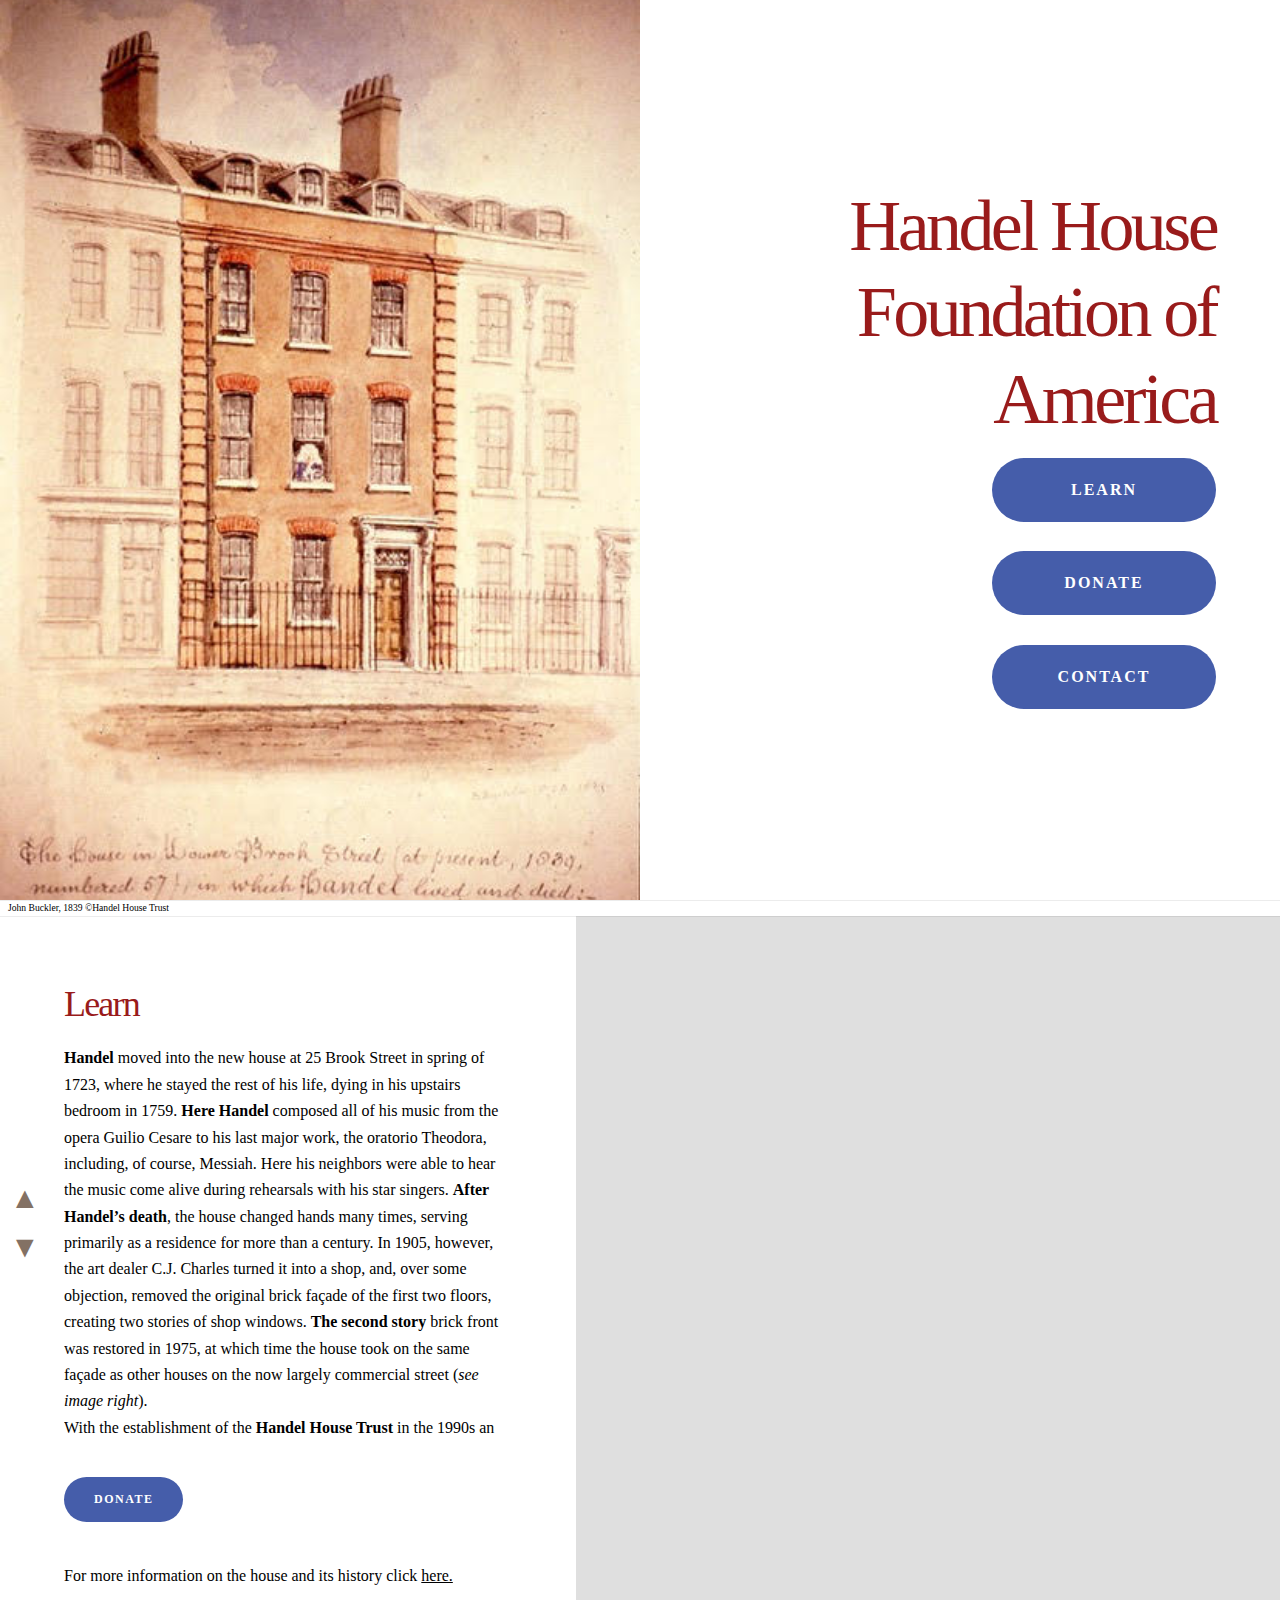
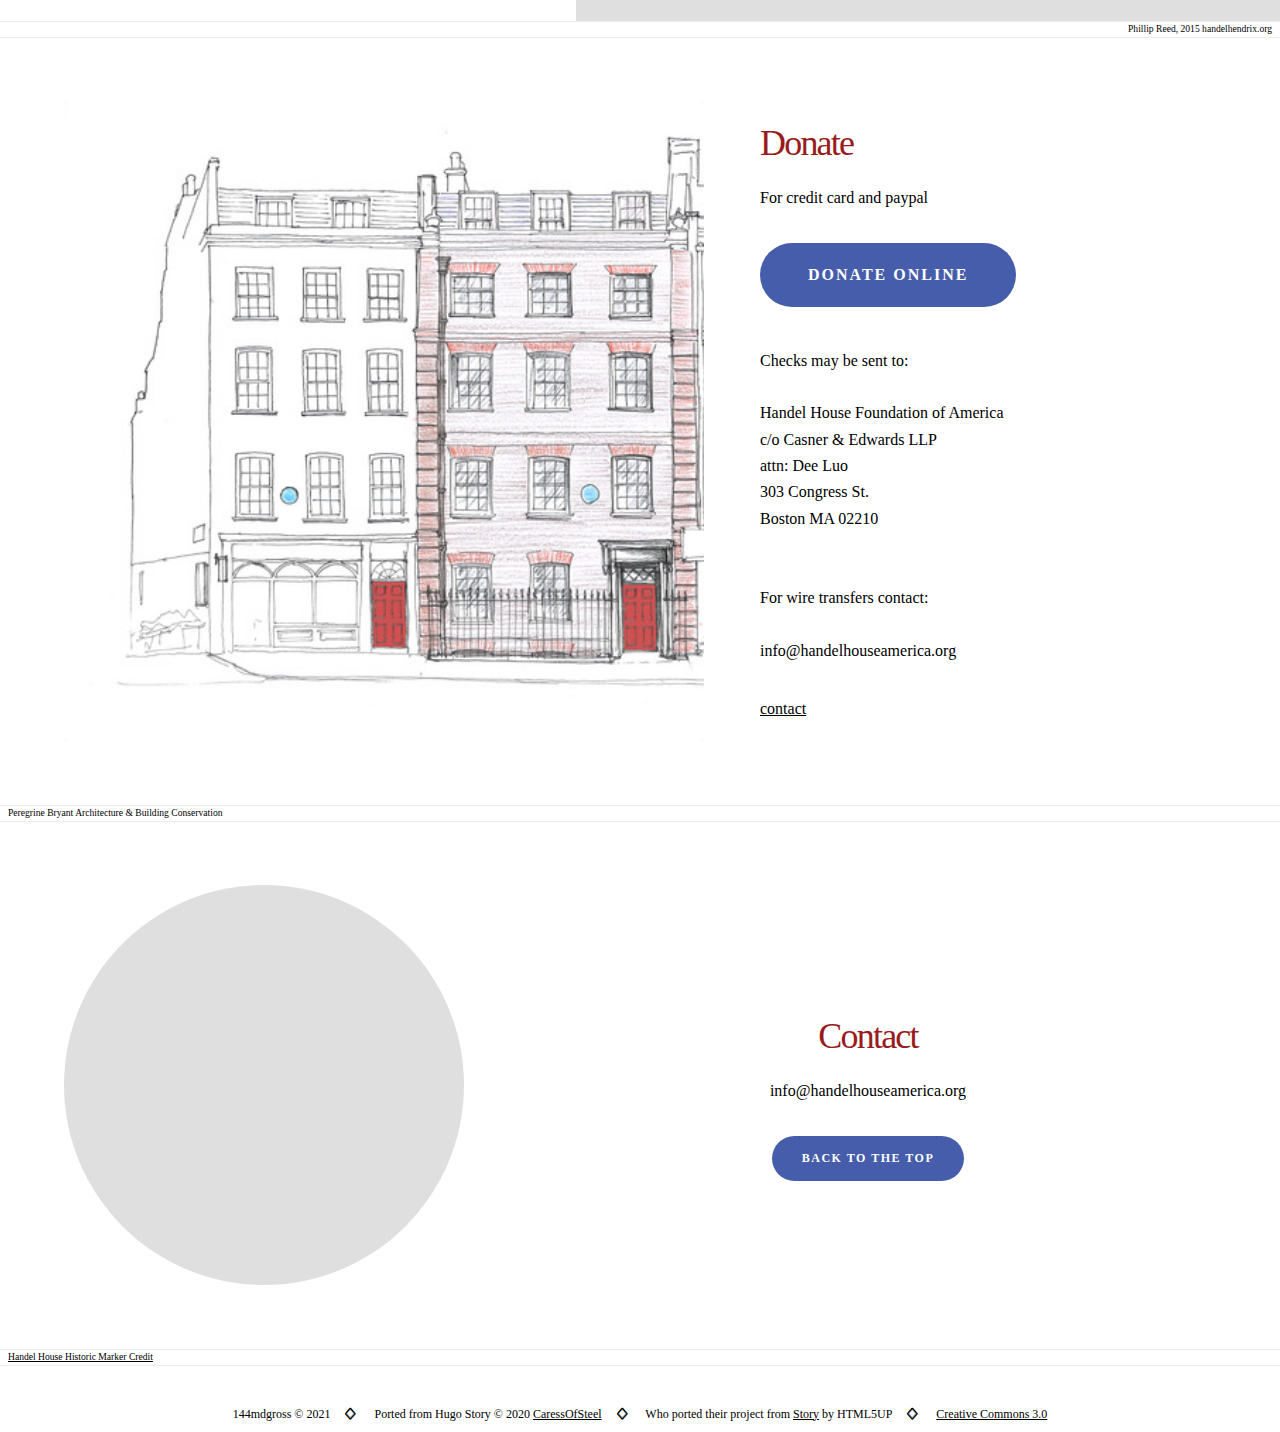
<file: index.html>
<!doctype html><html>
<head>
<meta name=generator content="Hugo 0.88.1">
<title>Handel House of America</title>
<meta charset=utf-8>
<meta name=viewport content="width=device-width,initial-scale=1,user-scalable=no">
<meta name=description content>
<meta name=author content="Megan Gross">
<meta name=msapplication-TileColor content="#da532c">
<meta name=theme-color content="#ffffff">
<link rel=apple-touch-icon sizes=180x180 href=/apple-touch-icon.png>
<link rel="shortcut icon" type=image/png sizes=32x32 href=https://handlehouseamerica.org/favicon.ico>
<link rel="shortcut icon" type=image/png sizes=16x16 href=https://handlehouseamerica.org/favicon.ico>
<link rel=manifest href=/site.webmanifest>
<link rel=mask-icon href=/safari-pinned-tab.svg color=#5bbad5>
<link rel=stylesheet href=/assets/css/main.min.css>
<noscript><link rel=stylesheet href=/assets/css/noscript.min.css></noscript>
</head>
<body class=is-preload>
<div id=wrapper class=divided>
<section class="banner style1 orient-right content-align-right image-position-left fullscreen onload-image-fade-in onload-content-fade-right">
<div class=content>
<h1>Handel House Foundation of America</h1>
<ul class="actions stacked">
<li><a href=#learn-more class="button primary large wide smooth-scroll-middle">Learn</a></li>
<li><a href=#donate class="button primary large wide smooth-scroll-middle">Donate</a></li>
<li><a href=#contact class="button primary large wide smooth-scroll-middle">Contact</a></li>
</ul>
</div>
<div class=image>
<img src=images/handelhouse-high-res.jpeg alt="Drawing of George Fredrick Handel in his house by John Buckler, 1839">
</div>
</section>
<div class="credit content-align-left">
<span>John Buckler, 1839 ©Handel House Trust</span>
</div>
<section class="spotlight style11 orient-left content-align-left image-position-center onscroll-image-fade-in" id=learn-more>
<div class=content>
<h2>Learn</h2>
<p class=text><strong>Handel</strong> moved into the new house at 25 Brook Street in spring of 1723,
where he stayed the rest of his life,
dying in his upstairs bedroom in 1759.
<strong>Here Handel</strong> composed all of his music from the opera Guilio Cesare to his last major work,
the oratorio Theodora, including, of course, Messiah.
Here his neighbors were able to hear the music come alive during rehearsals with his star singers.
<strong>After Handel’s death</strong>, the house changed hands many times,
serving primarily as a residence for more than a century.
In 1905, however, the art dealer C.J. Charles turned it into a shop, and,
over some objection, removed the original brick façade of the first two floors,
creating two stories of shop windows.
<strong>The second story</strong> brick front was restored in 1975,
at which time the house took on the same façade as other houses on the now largely commercial street
(<i>see image right</i>).
<br>
With the establishment of the <strong>Handel House Trust</strong> in the 1990s
an effort was undertaken to raise funds toward the acquisition and restoration of the house,
and in 2001 the Handel House Museum opened on the upper floors of 25 and 23 Brook Street.
<strong>After acquiring a 999 year lease</strong> for the entire house at 25 Brook Street in 2007,
a <strong>Master Plan</strong> was developed for for the full restoration of Handel’s house and the upper floors of 23,
including the restoration of Jimi Hendrix’s flat.
<strong>In the first phase of this plan</strong>,
23 Brook Street was expanded in the rear,
parallel to the late 18th-century bow extension at the back of Handel’s house,
in order to provide a large events room for lectures,
concerts, and school visits, and a purpose-built office space,
which made possible the full restoration of the Hendrix flat in 2016.
<strong>The second phase of the Master Plan</strong>, now underway,
will not only restore the ground floor and basement kitchen of Handel’s house,
making these spaces newly available to museum visitors,
but will also bring back the original brick façade of the house to the street and allow visitors for the first time to enter from Handel’s front door
(<i>see image, Donations</i>).
<br>
<strong>Handel & Hendrix</strong> in London closed at the end of September 2021 and will reopen in March 2023 on the 300th anniversary of Handel’s moving in.
To help support this final stage of restoration and make a contribution toward opening Handel’s front door,
please click on the <strong>Donations</strong> link.
</p>
<div class=scrollMarkers>
<div class=scrollMarkerTop>&#9650;</div>
<div class=scrollMarkerBottom>&#9660;</div>
</div>
<ul class="actions stacked">
<li>
<a rel="noreferrer noopener" href=#donate class="button primary smooth-scroll-middle">Donate</a>
</li>
</ul>
<span>For more information on the house and its history click </span>
<a rel="noreferrer noopener" target=_blank href=https://handelhendrix.org/ class=smooth-scroll-middle>here.</a>
</div>
<div class=image>
<img src=images/handelhouse-night-high-res.jpeg alt>
</div>
</section>
<div class="credit credit-right">
<span>Phillip Reed, 2015 handelhendrix.org</span>
</div>
<section class="spotlight style21 orient-right content-align-left image-position-left onload-image-fade-in onload-content-fade-right">
<div class=content>
<h2>Donate</h2>
<p>For credit card and paypal</p>
<ul class="actions stacked">
<li><a rel="noopener noreferrer" href="https://www.paypal.com/donate/?hosted_button_id=URZMYGUKVH89Y" class="button primary large wide smooth-scroll-middle">Donate Online</a></li>
</ul>
<span id=donate></span>
<p>Checks may be sent to: <br><br>
Handel House Foundation of America<br>
c/o Casner & Edwards LLP <br>
attn: Dee Luo <br>
303 Congress St. <br>
Boston MA 02210 <br><br><br>
For wire transfers contact: <br><br>
<strong>info@handelhouseamerica.org</strong>
</p>
<a rel="noreferrer noopener" href=#contact class="smooth-scroll-middle center"><p>contact</p></a>
</div>
<div class=image>
<img src=images/front-elevations-sketch.jpeg alt=images/front-elevations-sketch.jpeg>
</div>
</section>
<div class="credit content-align-left">
<span>Peregrine Bryant Architecture & Building Conservation</span>
</div>
<section class=spotlight>
<div class=content>
</div>
</section>
<div class=credit>
<span></span>
</div>
<section class="spotlight style1 orient-right content-align-center image-position-center onscroll-image-fade-in spotlight style2 onload-image-fade-in" id=contact>
<div class=content>
<h2>Contact</h2>
<p class=text>info@handelhouseamerica.org
</p>
<ul class="actions stacked">
<li>
<a rel="noreferrer noopener" href=# class="button primary smooth-scroll-middle">Back to the top</a>
</li>
</ul>
</div>
<div class=image>
<img src=images/handelhouse-marker.jpeg alt>
</div>
</section>
<div class=credit>
<span></span>
<a rel="noreferrer noopener" href=https://commons.wikimedia.org/wiki/User:Spudgun67 target=_blank>Handel House Historic Marker Credit</a>
</div>
<footer class="wrapper style1 align-center">
<div>
<ul class=icons>
</ul>
<span rel="noreferrer noopener" target=_blank href=https://github.com/144mdgross/>144mdgross &copy; 2021</span><span class="footerspacer icon fad fa-diamond"></span>
<span>Ported from Hugo Story &copy; 2020 <a rel="noreferrer noopener" target=_blank href=https://github.com/caressofsteel/>CaressOfSteel</a></span><span class="footerspacer icon fad fa-diamond"></span>
Who ported their project from <a rel=noreferrer target=_blank href=https://html5up.net/uploads/demos/story/>Story</a> by HTML5UP<span class="footerspacer icon fad fa-diamond"></span>
<span><a rel="noreferrer noopener" target=_blank href=https://creativecommons.org/licenses/by/3.0/>Creative Commons 3.0 </a></span>
</div>
</footer>
</div>
<script src=/assets/js/bundle.min.js></script>
</body>
</html>
</file>
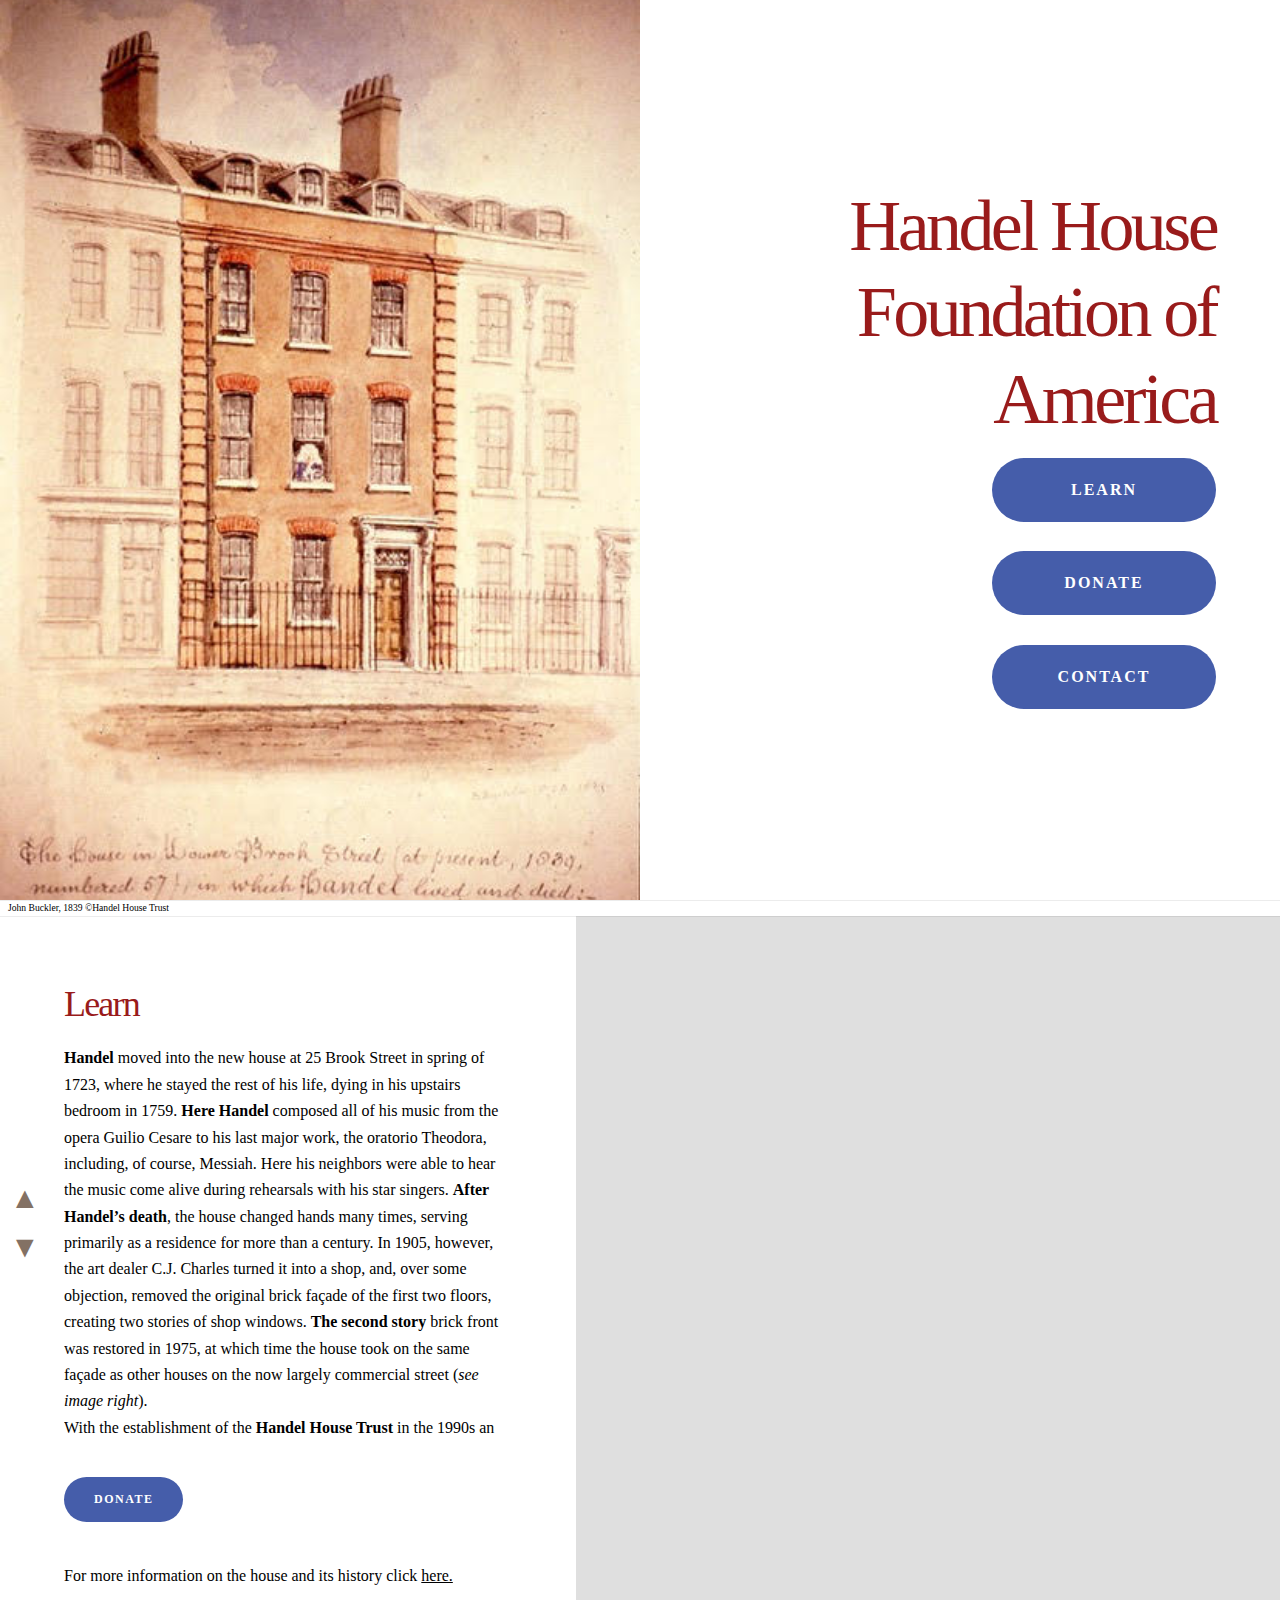
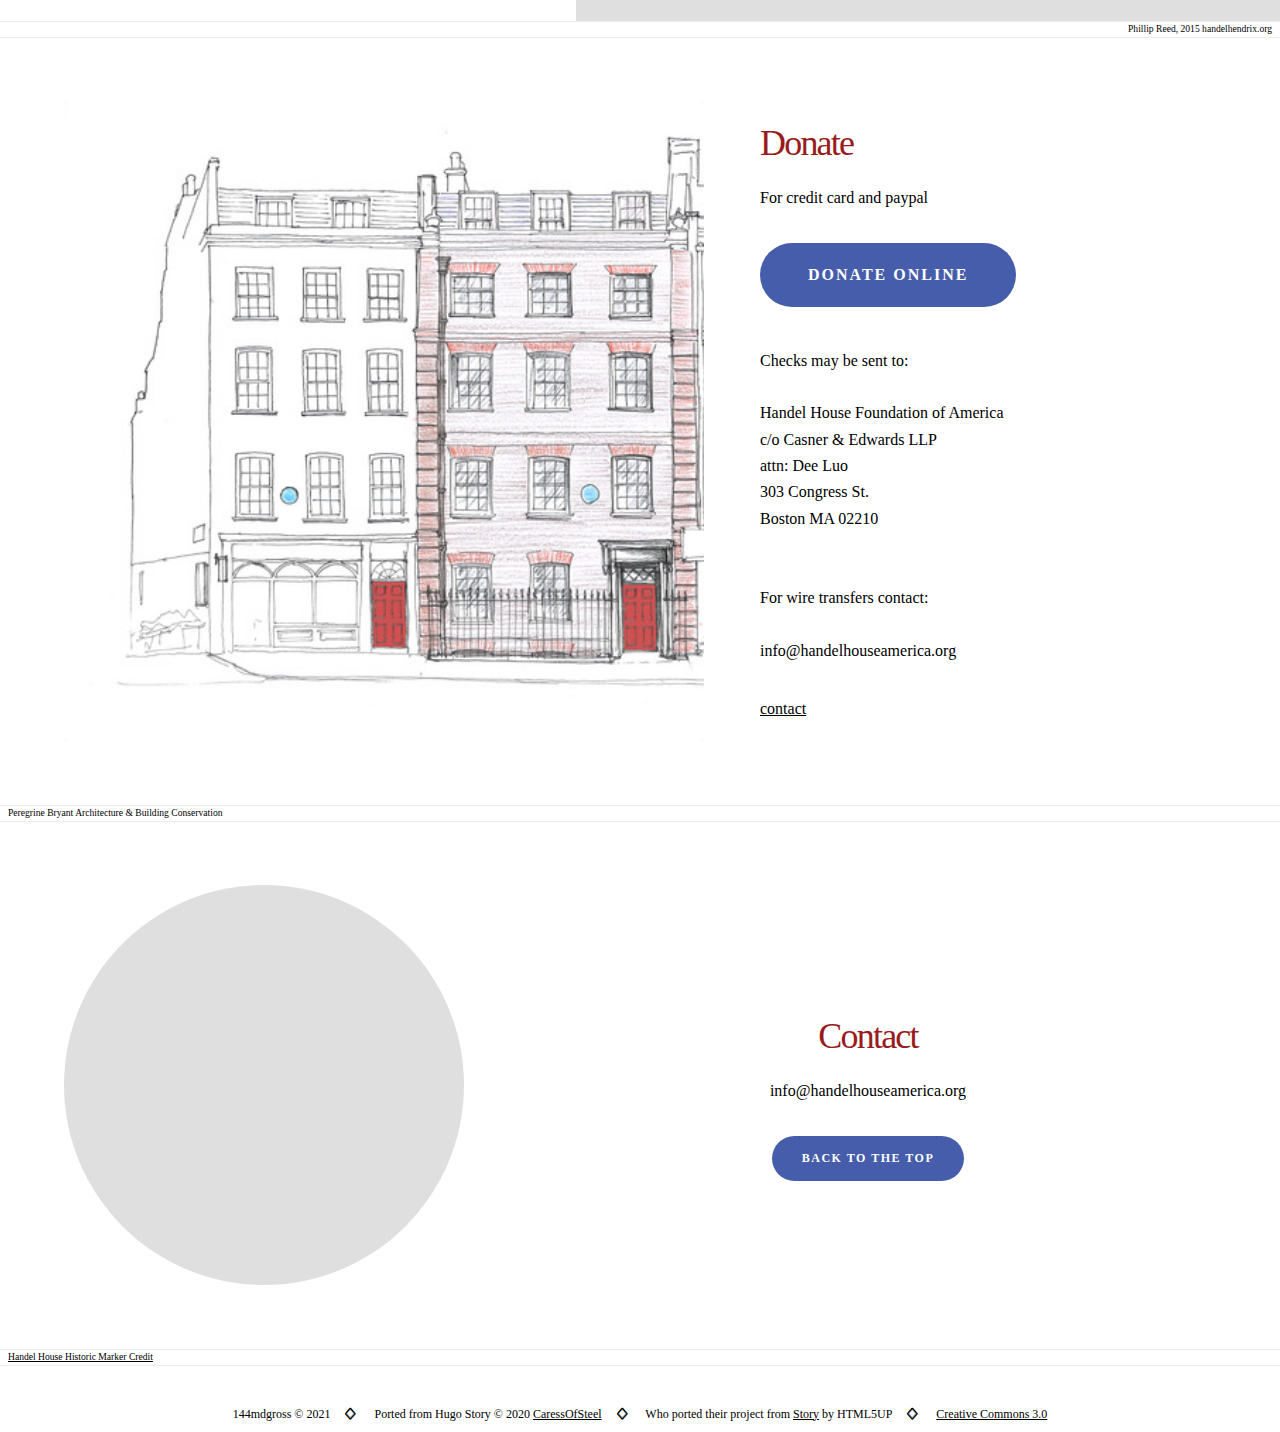
<file: public/index.html>
<!DOCTYPE HTML>

<html>
	
	<head>
	<meta name="generator" content="Hugo 0.88.1" />
	<title>Handel House of America</title>
	<meta charset="utf-8" />
	<meta name="viewport" content="width=device-width, initial-scale=1, user-scalable=no" />
	<meta name="description" content="">
	<meta name="author" content="Megan Gross">
	
	<meta name="msapplication-TileColor" content="#da532c">
    <meta name="theme-color" content="#ffffff">	
    <link rel="apple-touch-icon" sizes="180x180" href="/apple-touch-icon.png">
    <link rel="shortcut icon" type="image/png" sizes="32x32" href="https://handlehouseamerica.org/favicon.ico">
    <link rel="shortcut icon" type="image/png" sizes="16x16" href="https://handlehouseamerica.org/favicon.ico">
    <link rel="manifest" href="/site.webmanifest">
    <link rel="mask-icon" href="/safari-pinned-tab.svg" color="#5bbad5">
	
	
	
	
	<link rel="stylesheet" href="/assets/css/main.min.css">
	
	
	
	<noscript><link rel="stylesheet" href="/assets/css/noscript.min.css" /></noscript>
	
</head>


	<body class="is-preload">

		
		<div id="wrapper" class="divided">

	
<section class="banner style1 orient-right content-align-right image-position-left fullscreen onload-image-fade-in onload-content-fade-right">
    <div class="content">
        <h1>Handel House Foundation of America</h1>
        

        <ul class="actions stacked">
            <li><a href="#learn-more" class="button primary large wide smooth-scroll-middle">Learn</a></li>
            <li><a href="#donate" class="button primary large wide smooth-scroll-middle">Donate</a></li>
            <li><a href="#contact" class="button primary large wide smooth-scroll-middle">Contact</a></li>
        </ul>

    </div>
    <div class="image">
        <img src="images/handelhouse-high-res.jpeg" alt="Drawing of George Fredrick Handel in his house by John Buckler, 1839" />
    </div>
    

</section>
<div class="credit content-align-left">
    <span>John Buckler, 1839 ©Handel House Trust</span>
</div>
	
<section class="spotlight style11 orient-left content-align-left image-position-center onscroll-image-fade-in" id="learn-more">
    <div class="content">
        <h2>Learn</h2>
        <p class="text"><strong>Handel</strong> moved into the new house at 25 Brook Street in spring of 1723,
where he stayed the rest of his life,
dying in his upstairs bedroom in 1759.
<strong>Here Handel</strong> composed all of his music from the opera Guilio Cesare to his last major work,
the oratorio Theodora, including, of course, Messiah.
Here his neighbors were able to hear the music come alive during rehearsals with his star singers.
<strong>After Handel’s death</strong>, the house changed hands many times,
serving primarily as a residence for more than a century.
In 1905, however, the art dealer C.J. Charles turned it into a shop, and,
over some objection, removed the original brick façade of the first two floors,
creating two stories of shop windows.
<strong>The second story</strong> brick front was restored in 1975,
at which time the house took on the same façade as other houses on the now largely commercial street
(<i>see image right</i>).
<br/>
With the establishment of the <strong>Handel House Trust</strong> in the 1990s
an effort was undertaken to raise funds toward the acquisition and restoration of the house,
and in 2001 the Handel House Museum opened on the upper floors of 25 and 23 Brook Street.
<strong>After acquiring a 999 year lease</strong> for the entire house at 25 Brook Street in 2007,
a <strong>Master Plan</strong> was developed for for the full restoration of Handel’s house and the upper floors of 23,
including the restoration of Jimi Hendrix’s flat.
<strong>In the first phase of this plan</strong>,
23 Brook Street was expanded in the rear,
parallel to the late 18th-century bow extension at the back of Handel’s house,
in order to provide a large events room for lectures,
concerts, and school visits, and a purpose-built office space,
which made possible the full restoration of the Hendrix flat in 2016.
<strong>The second phase of the Master Plan</strong>, now underway,
will not only restore the ground floor and basement kitchen of Handel’s house,
making these spaces newly available to museum visitors,
but will also bring back the original brick façade of the house to the street and allow visitors for the first time to enter from Handel’s front door
(<i>see image, Donations</i>).
<br/>
<strong>Handel & Hendrix</strong> in London closed at the end of September 2021 and will reopen in March 2023 on the 300th anniversary of Handel’s moving in.
To help support this final stage of restoration and make a contribution toward opening Handel’s front door,
please click on the <strong>Donations</strong> link.
</p>
            
    <div class="scrollMarkers">
        <div class="scrollMarkerTop">&#9650;</div>
        <div class="scrollMarkerBottom">&#9660;</div>
    </div>
    
        <ul class="actions stacked">
            <li>
                <a rel="noreferrer noopener" href="#donate" class="button primary smooth-scroll-middle">Donate</a>
            </li>
        </ul>
        <span>For more information on the house and its history click </span>
            <a rel="noreferrer noopener" target="_blank" href="https://handelhendrix.org/" class="smooth-scroll-middle ">here.</a>
        
    </div>
    
    <div class="image">
        <img src="images/handelhouse-night-high-res.jpeg" alt="" />
    </div>
    
</section>
<div class="credit credit-right">
    <span>Phillip Reed, 2015 handelhendrix.org</span>
    
</div>


    
<section class="spotlight style21 orient-right content-align-left image-position-left onload-image-fade-in onload-content-fade-right" >
    <div class="content">
        <h2>Donate</h2>
        <p>For credit card and paypal</p>
        <ul class="actions stacked">
            <li><a rel="noopener noreferrer" href="https://www.paypal.com/donate/?hosted_button_id=URZMYGUKVH89Y" class="button primary large wide smooth-scroll-middle">Donate Online</a></li>
        </ul>
        <span  id="donate"></span>
        <p>Checks may be sent to: <br><br>
Handel House Foundation of America<br>
c/o Casner &amp; Edwards LLP <br>
attn: Dee Luo <br>
303 Congress St. <br>
Boston MA 02210 <br><br><br>
For wire transfers contact: <br><br>
<strong>info@handelhouseamerica.org</strong>
</p>
        <a rel="noreferrer noopener" href="#contact" class="smooth-scroll-middle center"><p>contact</p></a>

    </div>
    <div class="image">
        <img src="images/front-elevations-sketch.jpeg" alt="images/front-elevations-sketch.jpeg" />
    </div>
    
</section>
<div class="credit content-align-left">
    <span>Peregrine Bryant Architecture &amp; Building Conservation</span>
</div>
	
<section class="spotlight ">
    <div class="content">
        
        
            
        
        
    </div>
    
</section>
<div class="credit ">
    <span></span>
    
</div>

	
<section class="spotlight style1 orient-right content-align-center image-position-center onscroll-image-fade-in spotlight style2 onload-image-fade-in" id="contact">
    <div class="content">
        <h2>Contact</h2>
        <p class="text">info@handelhouseamerica.org
</p>
            
        <ul class="actions stacked">
            <li>
                <a rel="noreferrer noopener" href="#" class="button primary smooth-scroll-middle">Back to the top</a>
            </li>
        </ul>
        
    </div>
    
    <div class="image">
        <img src="images/handelhouse-marker.jpeg" alt="" />
    </div>
    
</section>
<div class="credit ">
    <span></span>
    <a rel="noreferrer noopener" href="https://commons.wikimedia.org/wiki/User:Spudgun67" target="_blank" class="">Handel House Historic Marker Credit</a>
</div>

	
<footer class="wrapper style1 align-center">
    <div>
        <ul class="icons">
            
            
            
            
            
        </ul>
        <span rel="noreferrer noopener" target="_blank" href="https://github.com/144mdgross/">144mdgross &copy; 2021</span><span class="footerspacer icon fad fa-diamond"></span>
        <span>Ported from Hugo Story &copy; 2020 <a rel="noreferrer noopener" target="_blank" href="https://github.com/caressofsteel/">CaressOfSteel</a></span><span class="footerspacer icon fad fa-diamond"></span>
            Who ported their project from <a rel="noreferrer" target="_blank" href="https://html5up.net/uploads/demos/story/">Story</a> by HTML5UP<span class="footerspacer icon fad fa-diamond"></span>
        <span><a rel="noreferrer noopener" target="_blank" href="https://creativecommons.org/licenses/by/3.0/">Creative Commons 3.0 </a></span>
</div>
</footer>


		
		</div>
		
		
		












<script src='/assets/js/bundle.min.js'></script>


	</body>
</html>
</file>
<file: assets/css/main.min.css>
@import "fontawesome-all.min.css";@import "https://fonts.googleapis.com/css?family=Source+Sans+Pro:300,300i,400,400i";html,body,div,span,applet,object,iframe,h1,h2,h3,h4,h5,h6,p,blockquote,pre,a,abbr,acronym,address,big,cite,code,del,dfn,em,img,ins,kbd,q,s,samp,small,strike,strong,sub,sup,tt,var,b,u,i,center,dl,dt,dd,ol,ul,li,fieldset,form,label,legend,table,caption,tbody,tfoot,thead,tr,th,td,article,aside,canvas,details,embed,figure,figcaption,footer,header,hgroup,menu,nav,output,ruby,section,summary,time,mark,audio,video{margin:0;padding:0;border:0;font-size:100%;font:inherit;vertical-align:baseline}article,aside,details,figcaption,figure,footer,header,hgroup,menu,nav,section{display:block}body{line-height:1}ol,ul{list-style:none}blockquote,q{quotes:none}blockquote:before,blockquote:after,q:before,q:after{content:'';content:none}table{border-collapse:collapse;border-spacing:0}body{-webkit-text-size-adjust:none}mark{background-color:transparent;color:inherit}input::-moz-focus-inner{border:0;padding:0}input,select,textarea{-moz-appearance:none;-webkit-appearance:none;-ms-appearance:none;appearance:none}@-ms-viewport{width: device-width; }body{-ms-overflow-style:scrollbar}@media screen and (max-width:480px){html,body{min-width:320px}}html{box-sizing:border-box}*,*:before,*:after{box-sizing:inherit}body{background:#fff}body.is-preload *,body.is-preload *:before,body.is-preload *:after{-moz-animation:none!important;-webkit-animation:none!important;-ms-animation:none!important;animation:none!important;-moz-transition:none!important;-webkit-transition:none!important;-ms-transition:none!important;transition:none!important}footer{font-size:.75rem;padding:.5rem}.credit{font-size:.6rem;padding:0 .5rem;border-color:transparent!important}.credit-right{text-align:right}html{font-size:18pt}@media screen and (max-width:1680px){html{font-size:14pt}}@media screen and (max-width:1280px){html{font-size:12pt}}@media screen and (max-width:736px){html{font-size:11pt}}@media screen and (max-width:360px){html{font-size:10pt}}body{background-color:#fff;color:#000}body,input,select,textarea{font-family:garamond,serif;font-size:1rem;font-weight:300;line-height:1.65}a{-moz-transition:color .2s ease-in-out;-webkit-transition:color .2s ease-in-out;-ms-transition:color .2s ease-in-out;transition:color .2s ease-in-out;text-decoration:underline}a:hover{text-decoration:none}strong,b{font-weight:400}em,i{font-style:italic}p{margin:0 0 2rem}p.major{font-size:1.25rem}h1,h2,h3,h4,h5,h6{font-weight:300;line-height:1.375;letter-spacing:-.05em;margin:0 0 1rem}h1 a,h2 a,h3 a,h4 a,h5 a,h6 a{color:inherit;text-decoration:none}h1{font-size:4.5rem;line-height:1.2}h2{font-size:2.25rem}h3{font-size:1.5rem}h4{font-size:1.1rem}h5{font-size:.9rem}h6{font-size:.7rem}sub{font-size:.8rem;position:relative;top:.5rem}sup{font-size:.8rem;position:relative;top:-.5rem}blockquote{border-left:solid 4px;font-style:italic;margin:0 0 2rem;padding:.5rem 0 .5rem 2rem}code{border-radius:4px;font-family:garamond,serif;font-size:.9em;margin:0 .25rem;padding:.25rem .325rem}pre{-webkit-overflow-scrolling:touch;font-family:garamond,serif;font-size:.9em;margin:0 0 2rem}pre code{display:block;line-height:1.5;padding:.75rem 1rem;overflow-x:auto}hr{border:0;border-bottom:solid 1px;margin:2.5rem 0}hr.major{margin:3.5rem 0}.align-left{text-align:left}.align-center{text-align:center}.align-right{text-align:right}.footerspacer{padding-left:15px;padding-right:15px}@media screen and (max-width:736px){p.major{font-size:1.1rem}h1{font-size:2.5rem}h2{font-size:2rem}h3{font-size:1.25rem}h4{font-size:1rem}}input,select,textarea{color:#000}a{color:#000}a:hover{color:#837164}strong,b{color:#000}h1,h2,h3{color:#991b1b}h4,h5,h6{color:#000}blockquote{border-left-color:rgba(0,0,0,.2)}code{background:rgba(0,0,0,5%);border-color:rgba(0,0,0,.2)}hr{border-bottom-color:rgba(0,0,0,.2)}.row{display:flex;flex-wrap:wrap;box-sizing:border-box;align-items:stretch}.row>*{box-sizing:border-box}.row.gtr-uniform>*>:last-child{margin-bottom:0}.row.aln-left{justify-content:flex-start}.row.aln-center{justify-content:center}.row.aln-right{justify-content:flex-end}.row.aln-top{align-items:flex-start}.row.aln-middle{align-items:center}.row.aln-bottom{align-items:flex-end}.row>.imp{order:-1}.row>.col-1{width:8.33333333%}.row>.off-1{margin-left:8.33333333%}.row>.col-2{width:16.66666667%}.row>.off-2{margin-left:16.66666667%}.row>.col-3{width:25%}.row>.off-3{margin-left:25%}.row>.col-4{width:33.33333333%}.row>.off-4{margin-left:33.33333333%}.row>.col-5{width:41.66666667%}.row>.off-5{margin-left:41.66666667%}.row>.col-6{width:50%}.row>.off-6{margin-left:50%}.row>.col-7{width:58.33333333%}.row>.off-7{margin-left:58.33333333%}.row>.col-8{width:66.66666667%}.row>.off-8{margin-left:66.66666667%}.row>.col-9{width:75%}.row>.off-9{margin-left:75%}.row>.col-10{width:83.33333333%}.row>.off-10{margin-left:83.33333333%}.row>.col-11{width:91.66666667%}.row>.off-11{margin-left:91.66666667%}.row>.col-12{width:100%}.row>.off-12{margin-left:100%}.row.gtr-0{margin-top:0;margin-left:0}.row.gtr-0>*{padding:0 0 0 0}.row.gtr-0.gtr-uniform{margin-top:0}.row.gtr-0.gtr-uniform>*{padding-top:0}.row.gtr-25{margin-top:0;margin-left:-.5rem}.row.gtr-25>*{padding:0 0 0 .5rem}.row.gtr-25.gtr-uniform{margin-top:-.5rem}.row.gtr-25.gtr-uniform>*{padding-top:.5rem}.row.gtr-50{margin-top:0;margin-left:-1rem}.row.gtr-50>*{padding:0 0 0 1rem}.row.gtr-50.gtr-uniform{margin-top:-1rem}.row.gtr-50.gtr-uniform>*{padding-top:1rem}.row{margin-top:0;margin-left:-2rem}.row>*{padding:0 0 0 2rem}.row.gtr-uniform{margin-top:-2rem}.row.gtr-uniform>*{padding-top:2rem}.row.gtr-150{margin-top:0;margin-left:-3rem}.row.gtr-150>*{padding:0 0 0 3rem}.row.gtr-150.gtr-uniform{margin-top:-3rem}.row.gtr-150.gtr-uniform>*{padding-top:3rem}.row.gtr-200{margin-top:0;margin-left:-4rem}.row.gtr-200>*{padding:0 0 0 4rem}.row.gtr-200.gtr-uniform{margin-top:-4rem}.row.gtr-200.gtr-uniform>*{padding-top:4rem}@media screen and (max-width:1680px){.row{display:flex;flex-wrap:wrap;box-sizing:border-box;align-items:stretch}.row>*{box-sizing:border-box}.row.gtr-uniform>*>:last-child{margin-bottom:0}.row.aln-left{justify-content:flex-start}.row.aln-center{justify-content:center}.row.aln-right{justify-content:flex-end}.row.aln-top{align-items:flex-start}.row.aln-middle{align-items:center}.row.aln-bottom{align-items:flex-end}.row>.imp-xlarge{order:-1}.row>.col-1-xlarge{width:8.33333333%}.row>.off-1-xlarge{margin-left:8.33333333%}.row>.col-2-xlarge{width:16.66666667%}.row>.off-2-xlarge{margin-left:16.66666667%}.row>.col-3-xlarge{width:25%}.row>.off-3-xlarge{margin-left:25%}.row>.col-4-xlarge{width:33.33333333%}.row>.off-4-xlarge{margin-left:33.33333333%}.row>.col-5-xlarge{width:41.66666667%}.row>.off-5-xlarge{margin-left:41.66666667%}.row>.col-6-xlarge{width:50%}.row>.off-6-xlarge{margin-left:50%}.row>.col-7-xlarge{width:58.33333333%}.row>.off-7-xlarge{margin-left:58.33333333%}.row>.col-8-xlarge{width:66.66666667%}.row>.off-8-xlarge{margin-left:66.66666667%}.row>.col-9-xlarge{width:75%}.row>.off-9-xlarge{margin-left:75%}.row>.col-10-xlarge{width:83.33333333%}.row>.off-10-xlarge{margin-left:83.33333333%}.row>.col-11-xlarge{width:91.66666667%}.row>.off-11-xlarge{margin-left:91.66666667%}.row>.col-12-xlarge{width:100%}.row>.off-12-xlarge{margin-left:100%}.row.gtr-0{margin-top:0;margin-left:0}.row.gtr-0>*{padding:0 0 0 0}.row.gtr-0.gtr-uniform{margin-top:0}.row.gtr-0.gtr-uniform>*{padding-top:0}.row.gtr-25{margin-top:0;margin-left:-.5rem}.row.gtr-25>*{padding:0 0 0 .5rem}.row.gtr-25.gtr-uniform{margin-top:-.5rem}.row.gtr-25.gtr-uniform>*{padding-top:.5rem}.row.gtr-50{margin-top:0;margin-left:-1rem}.row.gtr-50>*{padding:0 0 0 1rem}.row.gtr-50.gtr-uniform{margin-top:-1rem}.row.gtr-50.gtr-uniform>*{padding-top:1rem}.row{margin-top:0;margin-left:-2rem}.row>*{padding:0 0 0 2rem}.row.gtr-uniform{margin-top:-2rem}.row.gtr-uniform>*{padding-top:2rem}.row.gtr-150{margin-top:0;margin-left:-3rem}.row.gtr-150>*{padding:0 0 0 3rem}.row.gtr-150.gtr-uniform{margin-top:-3rem}.row.gtr-150.gtr-uniform>*{padding-top:3rem}.row.gtr-200{margin-top:0;margin-left:-4rem}.row.gtr-200>*{padding:0 0 0 4rem}.row.gtr-200.gtr-uniform{margin-top:-4rem}.row.gtr-200.gtr-uniform>*{padding-top:4rem}}@media screen and (max-width:1280px){.row{display:flex;flex-wrap:wrap;box-sizing:border-box;align-items:stretch}.row>*{box-sizing:border-box}.row.gtr-uniform>*>:last-child{margin-bottom:0}.row.aln-left{justify-content:flex-start}.row.aln-center{justify-content:center}.row.aln-right{justify-content:flex-end}.row.aln-top{align-items:flex-start}.row.aln-middle{align-items:center}.row.aln-bottom{align-items:flex-end}.row>.imp-large{order:-1}.row>.col-1-large{width:8.33333333%}.row>.off-1-large{margin-left:8.33333333%}.row>.col-2-large{width:16.66666667%}.row>.off-2-large{margin-left:16.66666667%}.row>.col-3-large{width:25%}.row>.off-3-large{margin-left:25%}.row>.col-4-large{width:33.33333333%}.row>.off-4-large{margin-left:33.33333333%}.row>.col-5-large{width:41.66666667%}.row>.off-5-large{margin-left:41.66666667%}.row>.col-6-large{width:50%}.row>.off-6-large{margin-left:50%}.row>.col-7-large{width:58.33333333%}.row>.off-7-large{margin-left:58.33333333%}.row>.col-8-large{width:66.66666667%}.row>.off-8-large{margin-left:66.66666667%}.row>.col-9-large{width:75%}.row>.off-9-large{margin-left:75%}.row>.col-10-large{width:83.33333333%}.row>.off-10-large{margin-left:83.33333333%}.row>.col-11-large{width:91.66666667%}.row>.off-11-large{margin-left:91.66666667%}.row>.col-12-large{width:100%}.row>.off-12-large{margin-left:100%}.row.gtr-0{margin-top:0;margin-left:0}.row.gtr-0>*{padding:0 0 0 0}.row.gtr-0.gtr-uniform{margin-top:0}.row.gtr-0.gtr-uniform>*{padding-top:0}.row.gtr-25{margin-top:0;margin-left:-.5rem}.row.gtr-25>*{padding:0 0 0 .5rem}.row.gtr-25.gtr-uniform{margin-top:-.5rem}.row.gtr-25.gtr-uniform>*{padding-top:.5rem}.row.gtr-50{margin-top:0;margin-left:-1rem}.row.gtr-50>*{padding:0 0 0 1rem}.row.gtr-50.gtr-uniform{margin-top:-1rem}.row.gtr-50.gtr-uniform>*{padding-top:1rem}.row{margin-top:0;margin-left:-2rem}.row>*{padding:0 0 0 2rem}.row.gtr-uniform{margin-top:-2rem}.row.gtr-uniform>*{padding-top:2rem}.row.gtr-150{margin-top:0;margin-left:-3rem}.row.gtr-150>*{padding:0 0 0 3rem}.row.gtr-150.gtr-uniform{margin-top:-3rem}.row.gtr-150.gtr-uniform>*{padding-top:3rem}.row.gtr-200{margin-top:0;margin-left:-4rem}.row.gtr-200>*{padding:0 0 0 4rem}.row.gtr-200.gtr-uniform{margin-top:-4rem}.row.gtr-200.gtr-uniform>*{padding-top:4rem}}@media screen and (max-width:980px){.row{display:flex;flex-wrap:wrap;box-sizing:border-box;align-items:stretch}.row>*{box-sizing:border-box}.row.gtr-uniform>*>:last-child{margin-bottom:0}.row.aln-left{justify-content:flex-start}.row.aln-center{justify-content:center}.row.aln-right{justify-content:flex-end}.row.aln-top{align-items:flex-start}.row.aln-middle{align-items:center}.row.aln-bottom{align-items:flex-end}.row>.imp-medium{order:-1}.row>.col-1-medium{width:8.33333333%}.row>.off-1-medium{margin-left:8.33333333%}.row>.col-2-medium{width:16.66666667%}.row>.off-2-medium{margin-left:16.66666667%}.row>.col-3-medium{width:25%}.row>.off-3-medium{margin-left:25%}.row>.col-4-medium{width:33.33333333%}.row>.off-4-medium{margin-left:33.33333333%}.row>.col-5-medium{width:41.66666667%}.row>.off-5-medium{margin-left:41.66666667%}.row>.col-6-medium{width:50%}.row>.off-6-medium{margin-left:50%}.row>.col-7-medium{width:58.33333333%}.row>.off-7-medium{margin-left:58.33333333%}.row>.col-8-medium{width:66.66666667%}.row>.off-8-medium{margin-left:66.66666667%}.row>.col-9-medium{width:75%}.row>.off-9-medium{margin-left:75%}.row>.col-10-medium{width:83.33333333%}.row>.off-10-medium{margin-left:83.33333333%}.row>.col-11-medium{width:91.66666667%}.row>.off-11-medium{margin-left:91.66666667%}.row>.col-12-medium{width:100%}.row>.off-12-medium{margin-left:100%}.row.gtr-0{margin-top:0;margin-left:0}.row.gtr-0>*{padding:0 0 0 0}.row.gtr-0.gtr-uniform{margin-top:0}.row.gtr-0.gtr-uniform>*{padding-top:0}.row.gtr-25{margin-top:0;margin-left:-.5rem}.row.gtr-25>*{padding:0 0 0 .5rem}.row.gtr-25.gtr-uniform{margin-top:-.5rem}.row.gtr-25.gtr-uniform>*{padding-top:.5rem}.row.gtr-50{margin-top:0;margin-left:-1rem}.row.gtr-50>*{padding:0 0 0 1rem}.row.gtr-50.gtr-uniform{margin-top:-1rem}.row.gtr-50.gtr-uniform>*{padding-top:1rem}.row{margin-top:0;margin-left:-2rem}.row>*{padding:0 0 0 2rem}.row.gtr-uniform{margin-top:-2rem}.row.gtr-uniform>*{padding-top:2rem}.row.gtr-150{margin-top:0;margin-left:-3rem}.row.gtr-150>*{padding:0 0 0 3rem}.row.gtr-150.gtr-uniform{margin-top:-3rem}.row.gtr-150.gtr-uniform>*{padding-top:3rem}.row.gtr-200{margin-top:0;margin-left:-4rem}.row.gtr-200>*{padding:0 0 0 4rem}.row.gtr-200.gtr-uniform{margin-top:-4rem}.row.gtr-200.gtr-uniform>*{padding-top:4rem}}@media screen and (max-width:736px){.row{display:flex;flex-wrap:wrap;box-sizing:border-box;align-items:stretch}.row>*{box-sizing:border-box}.row.gtr-uniform>*>:last-child{margin-bottom:0}.row.aln-left{justify-content:flex-start}.row.aln-center{justify-content:center}.row.aln-right{justify-content:flex-end}.row.aln-top{align-items:flex-start}.row.aln-middle{align-items:center}.row.aln-bottom{align-items:flex-end}.row>.imp-small{order:-1}.row>.col-1-small{width:8.33333333%}.row>.off-1-small{margin-left:8.33333333%}.row>.col-2-small{width:16.66666667%}.row>.off-2-small{margin-left:16.66666667%}.row>.col-3-small{width:25%}.row>.off-3-small{margin-left:25%}.row>.col-4-small{width:33.33333333%}.row>.off-4-small{margin-left:33.33333333%}.row>.col-5-small{width:41.66666667%}.row>.off-5-small{margin-left:41.66666667%}.row>.col-6-small{width:50%}.row>.off-6-small{margin-left:50%}.row>.col-7-small{width:58.33333333%}.row>.off-7-small{margin-left:58.33333333%}.row>.col-8-small{width:66.66666667%}.row>.off-8-small{margin-left:66.66666667%}.row>.col-9-small{width:75%}.row>.off-9-small{margin-left:75%}.row>.col-10-small{width:83.33333333%}.row>.off-10-small{margin-left:83.33333333%}.row>.col-11-small{width:91.66666667%}.row>.off-11-small{margin-left:91.66666667%}.row>.col-12-small{width:100%}.row>.off-12-small{margin-left:100%}.row.gtr-0{margin-top:0;margin-left:0}.row.gtr-0>*{padding:0 0 0 0}.row.gtr-0.gtr-uniform{margin-top:0}.row.gtr-0.gtr-uniform>*{padding-top:0}.row.gtr-25{margin-top:0;margin-left:-.5rem}.row.gtr-25>*{padding:0 0 0 .5rem}.row.gtr-25.gtr-uniform{margin-top:-.5rem}.row.gtr-25.gtr-uniform>*{padding-top:.5rem}.row.gtr-50{margin-top:0;margin-left:-1rem}.row.gtr-50>*{padding:0 0 0 1rem}.row.gtr-50.gtr-uniform{margin-top:-1rem}.row.gtr-50.gtr-uniform>*{padding-top:1rem}.row{margin-top:0;margin-left:-2rem}.row>*{padding:0 0 0 2rem}.row.gtr-uniform{margin-top:-2rem}.row.gtr-uniform>*{padding-top:2rem}.row.gtr-150{margin-top:0;margin-left:-3rem}.row.gtr-150>*{padding:0 0 0 3rem}.row.gtr-150.gtr-uniform{margin-top:-3rem}.row.gtr-150.gtr-uniform>*{padding-top:3rem}.row.gtr-200{margin-top:0;margin-left:-4rem}.row.gtr-200>*{padding:0 0 0 4rem}.row.gtr-200.gtr-uniform{margin-top:-4rem}.row.gtr-200.gtr-uniform>*{padding-top:4rem}}@media screen and (max-width:480px){.row{display:flex;flex-wrap:wrap;box-sizing:border-box;align-items:stretch}.row>*{box-sizing:border-box}.row.gtr-uniform>*>:last-child{margin-bottom:0}.row.aln-left{justify-content:flex-start}.row.aln-center{justify-content:center}.row.aln-right{justify-content:flex-end}.row.aln-top{align-items:flex-start}.row.aln-middle{align-items:center}.row.aln-bottom{align-items:flex-end}.row>.imp-xsmall{order:-1}.row>.col-1-xsmall{width:8.33333333%}.row>.off-1-xsmall{margin-left:8.33333333%}.row>.col-2-xsmall{width:16.66666667%}.row>.off-2-xsmall{margin-left:16.66666667%}.row>.col-3-xsmall{width:25%}.row>.off-3-xsmall{margin-left:25%}.row>.col-4-xsmall{width:33.33333333%}.row>.off-4-xsmall{margin-left:33.33333333%}.row>.col-5-xsmall{width:41.66666667%}.row>.off-5-xsmall{margin-left:41.66666667%}.row>.col-6-xsmall{width:50%}.row>.off-6-xsmall{margin-left:50%}.row>.col-7-xsmall{width:58.33333333%}.row>.off-7-xsmall{margin-left:58.33333333%}.row>.col-8-xsmall{width:66.66666667%}.row>.off-8-xsmall{margin-left:66.66666667%}.row>.col-9-xsmall{width:75%}.row>.off-9-xsmall{margin-left:75%}.row>.col-10-xsmall{width:83.33333333%}.row>.off-10-xsmall{margin-left:83.33333333%}.row>.col-11-xsmall{width:91.66666667%}.row>.off-11-xsmall{margin-left:91.66666667%}.row>.col-12-xsmall{width:100%}.row>.off-12-xsmall{margin-left:100%}.row.gtr-0{margin-top:0;margin-left:0}.row.gtr-0>*{padding:0 0 0 0}.row.gtr-0.gtr-uniform{margin-top:0}.row.gtr-0.gtr-uniform>*{padding-top:0}.row.gtr-25{margin-top:0;margin-left:-.5rem}.row.gtr-25>*{padding:0 0 0 .5rem}.row.gtr-25.gtr-uniform{margin-top:-.5rem}.row.gtr-25.gtr-uniform>*{padding-top:.5rem}.row.gtr-50{margin-top:0;margin-left:-1rem}.row.gtr-50>*{padding:0 0 0 1rem}.row.gtr-50.gtr-uniform{margin-top:-1rem}.row.gtr-50.gtr-uniform>*{padding-top:1rem}.row{margin-top:0;margin-left:-2rem}.row>*{padding:0 0 0 2rem}.row.gtr-uniform{margin-top:-2rem}.row.gtr-uniform>*{padding-top:2rem}.row.gtr-150{margin-top:0;margin-left:-3rem}.row.gtr-150>*{padding:0 0 0 3rem}.row.gtr-150.gtr-uniform{margin-top:-3rem}.row.gtr-150.gtr-uniform>*{padding-top:3rem}.row.gtr-200{margin-top:0;margin-left:-4rem}.row.gtr-200>*{padding:0 0 0 4rem}.row.gtr-200.gtr-uniform{margin-top:-4rem}.row.gtr-200.gtr-uniform>*{padding-top:4rem}}@media screen and (max-width:360px){.row{display:flex;flex-wrap:wrap;box-sizing:border-box;align-items:stretch}.row>*{box-sizing:border-box}.row.gtr-uniform>*>:last-child{margin-bottom:0}.row.aln-left{justify-content:flex-start}.row.aln-center{justify-content:center}.row.aln-right{justify-content:flex-end}.row.aln-top{align-items:flex-start}.row.aln-middle{align-items:center}.row.aln-bottom{align-items:flex-end}.row>.imp-xxsmall{order:-1}.row>.col-1-xxsmall{width:8.33333333%}.row>.off-1-xxsmall{margin-left:8.33333333%}.row>.col-2-xxsmall{width:16.66666667%}.row>.off-2-xxsmall{margin-left:16.66666667%}.row>.col-3-xxsmall{width:25%}.row>.off-3-xxsmall{margin-left:25%}.row>.col-4-xxsmall{width:33.33333333%}.row>.off-4-xxsmall{margin-left:33.33333333%}.row>.col-5-xxsmall{width:41.66666667%}.row>.off-5-xxsmall{margin-left:41.66666667%}.row>.col-6-xxsmall{width:50%}.row>.off-6-xxsmall{margin-left:50%}.row>.col-7-xxsmall{width:58.33333333%}.row>.off-7-xxsmall{margin-left:58.33333333%}.row>.col-8-xxsmall{width:66.66666667%}.row>.off-8-xxsmall{margin-left:66.66666667%}.row>.col-9-xxsmall{width:75%}.row>.off-9-xxsmall{margin-left:75%}.row>.col-10-xxsmall{width:83.33333333%}.row>.off-10-xxsmall{margin-left:83.33333333%}.row>.col-11-xxsmall{width:91.66666667%}.row>.off-11-xxsmall{margin-left:91.66666667%}.row>.col-12-xxsmall{width:100%}.row>.off-12-xxsmall{margin-left:100%}.row.gtr-0{margin-top:0;margin-left:0}.row.gtr-0>*{padding:0 0 0 0}.row.gtr-0.gtr-uniform{margin-top:0}.row.gtr-0.gtr-uniform>*{padding-top:0}.row.gtr-25{margin-top:0;margin-left:-.5rem}.row.gtr-25>*{padding:0 0 0 .5rem}.row.gtr-25.gtr-uniform{margin-top:-.5rem}.row.gtr-25.gtr-uniform>*{padding-top:.5rem}.row.gtr-50{margin-top:0;margin-left:-1rem}.row.gtr-50>*{padding:0 0 0 1rem}.row.gtr-50.gtr-uniform{margin-top:-1rem}.row.gtr-50.gtr-uniform>*{padding-top:1rem}.row{margin-top:0;margin-left:-2rem}.row>*{padding:0 0 0 2rem}.row.gtr-uniform{margin-top:-2rem}.row.gtr-uniform>*{padding-top:2rem}.row.gtr-150{margin-top:0;margin-left:-3rem}.row.gtr-150>*{padding:0 0 0 3rem}.row.gtr-150.gtr-uniform{margin-top:-3rem}.row.gtr-150.gtr-uniform>*{padding-top:3rem}.row.gtr-200{margin-top:0;margin-left:-4rem}.row.gtr-200>*{padding:0 0 0 4rem}.row.gtr-200.gtr-uniform{margin-top:-4rem}.row.gtr-200.gtr-uniform>*{padding-top:4rem}}.box{border-radius:4px;border:solid 1px;margin-bottom:2rem;padding:1.5rem}.box>:last-child,.box>:last-child>:last-child,.box>:last-child>:last-child>:last-child{margin-bottom:0}.box.alt{border:0;border-radius:0;padding:0}.box{border-color:rgba(0,0,0,.2)}input[type=submit],input[type=reset],input[type=button],button,.button{-moz-appearance:none;-webkit-appearance:none;-ms-appearance:none;appearance:none;-moz-transition:background-color .2s ease-in-out,box-shadow .2s ease-in-out,color .2s ease-in-out;-webkit-transition:background-color .2s ease-in-out,box-shadow .2s ease-in-out,color .2s ease-in-out;-ms-transition:background-color .2s ease-in-out,box-shadow .2s ease-in-out,color .2s ease-in-out;transition:background-color .2s ease-in-out,box-shadow .2s ease-in-out,color .2s ease-in-out;border:0;cursor:pointer;display:inline-block;font-weight:400;letter-spacing:.125em;text-align:center;text-decoration:none;text-transform:uppercase;white-space:nowrap;font-size:.75rem;max-width:20rem;height:3.75em;line-height:3.75em;border-radius:3.75em;padding:0 2.5em;text-overflow:ellipsis;overflow:hidden}input[type=submit].icon:before,input[type=reset].icon:before,input[type=button].icon:before,button.icon:before,.button.icon:before{margin-right:.5rem}input[type=submit].fit,input[type=reset].fit,input[type=button].fit,button.fit,.button.fit{width:100%}input[type=submit].small,input[type=reset].small,input[type=button].small,button.small,.button.small{font-size:.6rem;height:3.325em;line-height:3.325em;border-radius:3.325em;padding:0 2em}input[type=submit].large,input[type=reset].large,input[type=button].large,button.large,.button.large{font-size:1rem;height:4em;line-height:4em;border-radius:4em;padding:0 3em}input[type=submit].wide,input[type=reset].wide,input[type=button].wide,button.wide,.button.wide{min-width:14em}input[type=submit].disabled,input[type=submit]:disabled,input[type=reset].disabled,input[type=reset]:disabled,input[type=button].disabled,input[type=button]:disabled,button.disabled,button:disabled,.button.disabled,.button:disabled{pointer-events:none;opacity:.25}input[type=submit],input[type=reset],input[type=button],button,.button{background-color:transparent;box-shadow:inset 0 0 0 1px rgba(0,0,0,.2);color:#455daa!important;font-weight:700}input[type=submit]:hover,input[type=reset]:hover,input[type=button]:hover,button:hover,.button:hover{box-shadow:inset 0 0 0 1px #837164;color:#837164!important}input[type=submit]:active,input[type=reset]:active,input[type=button]:active,button:active,.button:active{background-color:rgba(131,113,100,.2);box-shadow:inset 0 0 0 1px #837164;color:#837164!important}input[type=submit].primary,input[type=reset].primary,input[type=button].primary,button.primary,.button.primary{background-color:#455daa;box-shadow:none;color:#fff!important}input[type=submit].primary:hover,input[type=reset].primary:hover,input[type=button].primary:hover,button.primary:hover,.button.primary:hover{background-color:#837164}input[type=submit].primary:active,input[type=reset].primary:active,input[type=button].primary:active,button.primary:active,.button.primary:active{background-color:#60534a}form{margin:0 0 2rem}form>:last-child{margin-bottom:0}form>.fields{display:-moz-flex;display:-webkit-flex;display:-ms-flex;display:flex;-moz-flex-wrap:wrap;-webkit-flex-wrap:wrap;-ms-flex-wrap:wrap;flex-wrap:wrap;width:calc(100% + 3rem);margin:-1.5rem 0 2rem -1.5rem}form>.fields>.field{-moz-flex-grow:0;-webkit-flex-grow:0;-ms-flex-grow:0;flex-grow:0;-moz-flex-shrink:0;-webkit-flex-shrink:0;-ms-flex-shrink:0;flex-shrink:0;padding:1.5rem 0 0 1.5rem;width:calc(100% - 1.5rem)}form>.fields>.field.half{width:calc(50% - .75rem)}form>.fields>.field.third{width:calc(100%/3 - .5rem)}form>.fields>.field.quarter{width:calc(25% - .375rem)}@media screen and (max-width:480px){form>.fields{width:calc(100% + 3rem);margin:-1.5rem 0 2rem -1.5rem}form>.fields>.field{padding:1.5rem 0 0 1.5rem;width:calc(100% - 1.5rem)}form>.fields>.field.half{width:calc(100% - 1.5rem)}form>.fields>.field.third{width:calc(100% - 1.5rem)}form>.fields>.field.quarter{width:calc(100% - 1.5rem)}}label{display:block;font-size:.9rem;font-weight:400;margin:0 0 1rem}input[type=text],input[type=password],input[type=email],input[type=tel],input[type=search],input[type=url],select,textarea{-moz-appearance:none;-webkit-appearance:none;-ms-appearance:none;appearance:none;background-color:transparent;border-radius:4px;border:none;border:solid 1px;color:inherit;display:block;outline:0;padding:0 .825rem;text-decoration:none;width:100%}input[type=text]:invalid,input[type=password]:invalid,input[type=email]:invalid,input[type=tel]:invalid,input[type=search]:invalid,input[type=url]:invalid,select:invalid,textarea:invalid{box-shadow:none}select{background-size:1.25rem;background-repeat:no-repeat;background-position:calc(100% - 1rem);height:2.75rem;padding-right:2.75rem;text-overflow:ellipsis}select:focus::-ms-value{background-color:transparent}select::-ms-expand{display:none}input[type=text],input[type=password],input[type=email],input[type=tel],input[type=search],input[type=url],select{height:2.75rem}textarea{padding:.75rem 1rem}input[type=checkbox],input[type=radio]{-moz-appearance:none;-webkit-appearance:none;-ms-appearance:none;appearance:none;display:block;float:left;margin-right:-2rem;opacity:0;width:1rem;z-index:-1}input[type=checkbox]+label,input[type=radio]+label{text-decoration:none;-moz-user-select:none;-webkit-user-select:none;-ms-user-select:none;user-select:none;cursor:pointer;display:inline-block;font-size:1rem;font-weight:300;padding-left:2.4rem;padding-right:.75rem;position:relative;margin-bottom:0}input[type=checkbox]+label:before,input[type=radio]+label:before{-moz-osx-font-smoothing:grayscale;-webkit-font-smoothing:antialiased;display:inline-block;font-style:normal;font-variant:normal;text-rendering:auto;line-height:1;text-transform:none!important;font-family:'font awesome 5 pro';font-weight:900}input[type=checkbox]+label:before,input[type=radio]+label:before{border-radius:4px;border:solid 1px;content:'';display:inline-block;font-size:.8rem;height:1.65rem;left:0;line-height:1.65rem;position:absolute;text-align:center;top:0;width:1.65rem}input[type=checkbox]:checked+label:before,input[type=radio]:checked+label:before{content:'\f00c'}input[type=checkbox]+label:before{border-radius:4px}input[type=radio]+label:before{border-radius:100%}::-webkit-input-placeholder{opacity:1}:-moz-placeholder{opacity:1}::-moz-placeholder{opacity:1}:-ms-input-placeholder{opacity:1}label{color:#000}input[type=text],input[type=password],input[type=email],input[type=tel],input[type=search],input[type=url],select,textarea{border-color:rgba(0,0,0,.2)}input[type=text]:focus,input[type=password]:focus,input[type=email]:focus,input[type=tel]:focus,input[type=search]:focus,input[type=url]:focus,select:focus,textarea:focus{border-color:#837164;box-shadow:0 0 0 1px #837164}select{background-image:url("data:image/svg+xml;charset=utf8,%3Csvg xmlns=%22http://www.w3.org/2000/svg%22 width=%2240%22 height=%2240%22 preserveAspectRatio=%22none%22 viewBox=%220 0 40 40%22%3E%3Cpath d=%22M9.4 12.3l10.4 10.4 10.4-10.4c.2-.2.5-.4.9-.4.3.0.6.1.9.4l3.3 3.3c.2.2.4.5.4.9s-.1.6-.4.9L20.7 31.9c-.2.2-.5.4-.9.4-.3.0-.6-.1-.9-.4L4.3 17.3c-.2-.2-.4-.5-.4-.9s.1-.6.4-.9l3.3-3.3c.2-.2.5-.4.9-.4S9.1 12.1 9.4 12.3z%22 fill=%22rgba(0, 0, 0, 0.2)%22/%3E%3C/svg%3E")}select option{color:#000;background:#fff}input[type=checkbox]+label,input[type=radio]+label{color:#000}input[type=checkbox]+label:before,input[type=radio]+label:before{border-color:rgba(0,0,0,.2)}input[type=checkbox]:checked+label:before,input[type=radio]:checked+label:before{background-color:#000;border-color:#000;color:#fff}input[type=checkbox]:focus+label:before,input[type=radio]:focus+label:before{border-color:#837164;box-shadow:0 0 0 1px #837164}::-webkit-input-placeholder{color:rgba(0,0,0,.75)!important}:-moz-placeholder{color:rgba(0,0,0,.75)!important}::-moz-placeholder{color:rgba(0,0,0,.75)!important}:-ms-input-placeholder{color:rgba(0,0,0,.75)!important}.icon{text-decoration:none;border-bottom:none;position:relative;text-align:center}.icon:before{-moz-osx-font-smoothing:grayscale;-webkit-font-smoothing:antialiased;display:inline-block;font-style:normal;font-variant:normal;text-rendering:auto;line-height:1;text-transform:none!important;font-family:'font awesome 5 pro';font-weight:400}.icon>.label{display:none}.icon:before{line-height:inherit}.icon.solid:before{font-weight:900}.icon.brands:before{font-family:'font awesome 5 brands'}.icon.style2:before{border-radius:2.75em;display:inline-block;height:2.75em;line-height:2.75em;width:2.75em}.icon.major{display:block;margin:0 0 1rem}.icon.major:before{font-size:1.25rem}a.icon.style2:before{-moz-transition:background-color .2s ease-in-out,box-shadow .2s ease-in-out,color .2s ease-in-out;-webkit-transition:background-color .2s ease-in-out,box-shadow .2s ease-in-out,color .2s ease-in-out;-ms-transition:background-color .2s ease-in-out,box-shadow .2s ease-in-out,color .2s ease-in-out;transition:background-color .2s ease-in-out,box-shadow .2s ease-in-out,color .2s ease-in-out}.icon.style2:before{box-shadow:inset 0 0 0 1px rgba(0,0,0,.2)}a.icon.style2:hover:before{box-shadow:inset 0 0 0 1px #837164;color:#837164}a.icon.style2:active:before{background-color:rgba(131,113,100,.1);box-shadow:inset 0 0 0 1px #837164;color:#837164}.image{border:0;border-radius:4px;display:inline-block;position:relative}.image img{display:block;border-radius:4px}.image.left,.image.right{width:40%;max-width:10rem}.image.left img,.image.right img{width:100%}.image.left{float:left;margin:0 1.5rem 1rem 0;top:.25rem}.image.right{float:right;margin:0 0 1rem 1.5rem;top:.25rem}.image.fit{display:block;margin:0 0 2rem;width:100%}.image.fit img{width:100%}.image.main{display:block;margin:0 0 3rem;width:100%}.image.main img{width:100%}ol{list-style:decimal;margin:0 0 2rem;padding-left:1.25rem}ol li{padding-left:.25rem}ul{list-style:disc;margin:0 0 2rem;padding-left:1rem}ul li{padding-left:.5rem}ul.alt{list-style:none;padding-left:0}ul.alt li{border-top:solid 1px;padding:.5rem 0}ul.alt li:first-child{border-top:0;padding-top:0}dl{margin:0 0 2rem}dl dt{display:block;font-weight:400;margin:0 0 1rem}dl dd{margin-left:2rem}dl.style2 dt{width:25%;float:left}dl.style2 dd{width:70%;float:left}dl.style2:after{content:'';display:block;clear:both}ul.alt li{border-top-color:rgba(0,0,0,.2)}ul.actions{display:-moz-flex;display:-webkit-flex;display:-ms-flex;display:flex;cursor:default;list-style:none;margin-left:-1rem;padding-left:0}ul.actions li{padding:0 0 0 1rem;vertical-align:middle}ul.actions.special{-moz-justify-content:center;-webkit-justify-content:center;-ms-justify-content:center;justify-content:center;width:100%;margin-left:0}ul.actions.special li:first-child{padding-left:0}ul.actions.stacked{-moz-flex-direction:column;-webkit-flex-direction:column;-ms-flex-direction:column;flex-direction:column;margin-left:0}ul.actions.stacked li{padding:1.3rem 0 0}ul.actions.stacked li:first-child{padding-top:0}ul.actions.fit{width:calc(100% + 1rem)}ul.actions.fit li{-moz-flex-grow:1;-webkit-flex-grow:1;-ms-flex-grow:1;flex-grow:1;-moz-flex-shrink:1;-webkit-flex-shrink:1;-ms-flex-shrink:1;flex-shrink:1;width:100%}ul.actions.fit li>*{width:100%}ul.actions.fit.stacked{width:100%}@media screen and (max-width:480px){ul.actions:not(.fixed){-moz-flex-direction:column;-webkit-flex-direction:column;-ms-flex-direction:column;flex-direction:column;margin-left:0;width:100%!important}ul.actions:not(.fixed) li{-moz-flex-grow:1;-webkit-flex-grow:1;-ms-flex-grow:1;flex-grow:1;-moz-flex-shrink:1;-webkit-flex-shrink:1;-ms-flex-shrink:1;flex-shrink:1;padding:1rem 0 0;text-align:center;width:100%}ul.actions:not(.fixed) li>*{width:100%}ul.actions:not(.fixed) li:first-child{padding-top:0}ul.actions:not(.fixed) li input[type=submit],ul.actions:not(.fixed) li input[type=reset],ul.actions:not(.fixed) li input[type=button],ul.actions:not(.fixed) li button,ul.actions:not(.fixed) li .button{width:100%}ul.actions:not(.fixed) li input[type=submit].icon:before,ul.actions:not(.fixed) li input[type=reset].icon:before,ul.actions:not(.fixed) li input[type=button].icon:before,ul.actions:not(.fixed) li button.icon:before,ul.actions:not(.fixed) li .button.icon:before{margin-left:-.5rem}}ul.icons{cursor:default;list-style:none;padding-left:0}ul.icons li{display:inline-block;padding:0 .75rem 0 0}ul.icons li:last-child{padding-right:0}section.special,article.special{text-align:center}header p{position:relative;margin:-.65rem 0 1.5rem;font-style:italic}header h1+p{font-size:1.375rem}header h2+p{font-size:1.25rem}header h3+p{font-size:1.1rem}header h4+p,header h5+p,header h6+p{font-size:.9rem}header p{color:rgba(0,0,0,.75)}.table-wrapper{-webkit-overflow-scrolling:touch;margin:0 0 2rem;overflow-x:auto}.table-wrapper>table{margin-bottom:0}table{margin:0 0 2rem;width:100%}table tbody tr{border:solid 1px;border-left:0;border-right:0}table td{padding:.75rem}table th{font-size:.9rem;font-weight:400;padding:0 .75rem .75rem;text-align:left}table thead{border-bottom:solid 2px}table tfoot{border-top:solid 2px}table.alt{border-collapse:separate}table.alt tbody tr td{border:solid 1px;border-left-width:0;border-top-width:0}table.alt tbody tr td:first-child{border-left-width:1px}table.alt tbody tr:first-child td{border-top-width:1px}table.alt thead{border-bottom:0}table.alt tfoot{border-top:0}table.fixed{table-layout:fixed}table tbody tr{border-color:rgba(0,0,0,.2)}table tbody tr:nth-child(2n+1){background-color:rgba(0,0,0,5%)}table tbody tr.alt{background-color:rgba(0,0,0,5%)!important}table th{color:#000}table thead{border-bottom-color:rgba(0,0,0,.2)}table tfoot{border-top-color:rgba(0,0,0,.2)}table.alt tbody tr td{border-color:rgba(0,0,0,.2)}table.uniform tbody tr:nth-child(2n+1){background-color:transparent}.feature.onload-content-fade-up .content{-moz-transition:opacity .75s ease-in-out,-moz-transform .75s ease-in-out;-webkit-transition:opacity .75s ease-in-out,-webkit-transform .75s ease-in-out;-ms-transition:opacity .75s ease-in-out,-ms-transform .75s ease-in-out;transition:opacity .75s ease-in-out,transform .75s ease-in-out}body.is-preload .feature.onload-content-fade-up .content{-moz-transform:translateY(1rem);-webkit-transform:translateY(1rem);-ms-transform:translateY(1rem);transform:translateY(1rem);opacity:0}.feature.onload-content-fade-down .content{-moz-transition:opacity .75s ease-in-out,-moz-transform .75s ease-in-out;-webkit-transition:opacity .75s ease-in-out,-webkit-transform .75s ease-in-out;-ms-transition:opacity .75s ease-in-out,-ms-transform .75s ease-in-out;transition:opacity .75s ease-in-out,transform .75s ease-in-out}body.is-preload .feature.onload-content-fade-down .content{-moz-transform:translateY(-1rem);-webkit-transform:translateY(-1rem);-ms-transform:translateY(-1rem);transform:translateY(-1rem);opacity:0}.feature.onload-content-fade-left .content{-moz-transition:opacity .75s ease-in-out,-moz-transform .75s ease-in-out;-webkit-transition:opacity .75s ease-in-out,-webkit-transform .75s ease-in-out;-ms-transition:opacity .75s ease-in-out,-ms-transform .75s ease-in-out;transition:opacity .75s ease-in-out,transform .75s ease-in-out}body.is-preload .feature.onload-content-fade-left .content{-moz-transform:translateX(1rem);-webkit-transform:translateX(1rem);-ms-transform:translateX(1rem);transform:translateX(1rem);opacity:0}.feature.onload-content-fade-right .content{-moz-transition:opacity .75s ease-in-out,-moz-transform .75s ease-in-out;-webkit-transition:opacity .75s ease-in-out,-webkit-transform .75s ease-in-out;-ms-transition:opacity .75s ease-in-out,-ms-transform .75s ease-in-out;transition:opacity .75s ease-in-out,transform .75s ease-in-out}body.is-preload .feature.onload-content-fade-right .content{-moz-transform:translateX(-1rem);-webkit-transform:translateX(-1rem);-ms-transform:translateX(-1rem);transform:translateX(-1rem);opacity:0}.feature.onload-content-fade-in .content{-moz-transition:opacity .75s ease-in-out;-webkit-transition:opacity .75s ease-in-out;-ms-transition:opacity .75s ease-in-out;transition:opacity .75s ease-in-out}body.is-preload .feature.onload-content-fade-in .content{opacity:0}.feature.onload-image-fade-up .image{-moz-transition:opacity .75s ease-in-out,-moz-transform .75s ease-in-out;-webkit-transition:opacity .75s ease-in-out,-webkit-transform .75s ease-in-out;-ms-transition:opacity .75s ease-in-out,-ms-transform .75s ease-in-out;transition:opacity .75s ease-in-out,transform .75s ease-in-out}.feature.onload-image-fade-up .image img{-moz-transition:opacity .75s ease-in-out;-webkit-transition:opacity .75s ease-in-out;-ms-transition:opacity .75s ease-in-out;transition:opacity .75s ease-in-out;-moz-transition-delay:.5625s;-webkit-transition-delay:.5625s;-ms-transition-delay:.5625s;transition-delay:.5625s}body.is-preload .feature.onload-image-fade-up .image{-moz-transform:translateY(1rem);-webkit-transform:translateY(1rem);-ms-transform:translateY(1rem);transform:translateY(1rem);opacity:0}body.is-preload .feature.onload-image-fade-up .image img{opacity:0}.feature.onload-image-fade-down .image{-moz-transition:opacity .75s ease-in-out,-moz-transform .75s ease-in-out;-webkit-transition:opacity .75s ease-in-out,-webkit-transform .75s ease-in-out;-ms-transition:opacity .75s ease-in-out,-ms-transform .75s ease-in-out;transition:opacity .75s ease-in-out,transform .75s ease-in-out}.feature.onload-image-fade-down .image img{-moz-transition:opacity .75s ease-in-out;-webkit-transition:opacity .75s ease-in-out;-ms-transition:opacity .75s ease-in-out;transition:opacity .75s ease-in-out;-moz-transition-delay:.5625s;-webkit-transition-delay:.5625s;-ms-transition-delay:.5625s;transition-delay:.5625s}body.is-preload .feature.onload-image-fade-down .image{-moz-transform:translateY(-1rem);-webkit-transform:translateY(-1rem);-ms-transform:translateY(-1rem);transform:translateY(-1rem);opacity:0}body.is-preload .feature.onload-image-fade-down .image img{opacity:0}.feature.onload-image-fade-left .image{-moz-transition:opacity .75s ease-in-out,-moz-transform .75s ease-in-out;-webkit-transition:opacity .75s ease-in-out,-webkit-transform .75s ease-in-out;-ms-transition:opacity .75s ease-in-out,-ms-transform .75s ease-in-out;transition:opacity .75s ease-in-out,transform .75s ease-in-out}.feature.onload-image-fade-left .image img{-moz-transition:opacity .75s ease-in-out;-webkit-transition:opacity .75s ease-in-out;-ms-transition:opacity .75s ease-in-out;transition:opacity .75s ease-in-out;-moz-transition-delay:.5625s;-webkit-transition-delay:.5625s;-ms-transition-delay:.5625s;transition-delay:.5625s}body.is-preload .feature.onload-image-fade-left .image{-moz-transform:translateX(1rem);-webkit-transform:translateX(1rem);-ms-transform:translateX(1rem);transform:translateX(1rem);opacity:0}body.is-preload .feature.onload-image-fade-left .image img{opacity:0}.feature.onload-image-fade-right .image{-moz-transition:opacity .75s ease-in-out,-moz-transform .75s ease-in-out;-webkit-transition:opacity .75s ease-in-out,-webkit-transform .75s ease-in-out;-ms-transition:opacity .75s ease-in-out,-ms-transform .75s ease-in-out;transition:opacity .75s ease-in-out,transform .75s ease-in-out}.feature.onload-image-fade-right .image img{-moz-transition:opacity .75s ease-in-out;-webkit-transition:opacity .75s ease-in-out;-ms-transition:opacity .75s ease-in-out;transition:opacity .75s ease-in-out;-moz-transition-delay:.5625s;-webkit-transition-delay:.5625s;-ms-transition-delay:.5625s;transition-delay:.5625s}body.is-preload .feature.onload-image-fade-right .image{-moz-transform:translateX(-1rem);-webkit-transform:translateX(-1rem);-ms-transform:translateX(-1rem);transform:translateX(-1rem);opacity:0}body.is-preload .feature.onload-image-fade-right .image img{opacity:0}.feature.onload-image-fade-in .image img{-moz-transition:opacity .75s ease-in-out;-webkit-transition:opacity .75s ease-in-out;-ms-transition:opacity .75s ease-in-out;transition:opacity .75s ease-in-out}body.is-preload .feature.onload-image-fade-in .image img{opacity:0}.feature.onscroll-content-fade-up .content{-moz-transition:opacity .75s ease-in-out,-moz-transform .75s ease-in-out;-webkit-transition:opacity .75s ease-in-out,-webkit-transform .75s ease-in-out;-ms-transition:opacity .75s ease-in-out,-ms-transform .75s ease-in-out;transition:opacity .75s ease-in-out,transform .75s ease-in-out}.feature.onscroll-content-fade-up.is-inactive .content{-moz-transform:translateY(1rem);-webkit-transform:translateY(1rem);-ms-transform:translateY(1rem);transform:translateY(1rem);opacity:0}.feature.onscroll-content-fade-down .content{-moz-transition:opacity .75s ease-in-out,-moz-transform .75s ease-in-out;-webkit-transition:opacity .75s ease-in-out,-webkit-transform .75s ease-in-out;-ms-transition:opacity .75s ease-in-out,-ms-transform .75s ease-in-out;transition:opacity .75s ease-in-out,transform .75s ease-in-out}.feature.onscroll-content-fade-down.is-inactive .content{-moz-transform:translateY(-1rem);-webkit-transform:translateY(-1rem);-ms-transform:translateY(-1rem);transform:translateY(-1rem);opacity:0}.feature.onscroll-content-fade-left .content{-moz-transition:opacity .75s ease-in-out,-moz-transform .75s ease-in-out;-webkit-transition:opacity .75s ease-in-out,-webkit-transform .75s ease-in-out;-ms-transition:opacity .75s ease-in-out,-ms-transform .75s ease-in-out;transition:opacity .75s ease-in-out,transform .75s ease-in-out}.feature.onscroll-content-fade-left.is-inactive .content{-moz-transform:translateX(1rem);-webkit-transform:translateX(1rem);-ms-transform:translateX(1rem);transform:translateX(1rem);opacity:0}.feature.onscroll-content-fade-right .content{-moz-transition:opacity .75s ease-in-out,-moz-transform .75s ease-in-out;-webkit-transition:opacity .75s ease-in-out,-webkit-transform .75s ease-in-out;-ms-transition:opacity .75s ease-in-out,-ms-transform .75s ease-in-out;transition:opacity .75s ease-in-out,transform .75s ease-in-out}.feature.onscroll-content-fade-right.is-inactive .content{-moz-transform:translateX(-1rem);-webkit-transform:translateX(-1rem);-ms-transform:translateX(-1rem);transform:translateX(-1rem);opacity:0}.feature.onscroll-content-fade-in .content{-moz-transition:opacity .75s ease-in-out;-webkit-transition:opacity .75s ease-in-out;-ms-transition:opacity .75s ease-in-out;transition:opacity .75s ease-in-out}.feature.onscroll-content-fade-in.is-inactive .content{opacity:0}.feature.onscroll-image-fade-up .image{-moz-transition:opacity .75s ease-in-out,-moz-transform .75s ease-in-out;-webkit-transition:opacity .75s ease-in-out,-webkit-transform .75s ease-in-out;-ms-transition:opacity .75s ease-in-out,-ms-transform .75s ease-in-out;transition:opacity .75s ease-in-out,transform .75s ease-in-out}.feature.onscroll-image-fade-up .image img{-moz-transition:opacity .75s ease-in-out;-webkit-transition:opacity .75s ease-in-out;-ms-transition:opacity .75s ease-in-out;transition:opacity .75s ease-in-out;-moz-transition-delay:.5625s;-webkit-transition-delay:.5625s;-ms-transition-delay:.5625s;transition-delay:.5625s}.feature.onscroll-image-fade-up.is-inactive .image{-moz-transform:translateY(1rem);-webkit-transform:translateY(1rem);-ms-transform:translateY(1rem);transform:translateY(1rem);opacity:0}.feature.onscroll-image-fade-up.is-inactive .image img{opacity:0}.feature.onscroll-image-fade-down .image{-moz-transition:opacity .75s ease-in-out,-moz-transform .75s ease-in-out;-webkit-transition:opacity .75s ease-in-out,-webkit-transform .75s ease-in-out;-ms-transition:opacity .75s ease-in-out,-ms-transform .75s ease-in-out;transition:opacity .75s ease-in-out,transform .75s ease-in-out}.feature.onscroll-image-fade-down .image img{-moz-transition:opacity .75s ease-in-out;-webkit-transition:opacity .75s ease-in-out;-ms-transition:opacity .75s ease-in-out;transition:opacity .75s ease-in-out;-moz-transition-delay:.5625s;-webkit-transition-delay:.5625s;-ms-transition-delay:.5625s;transition-delay:.5625s}.feature.onscroll-image-fade-down.is-inactive .image{-moz-transform:translateY(-1rem);-webkit-transform:translateY(-1rem);-ms-transform:translateY(-1rem);transform:translateY(-1rem);opacity:0}.feature.onscroll-image-fade-down.is-inactive .image img{opacity:0}.feature.onscroll-image-fade-left .image{-moz-transition:opacity .75s ease-in-out,-moz-transform .75s ease-in-out;-webkit-transition:opacity .75s ease-in-out,-webkit-transform .75s ease-in-out;-ms-transition:opacity .75s ease-in-out,-ms-transform .75s ease-in-out;transition:opacity .75s ease-in-out,transform .75s ease-in-out}.feature.onscroll-image-fade-left .image img{-moz-transition:opacity .75s ease-in-out;-webkit-transition:opacity .75s ease-in-out;-ms-transition:opacity .75s ease-in-out;transition:opacity .75s ease-in-out;-moz-transition-delay:.5625s;-webkit-transition-delay:.5625s;-ms-transition-delay:.5625s;transition-delay:.5625s}.feature.onscroll-image-fade-left.is-inactive .image{-moz-transform:translateX(1rem);-webkit-transform:translateX(1rem);-ms-transform:translateX(1rem);transform:translateX(1rem);opacity:0}.feature.onscroll-image-fade-left.is-inactive .image img{opacity:0}.feature.onscroll-image-fade-right .image{-moz-transition:opacity .75s ease-in-out,-moz-transform .75s ease-in-out;-webkit-transition:opacity .75s ease-in-out,-webkit-transform .75s ease-in-out;-ms-transition:opacity .75s ease-in-out,-ms-transform .75s ease-in-out;transition:opacity .75s ease-in-out,transform .75s ease-in-out}.feature.onscroll-image-fade-right .image img{-moz-transition:opacity .75s ease-in-out;-webkit-transition:opacity .75s ease-in-out;-ms-transition:opacity .75s ease-in-out;transition:opacity .75s ease-in-out;-moz-transition-delay:.5625s;-webkit-transition-delay:.5625s;-ms-transition-delay:.5625s;transition-delay:.5625s}.feature.onscroll-image-fade-right.is-inactive .image{-moz-transform:translateX(-1rem);-webkit-transform:translateX(-1rem);-ms-transform:translateX(-1rem);transform:translateX(-1rem);opacity:0}.feature.onscroll-image-fade-right.is-inactive .image img{opacity:0}.feature.onscroll-image-fade-in .image img{-moz-transition:opacity .75s ease-in-out;-webkit-transition:opacity .75s ease-in-out;-ms-transition:opacity .75s ease-in-out;transition:opacity .75s ease-in-out}.feature.onscroll-image-fade-in.is-inactive .image img{opacity:0}.feature.style1{-moz-align-items:-moz-stretch;-webkit-align-items:-webkit-stretch;-ms-align-items:-ms-stretch;align-items:stretch;display:-moz-flex;display:-webkit-flex;display:-ms-flex;display:flex;-moz-flex-direction:row;-webkit-flex-direction:row;-ms-flex-direction:row;flex-direction:row;-moz-justify-content:-moz-flex-end;-webkit-justify-content:-webkit-flex-end;-ms-justify-content:-ms-flex-end;justify-content:flex-end;position:relative;text-align:left;overflow-x:hidden;width:100%}.feature.style1 .content{padding:7rem 7rem 5rem;-moz-align-self:center;-webkit-align-self:center;-ms-align-self:center;align-self:center;-moz-flex-grow:1;-webkit-flex-grow:1;-ms-flex-grow:1;flex-grow:1;-moz-flex-shrink:1;-webkit-flex-shrink:1;-ms-flex-shrink:1;flex-shrink:1;width:50%;max-width:48rem;margin:0 auto;display:inline-block;z-index:1}.feature.style1 .image{-moz-flex-grow:0;-webkit-flex-grow:0;-ms-flex-grow:0;flex-grow:0;-moz-flex-shrink:0;-webkit-flex-shrink:0;-ms-flex-shrink:0;flex-shrink:0;border-radius:0}.feature.style1 .image img{-moz-object-fit:cover;-webkit-object-fit:cover;-ms-object-fit:cover;object-fit:cover;-moz-object-position:center;-webkit-object-position:center;-ms-object-position:center;object-position:center;display:block;position:absolute;top:0;left:0;width:100%;height:100%;border-radius:0}@media screen and (max-width:1680px){.feature.style1 .content{padding:5rem 5rem 3rem}}@media screen and (max-width:1280px){.feature.style1 .content{padding:4rem 4rem 2rem}}@media screen and (max-width:980px){.feature.style1 .content{padding:3.75rem 3rem 1.75rem}}@media screen and (max-width:736px){.feature.style1 .content{padding:2.5rem 2rem .5rem}}@media screen and (orientation:portrait){.feature.style1{-moz-flex-direction:column-reverse;-webkit-flex-direction:column-reverse;-ms-flex-direction:column-reverse;flex-direction:column-reverse;text-align:center}.feature.style1 .content{display:-moz-flex;display:-webkit-flex;display:-ms-flex;display:flex;-moz-flex-direction:column;-webkit-flex-direction:column;-ms-flex-direction:column;flex-direction:column;-moz-justify-content:center;-webkit-justify-content:center;-ms-justify-content:center;justify-content:center;width:100%;max-width:100%}.feature.style1 .image{width:100%;max-width:100%;height:45vh}}.feature.style1.fullscreen{min-height:100vh}@media screen and (orientation:portrait){.feature.style1.fullscreen .content{min-height:50vh}.feature.style1.fullscreen .image{height:50vh}}.feature.style1.orient-right{-moz-flex-direction:row-reverse;-webkit-flex-direction:row-reverse;-ms-flex-direction:row-reverse;flex-direction:row-reverse}@media screen and (orientation:portrait){.feature.style1.orient-right{-moz-flex-direction:column-reverse;-webkit-flex-direction:column-reverse;-ms-flex-direction:column-reverse;flex-direction:column-reverse}}.feature.style1.content-align-center{text-align:center}.feature.style1.content-align-right{text-align:right}@media screen and (orientation:portrait){.feature.style1.content-align-right{text-align:center}}.feature.style1.image-position-left .image img{-moz-object-position:left;-webkit-object-position:left;-ms-object-position:left;object-position:left}.feature.style1.image-position-right .image img{-moz-object-position:right;-webkit-object-position:right;-ms-object-position:right;object-position:right}.feature.style2{padding:5.25rem 5.25rem 3.25rem;-moz-align-items:center;-webkit-align-items:center;-ms-align-items:center;align-items:center;display:-moz-flex;display:-webkit-flex;display:-ms-flex;display:flex;-moz-justify-content:center;-webkit-justify-content:center;-ms-justify-content:center;justify-content:center;position:relative;text-align:center;overflow-x:hidden}.feature.style2.circle .content{padding:5.25rem 5.25rem 3.25rem;position:relative;width:21rem;height:21rem;line-height:.5rem;margin-bottom:2rem;z-index:1;border-radius:100%;border:1px solid #000;text-align:center}.feature.style2.circle .content .circle{position:absolute;top:50%;left:50%;transform:translate(-50%,-50%)}.feature.style2.circle h2{font-weight:bolder}.feature.style2.circle .image{-moz-flex-grow:0;-webkit-flex-grow:0;-ms-flex-grow:0;flex-grow:0;-moz-flex-shrink:0;-webkit-flex-shrink:0;-ms-flex-shrink:0;flex-shrink:0;position:absolute;width:100%;height:100%;top:0;left:0;border-radius:0}.feature.style2.circle .image img{-moz-object-fit:cover;-webkit-object-fit:cover;-ms-object-fit:cover;object-fit:cover;-moz-object-position:center;-webkit-object-position:center;-ms-object-position:center;object-position:center;display:block;position:absolute;top:0;left:0;width:100%;height:100%;border-radius:0}@media screen and (max-width:1680px){.feature.style2.circle{padding:3.75rem 3.75rem 1.75rem}.feature.style2.circle .content{padding:3.75rem 3.75rem 1.75rem}}@media screen and (max-width:1280px){.feature.style2.circle{padding:4rem 3rem 2rem}.feature.style2.circle .content{padding:4rem 3rem 2rem}}@media screen and (max-width:980px){.feature.style2.circle{padding:3rem 3rem 1rem}.feature.style2.circle .content{padding:3.75rem 2.25rem 1.75rem}}@media screen and (max-width:736px){.feature.style2.circle{padding:2rem 2rem .1rem}.feature.style2.circle .content{padding:2.5rem 1.5rem .5rem}}.feature.style2.circle.fullscreen{min-height:100vh}.feature.style2.circle.orient-left{-moz-justify-content:-moz-flex-start;-webkit-justify-content:-webkit-flex-start;-ms-justify-content:-ms-flex-start;justify-content:flex-start;padding-left:0}.feature.style2.circle.orient-left .content{border-top-left-radius:0;border-bottom-left-radius:0}.feature.style2.circle.orient-right{-moz-justify-content:-moz-flex-end;-webkit-justify-content:-webkit-flex-end;-ms-justify-content:-ms-flex-end;justify-content:flex-end;padding-right:0}.feature.style2.circle.content-align-left{text-align:left}.feature.style2.circle.content-align-right{text-align:right}.feature.style2.circle.image-position-left .image img{-moz-object-position:left;-webkit-object-position:left;-ms-object-position:left;object-position:left}.feature.style2.circle.image-position-right .image img{-moz-object-position:right;-webkit-object-position:right;-ms-object-position:right;object-position:right}.feature.style2 .content{padding:2.1rem 2.1rem .1rem;position:relative;width:30%;height:inherit;line-height:1.2rem;margin-bottom:2rem;z-index:1;border-radius:3%;font-weight:300}.feature.style2 .center{text-align:center}.feature.style2 h2{font-weight:bolder;text-align:center}.feature.style2 p{margin:0 0 1rem}.feature.style2 .image{-moz-flex-grow:0;-webkit-flex-grow:0;-ms-flex-grow:0;flex-grow:0;-moz-flex-shrink:0;-webkit-flex-shrink:0;-ms-flex-shrink:0;flex-shrink:0;position:absolute;width:100%;height:100%;top:0;left:0;border-radius:0}.feature.style2 .image img{-moz-object-fit:cover;-webkit-object-fit:cover;-ms-object-fit:cover;object-fit:cover;-moz-object-position:center;-webkit-object-position:center;-ms-object-position:center;object-position:center;display:block;position:absolute;top:0;left:0;width:100%;height:100%;border-radius:0}@media screen and (max-width:1680px){.feature.style2{padding:3.75rem 3.75rem 1.75rem}.feature.style2 .content{padding:3.75rem 3.75rem 1.75rem}}@media screen and (max-width:1280px){.feature.style2{padding:4rem 3rem 2rem}.feature.style2 .content{padding:4rem 3rem 2rem}}@media screen and (max-width:980px){.feature.style2{padding:3rem 3rem 1rem}.feature.style2 .content{padding:3.75rem 2.25rem 1.75rem}}@media screen and (max-width:736px){.feature.style2{padding:2rem 2rem .1rem}.feature.style2 .content{padding:2.5rem 1.5rem .5rem}}.feature.style2.fullscreen{min-height:100vh}.feature.style2.orient-left{-moz-justify-content:-moz-flex-start;-webkit-justify-content:-webkit-flex-start;-ms-justify-content:-ms-flex-start;justify-content:flex-start;padding-left:0}.feature.style2.orient-left .content{border-top-left-radius:0;border-bottom-left-radius:0}.feature.style2.orient-right{-moz-justify-content:-moz-flex-end;-webkit-justify-content:-webkit-flex-end;-ms-justify-content:-ms-flex-end;justify-content:flex-end;padding-right:0}.feature.style2.content-align-left{text-align:left}.feature.style2.content-align-right{text-align:right}.feature.style2.image-position-left .image img{-moz-object-position:left;-webkit-object-position:left;-ms-object-position:left;object-position:left}.feature.style2.image-position-right .image img{-moz-object-position:right;-webkit-object-position:right;-ms-object-position:right;object-position:right}.feature.style3{padding:7rem 7rem 5rem;-moz-align-items:center;-webkit-align-items:center;-ms-align-items:center;align-items:center;display:-moz-flex;display:-webkit-flex;display:-ms-flex;display:flex;-moz-flex-direction:row-reverse;-webkit-flex-direction:row-reverse;-ms-flex-direction:row-reverse;flex-direction:row-reverse;-moz-justify-content:center;-webkit-justify-content:center;-ms-justify-content:center;justify-content:center;position:relative;text-align:left;overflow-x:hidden}.feature.style3 .content{width:31.5rem;max-width:100%}.feature.style3 .image{-moz-flex-grow:0;-webkit-flex-grow:0;-ms-flex-grow:0;flex-grow:0;-moz-flex-shrink:0;-webkit-flex-shrink:0;-ms-flex-shrink:0;flex-shrink:0;width:21rem;height:21rem;border-radius:100%;margin:0 3.5rem 2rem 0}.feature.style3 .image img{-moz-object-fit:cover;-webkit-object-fit:cover;-ms-object-fit:cover;object-fit:cover;-moz-object-position:center;-webkit-object-position:center;-ms-object-position:center;object-position:center;display:block;width:100%;height:100%;border-radius:100%}@media screen and (max-width:1680px){.feature.style3{padding:5rem 5rem 3rem}}@media screen and (max-width:1280px){.feature.style3{padding:4rem 4rem 2rem}}@media screen and (max-width:980px){.feature.style3{padding:3.75rem 3rem 1.75rem}.feature.style3 .image{width:18.375rem;height:18.375rem}}@media screen and (max-width:736px){.feature.style3{padding:2.5rem 2rem .5rem;-moz-align-items:-moz-flex-start;-webkit-align-items:-webkit-flex-start;-ms-align-items:-ms-flex-start;align-items:flex-start}.feature.style3 .image{width:15.75rem;height:15.75rem;margin:0 2rem 2rem 0}}@media screen and (orientation:portrait){.feature.style3{-moz-align-items:center;-webkit-align-items:center;-ms-align-items:center;align-items:center;-moz-flex-direction:column-reverse;-webkit-flex-direction:column-reverse;-ms-flex-direction:column-reverse;flex-direction:column-reverse;text-align:center}.feature.style3 .content{width:34rem;max-width:100%}.feature.style3 .image{margin-right:0}}.feature.style3.fullscreen{min-height:100vh}.feature.style3.orient-left{-moz-flex-direction:row;-webkit-flex-direction:row;-ms-flex-direction:row;flex-direction:row}.feature.style3.orient-left .image{margin:0 0 2rem 3.5rem}@media screen and (max-width:736px){.feature.style3.orient-left .image{margin:0 0 2rem 2rem}}@media screen and (orientation:portrait){.feature.style3.orient-left{-moz-flex-direction:column-reverse;-webkit-flex-direction:column-reverse;-ms-flex-direction:column-reverse;flex-direction:column-reverse}.feature.style3.orient-left .image{margin-left:0}}.feature.style3.content-align-center{text-align:center}.feature.style3.content-align-right{text-align:right}.feature.style3.image-position-left .image img{-moz-object-position:left;-webkit-object-position:left;-ms-object-position:left;object-position:left}.feature.style3.image-position-right .image img{-moz-object-position:right;-webkit-object-position:right;-ms-object-position:right;object-position:right}.feature.style4{padding:7rem 7rem 5rem;-moz-align-items:center;-webkit-align-items:center;-ms-align-items:center;align-items:center;display:-moz-flex;display:-webkit-flex;display:-ms-flex;display:flex;-moz-flex-direction:row-reverse;-webkit-flex-direction:row-reverse;-ms-flex-direction:row-reverse;flex-direction:row-reverse;-moz-justify-content:center;-webkit-justify-content:center;-ms-justify-content:center;justify-content:center;position:relative;text-align:left;overflow-x:hidden}.feature.style4 .content{width:31.5rem;max-width:100%}.feature.style4 .image{-moz-flex-grow:0;-webkit-flex-grow:0;-ms-flex-grow:0;flex-grow:0;-moz-flex-shrink:0;-webkit-flex-shrink:0;-ms-flex-shrink:0;flex-shrink:0;border-radius:0;border:solid 1px;width:13rem;height:23.11111111rem;margin-top:2.5rem;margin-bottom:5rem;margin-right:3.5rem}.feature.style4 .image img{-moz-object-fit:cover;-webkit-object-fit:cover;-ms-object-fit:cover;object-fit:cover;-moz-object-position:center;-webkit-object-position:center;-ms-object-position:center;object-position:center;display:block;width:100%;height:100%;border-radius:0}.feature.style4 .image:before{content:'';display:block;background-position:50%;background-repeat:no-repeat;border:solid 1px;border-bottom:0}.feature.style4 .image:after{content:'';display:block;background-position:50%;background-repeat:no-repeat;border:solid 1px;border-top:0}.feature.style4 .image:before{height:2.5rem;background-size:64px 32px;margin-top:-2.5rem;border-radius:1rem 1rem 0 0}.feature.style4 .image:after{height:3rem;background-size:64px 32px;margin-bottom:-3rem;border-radius:0 0 1rem 1rem}@media screen and (max-width:1680px){.feature.style4{padding:5rem 5rem 3rem}}@media screen and (max-width:1280px){.feature.style4{padding:4rem 4rem 2rem}}@media screen and (max-width:980px){.feature.style4{padding:3.75rem 3rem 1.75rem}.feature.style4 .image{width:11.375rem;height:20.22222222rem;margin-top:2.1875rem;margin-bottom:4.625rem}.feature.style4 .image:before{height:2.1875rem;background-size:56px 28px;margin-top:-2.1875rem;border-radius:.875rem .875rem 0 0}.feature.style4 .image:after{height:2.625rem;background-size:56px 28px;margin-bottom:-2.625rem;border-radius:0 0 .875rem .875rem}}@media screen and (max-width:736px){.feature.style4{padding:2.5rem 2rem .5rem;-moz-align-items:-moz-flex-start;-webkit-align-items:-webkit-flex-start;-ms-align-items:-ms-flex-start;align-items:flex-start}.feature.style4 .image{width:8.125rem;height:14.44444444rem;margin-top:1.5625rem;margin-bottom:3.875rem}.feature.style4 .image:before{height:1.5625rem;background-size:40px 20px;margin-top:-1.5625rem;border-radius:.625rem .625rem 0 0}.feature.style4 .image:after{height:1.875rem;background-size:40px 20px;margin-bottom:-1.875rem;border-radius:0 0 .625rem .625rem}}@media screen and (orientation:portrait){.feature.style4{-moz-align-items:center;-webkit-align-items:center;-ms-align-items:center;align-items:center;-moz-flex-direction:column-reverse;-webkit-flex-direction:column-reverse;-ms-flex-direction:column-reverse;flex-direction:column-reverse;text-align:center}.feature.style4 .content{width:34rem;max-width:100%}.feature.style4 .image{margin-right:0;margin-left:0}}.feature.style4.fullscreen{min-height:100vh}.feature.style4.orient-left{-moz-flex-direction:row;-webkit-flex-direction:row;-ms-flex-direction:row;flex-direction:row}.feature.style4.orient-left .image{margin-right:0;margin-left:3.5rem}@media screen and (orientation:portrait){.feature.style4.orient-left{-moz-flex-direction:column-reverse;-webkit-flex-direction:column-reverse;-ms-flex-direction:column-reverse;flex-direction:column-reverse}.feature.style4.orient-left .image{margin-right:0;margin-left:0}}.feature.style4.content-align-center{text-align:center}.feature.style4.content-align-right{text-align:right}.feature.style4.image-position-left .image img{-moz-object-position:left;-webkit-object-position:left;-ms-object-position:left;object-position:left}.feature.style4.image-position-right .image img{-moz-object-position:right;-webkit-object-position:right;-ms-object-position:right;object-position:right}.feature.style5{padding:7rem 7rem 5rem;-moz-align-items:center;-webkit-align-items:center;-ms-align-items:center;align-items:center;display:-moz-flex;display:-webkit-flex;display:-ms-flex;display:flex;-moz-justify-content:center;-webkit-justify-content:center;-ms-justify-content:center;justify-content:center;background-color:inherit;position:relative;text-align:center;overflow-x:hidden}.feature.style5 .content{position:relative;width:40rem;max-width:100%;margin-bottom:2rem;z-index:1}.feature.style5 .image{-moz-flex-grow:0;-webkit-flex-grow:0;-ms-flex-grow:0;flex-grow:0;-moz-flex-shrink:0;-webkit-flex-shrink:0;-ms-flex-shrink:0;flex-shrink:0;position:absolute;width:100%;height:100%;top:0;left:0;border-radius:0;opacity:.5}.feature.style5 .image img{-moz-object-fit:cover;-webkit-object-fit:cover;-ms-object-fit:cover;object-fit:cover;-moz-object-position:center;-webkit-object-position:center;-ms-object-position:center;object-position:center;display:block;position:absolute;top:0;left:0;width:100%;height:100%;border-radius:0}@media screen and (max-width:1680px){.feature.style5{padding:5rem 5rem 3rem}}@media screen and (max-width:1280px){.feature.style5{padding:4rem 4rem 2rem}}@media screen and (max-width:980px){.feature.style5{padding:3.75rem 3rem 1.75rem}}@media screen and (max-width:736px){.feature.style5{padding:2.5rem 2rem .5rem}}.feature.style5.fullscreen{min-height:100vh}.feature.style5.content-align-left{text-align:left}.feature.style5.content-align-right{text-align:right}.feature.style5.image-position-left .image img{-moz-object-position:left;-webkit-object-position:left;-ms-object-position:left;object-position:left}.feature.style5.image-position-right .image img{-moz-object-position:right;-webkit-object-position:right;-ms-object-position:right;object-position:right}.parchment{background-color:rgba(232,206,157,.9)}.feature .content{background-color:rgba(255,255,255,.9)}.feature .image{background-color:rgba(0,0,0,.9)}.feature.invert .image{background-color:rgba(255,255,255,.9)}.feature.style4 .image{border-color:rgba(0,0,0,.2);background-color:rgba(0,0,0,.2);border-width:0}.feature.style4 .image:before{background-image:url("data:image/svg+xml;charset=utf8,%3Csvg xmlns=%22http://www.w3.org/2000/svg%22 xmlns:xlink=%22http://www.w3.org/1999/xlink%22 width=%2264%22 height=%2232%22 viewBox=%220 0 64 32%22 zoomAndPan=%22disable%22%3E%3Cstyle%3Erect%7Bfill:transparent;stroke:rgba(0,0,0,.2);stroke-width:1px%7D%3C/style%3E%3Crect rx=%224%22 ry=%224%22 x=%2211%22 y=%2212%22 width=%2242%22 height=%228%22 vector-effect=%22non-scaling-stroke%22/%3E%3C/svg%3E");border-color:rgba(0,0,0,.2);width:100%}.feature.style4 .image:after{background-image:url("data:image/svg+xml;charset=utf8,%3Csvg xmlns=%22http://www.w3.org/2000/svg%22 xmlns:xlink=%22http://www.w3.org/1999/xlink%22 width=%2264%22 height=%2232%22 viewBox=%220 0 64 32%22 zoomAndPan=%22disable%22%3E%3Cstyle%3Ecircle%7Bfill:transparent;stroke:rgba(0,0,0,.2);stroke-width:1px%7D%3C/style%3E%3Ccircle cx=%2232%22 cy=%2216%22 r=%2214%22 vector-effect=%22non-scaling-stroke%22/%3E%3C/svg%3E");border-color:rgba(0,0,0,.2);width:100%}.feature.style4.android .image:after{background-image:url("data:image/svg+xml;charset=utf8,%3Csvg xmlns=%22http://www.w3.org/2000/svg%22 xmlns:xlink=%22http://www.w3.org/1999/xlink%22 width=%2264%22 height=%2232%22 viewBox=%220 0 64 32%22 zoomAndPan=%22disable%22%3E%3Cstyle%3Erect%7Bfill:transparent;stroke:rgba(0,0,0,.2);stroke-width:1px%7D%3C/style%3E%3Crect rx=%224%22 ry=%224%22 x=%226%22 y=%224%22 width=%2252%22 height=%2224%22 vector-effect=%22non-scaling-stroke%22/%3E%3C/svg%3E")}.feature.style4.invert .image{border-color:#fff;background-color:#fff;border-width:1px}.feature.style4.invert .image:before{background-image:url("data:image/svg+xml;charset=utf8,%3Csvg xmlns='http://www.w3.org/2000/svg' xmlns:xlink='http://www.w3.org/1999/xlink' width='64px' height='32px' viewBox='0 0 64 32' zoomAndPan='disable'%3E%3Cstyle%3Erect %7Bfill: transparent%3B stroke: white%3B stroke-width: 1px%3B %7D%3C/style%3E%3Crect rx='4' ry='4' x='11' y='12' width='42' height='8' vector-effect='non-scaling-stroke' /%3E%3C/svg%3E");border-color:#fff;width:calc(100% + 2px);margin-left:-1px}.feature.style4.invert .image:after{background-image:url("data:image/svg+xml;charset=utf8,%3Csvg xmlns=%22http://www.w3.org/2000/svg%22 xmlns:xlink=%22http://www.w3.org/1999/xlink%22 width=%2264%22 height=%2232%22 viewBox=%220 0 64 32%22 zoomAndPan=%22disable%22%3E%3Cstyle%3Ecircle%7Bfill:transparent;stroke:%23fff;stroke-width:1px%7D%3C/style%3E%3Ccircle cx=%2232%22 cy=%2216%22 r=%2214%22 vector-effect=%22non-scaling-stroke%22/%3E%3C/svg%3E");border-color:#fff;width:calc(100% + 2px);margin-left:-1px}.feature.style4.invert.android .image:after{background-image:url("data:image/svg+xml;charset=utf8,%3Csvg xmlns='http://www.w3.org/2000/svg' xmlns:xlink='http://www.w3.org/1999/xlink' width='64px' height='32px' viewBox='0 0 64 32' zoomAndPan='disable'%3E%3Cstyle%3Erect %7Bfill: transparent%3B stroke: white%3B stroke-width: 1px%3B %7D%3C/style%3E%3Crect rx='4' ry='4' x='6' y='4' width='52' height='24' vector-effect='non-scaling-stroke' /%3E%3C/svg%3E")}.banner.onload-content-fade-up .content{-moz-transition:opacity .75s ease-in-out,-moz-transform .75s ease-in-out;-webkit-transition:opacity .75s ease-in-out,-webkit-transform .75s ease-in-out;-ms-transition:opacity .75s ease-in-out,-ms-transform .75s ease-in-out;transition:opacity .75s ease-in-out,transform .75s ease-in-out}body.is-preload .banner.onload-content-fade-up .content{-moz-transform:translateY(1rem);-webkit-transform:translateY(1rem);-ms-transform:translateY(1rem);transform:translateY(1rem);opacity:0}.banner.onload-content-fade-down .content{-moz-transition:opacity .75s ease-in-out,-moz-transform .75s ease-in-out;-webkit-transition:opacity .75s ease-in-out,-webkit-transform .75s ease-in-out;-ms-transition:opacity .75s ease-in-out,-ms-transform .75s ease-in-out;transition:opacity .75s ease-in-out,transform .75s ease-in-out}body.is-preload .banner.onload-content-fade-down .content{-moz-transform:translateY(-1rem);-webkit-transform:translateY(-1rem);-ms-transform:translateY(-1rem);transform:translateY(-1rem);opacity:0}.banner.onload-content-fade-left .content{-moz-transition:opacity .75s ease-in-out,-moz-transform .75s ease-in-out;-webkit-transition:opacity .75s ease-in-out,-webkit-transform .75s ease-in-out;-ms-transition:opacity .75s ease-in-out,-ms-transform .75s ease-in-out;transition:opacity .75s ease-in-out,transform .75s ease-in-out}body.is-preload .banner.onload-content-fade-left .content{-moz-transform:translateX(1rem);-webkit-transform:translateX(1rem);-ms-transform:translateX(1rem);transform:translateX(1rem);opacity:0}.banner.onload-content-fade-right .content{-moz-transition:opacity .75s ease-in-out,-moz-transform .75s ease-in-out;-webkit-transition:opacity .75s ease-in-out,-webkit-transform .75s ease-in-out;-ms-transition:opacity .75s ease-in-out,-ms-transform .75s ease-in-out;transition:opacity .75s ease-in-out,transform .75s ease-in-out}body.is-preload .banner.onload-content-fade-right .content{-moz-transform:translateX(-1rem);-webkit-transform:translateX(-1rem);-ms-transform:translateX(-1rem);transform:translateX(-1rem);opacity:0}.banner.onload-content-fade-in .content{-moz-transition:opacity .75s ease-in-out;-webkit-transition:opacity .75s ease-in-out;-ms-transition:opacity .75s ease-in-out;transition:opacity .75s ease-in-out}body.is-preload .banner.onload-content-fade-in .content{opacity:0}.banner.onload-image-fade-up .image{-moz-transition:opacity .75s ease-in-out,-moz-transform .75s ease-in-out;-webkit-transition:opacity .75s ease-in-out,-webkit-transform .75s ease-in-out;-ms-transition:opacity .75s ease-in-out,-ms-transform .75s ease-in-out;transition:opacity .75s ease-in-out,transform .75s ease-in-out}.banner.onload-image-fade-up .image img{-moz-transition:opacity .75s ease-in-out;-webkit-transition:opacity .75s ease-in-out;-ms-transition:opacity .75s ease-in-out;transition:opacity .75s ease-in-out;-moz-transition-delay:.5625s;-webkit-transition-delay:.5625s;-ms-transition-delay:.5625s;transition-delay:.5625s}body.is-preload .banner.onload-image-fade-up .image{-moz-transform:translateY(1rem);-webkit-transform:translateY(1rem);-ms-transform:translateY(1rem);transform:translateY(1rem);opacity:0}body.is-preload .banner.onload-image-fade-up .image img{opacity:0}.banner.onload-image-fade-down .image{-moz-transition:opacity .75s ease-in-out,-moz-transform .75s ease-in-out;-webkit-transition:opacity .75s ease-in-out,-webkit-transform .75s ease-in-out;-ms-transition:opacity .75s ease-in-out,-ms-transform .75s ease-in-out;transition:opacity .75s ease-in-out,transform .75s ease-in-out}.banner.onload-image-fade-down .image img{-moz-transition:opacity .75s ease-in-out;-webkit-transition:opacity .75s ease-in-out;-ms-transition:opacity .75s ease-in-out;transition:opacity .75s ease-in-out;-moz-transition-delay:.5625s;-webkit-transition-delay:.5625s;-ms-transition-delay:.5625s;transition-delay:.5625s}body.is-preload .banner.onload-image-fade-down .image{-moz-transform:translateY(-1rem);-webkit-transform:translateY(-1rem);-ms-transform:translateY(-1rem);transform:translateY(-1rem);opacity:0}body.is-preload .banner.onload-image-fade-down .image img{opacity:0}.banner.onload-image-fade-left .image{-moz-transition:opacity .75s ease-in-out,-moz-transform .75s ease-in-out;-webkit-transition:opacity .75s ease-in-out,-webkit-transform .75s ease-in-out;-ms-transition:opacity .75s ease-in-out,-ms-transform .75s ease-in-out;transition:opacity .75s ease-in-out,transform .75s ease-in-out}.banner.onload-image-fade-left .image img{-moz-transition:opacity .75s ease-in-out;-webkit-transition:opacity .75s ease-in-out;-ms-transition:opacity .75s ease-in-out;transition:opacity .75s ease-in-out;-moz-transition-delay:.5625s;-webkit-transition-delay:.5625s;-ms-transition-delay:.5625s;transition-delay:.5625s}body.is-preload .banner.onload-image-fade-left .image{-moz-transform:translateX(1rem);-webkit-transform:translateX(1rem);-ms-transform:translateX(1rem);transform:translateX(1rem);opacity:0}body.is-preload .banner.onload-image-fade-left .image img{opacity:0}.banner.onload-image-fade-right .image{-moz-transition:opacity .75s ease-in-out,-moz-transform .75s ease-in-out;-webkit-transition:opacity .75s ease-in-out,-webkit-transform .75s ease-in-out;-ms-transition:opacity .75s ease-in-out,-ms-transform .75s ease-in-out;transition:opacity .75s ease-in-out,transform .75s ease-in-out}.banner.onload-image-fade-right .image img{-moz-transition:opacity .75s ease-in-out;-webkit-transition:opacity .75s ease-in-out;-ms-transition:opacity .75s ease-in-out;transition:opacity .75s ease-in-out;-moz-transition-delay:.5625s;-webkit-transition-delay:.5625s;-ms-transition-delay:.5625s;transition-delay:.5625s}body.is-preload .banner.onload-image-fade-right .image{-moz-transform:translateX(-1rem);-webkit-transform:translateX(-1rem);-ms-transform:translateX(-1rem);transform:translateX(-1rem);opacity:0}body.is-preload .banner.onload-image-fade-right .image img{opacity:0}.banner.onload-image-fade-in .image img{-moz-transition:opacity .75s ease-in-out;-webkit-transition:opacity .75s ease-in-out;-ms-transition:opacity .75s ease-in-out;transition:opacity .75s ease-in-out}body.is-preload .banner.onload-image-fade-in .image img{opacity:0}.banner.onscroll-content-fade-up .content{-moz-transition:opacity .75s ease-in-out,-moz-transform .75s ease-in-out;-webkit-transition:opacity .75s ease-in-out,-webkit-transform .75s ease-in-out;-ms-transition:opacity .75s ease-in-out,-ms-transform .75s ease-in-out;transition:opacity .75s ease-in-out,transform .75s ease-in-out}.banner.onscroll-content-fade-up.is-inactive .content{-moz-transform:translateY(1rem);-webkit-transform:translateY(1rem);-ms-transform:translateY(1rem);transform:translateY(1rem);opacity:0}.banner.onscroll-content-fade-down .content{-moz-transition:opacity .75s ease-in-out,-moz-transform .75s ease-in-out;-webkit-transition:opacity .75s ease-in-out,-webkit-transform .75s ease-in-out;-ms-transition:opacity .75s ease-in-out,-ms-transform .75s ease-in-out;transition:opacity .75s ease-in-out,transform .75s ease-in-out}.banner.onscroll-content-fade-down.is-inactive .content{-moz-transform:translateY(-1rem);-webkit-transform:translateY(-1rem);-ms-transform:translateY(-1rem);transform:translateY(-1rem);opacity:0}.banner.onscroll-content-fade-left .content{-moz-transition:opacity .75s ease-in-out,-moz-transform .75s ease-in-out;-webkit-transition:opacity .75s ease-in-out,-webkit-transform .75s ease-in-out;-ms-transition:opacity .75s ease-in-out,-ms-transform .75s ease-in-out;transition:opacity .75s ease-in-out,transform .75s ease-in-out}.banner.onscroll-content-fade-left.is-inactive .content{-moz-transform:translateX(1rem);-webkit-transform:translateX(1rem);-ms-transform:translateX(1rem);transform:translateX(1rem);opacity:0}.banner.onscroll-content-fade-right .content{-moz-transition:opacity .75s ease-in-out,-moz-transform .75s ease-in-out;-webkit-transition:opacity .75s ease-in-out,-webkit-transform .75s ease-in-out;-ms-transition:opacity .75s ease-in-out,-ms-transform .75s ease-in-out;transition:opacity .75s ease-in-out,transform .75s ease-in-out}.banner.onscroll-content-fade-right.is-inactive .content{-moz-transform:translateX(-1rem);-webkit-transform:translateX(-1rem);-ms-transform:translateX(-1rem);transform:translateX(-1rem);opacity:0}.banner.onscroll-content-fade-in .content{-moz-transition:opacity .75s ease-in-out;-webkit-transition:opacity .75s ease-in-out;-ms-transition:opacity .75s ease-in-out;transition:opacity .75s ease-in-out}.banner.onscroll-content-fade-in.is-inactive .content{opacity:0}.banner.onscroll-image-fade-up .image{-moz-transition:opacity .75s ease-in-out,-moz-transform .75s ease-in-out;-webkit-transition:opacity .75s ease-in-out,-webkit-transform .75s ease-in-out;-ms-transition:opacity .75s ease-in-out,-ms-transform .75s ease-in-out;transition:opacity .75s ease-in-out,transform .75s ease-in-out}.banner.onscroll-image-fade-up .image img{-moz-transition:opacity .75s ease-in-out;-webkit-transition:opacity .75s ease-in-out;-ms-transition:opacity .75s ease-in-out;transition:opacity .75s ease-in-out;-moz-transition-delay:.5625s;-webkit-transition-delay:.5625s;-ms-transition-delay:.5625s;transition-delay:.5625s}.banner.onscroll-image-fade-up.is-inactive .image{-moz-transform:translateY(1rem);-webkit-transform:translateY(1rem);-ms-transform:translateY(1rem);transform:translateY(1rem);opacity:0}.banner.onscroll-image-fade-up.is-inactive .image img{opacity:0}.banner.onscroll-image-fade-down .image{-moz-transition:opacity .75s ease-in-out,-moz-transform .75s ease-in-out;-webkit-transition:opacity .75s ease-in-out,-webkit-transform .75s ease-in-out;-ms-transition:opacity .75s ease-in-out,-ms-transform .75s ease-in-out;transition:opacity .75s ease-in-out,transform .75s ease-in-out}.banner.onscroll-image-fade-down .image img{-moz-transition:opacity .75s ease-in-out;-webkit-transition:opacity .75s ease-in-out;-ms-transition:opacity .75s ease-in-out;transition:opacity .75s ease-in-out;-moz-transition-delay:.5625s;-webkit-transition-delay:.5625s;-ms-transition-delay:.5625s;transition-delay:.5625s}.banner.onscroll-image-fade-down.is-inactive .image{-moz-transform:translateY(-1rem);-webkit-transform:translateY(-1rem);-ms-transform:translateY(-1rem);transform:translateY(-1rem);opacity:0}.banner.onscroll-image-fade-down.is-inactive .image img{opacity:0}.banner.onscroll-image-fade-left .image{-moz-transition:opacity .75s ease-in-out,-moz-transform .75s ease-in-out;-webkit-transition:opacity .75s ease-in-out,-webkit-transform .75s ease-in-out;-ms-transition:opacity .75s ease-in-out,-ms-transform .75s ease-in-out;transition:opacity .75s ease-in-out,transform .75s ease-in-out}.banner.onscroll-image-fade-left .image img{-moz-transition:opacity .75s ease-in-out;-webkit-transition:opacity .75s ease-in-out;-ms-transition:opacity .75s ease-in-out;transition:opacity .75s ease-in-out;-moz-transition-delay:.5625s;-webkit-transition-delay:.5625s;-ms-transition-delay:.5625s;transition-delay:.5625s}.banner.onscroll-image-fade-left.is-inactive .image{-moz-transform:translateX(1rem);-webkit-transform:translateX(1rem);-ms-transform:translateX(1rem);transform:translateX(1rem);opacity:0}.banner.onscroll-image-fade-left.is-inactive .image img{opacity:0}.banner.onscroll-image-fade-right .image{-moz-transition:opacity .75s ease-in-out,-moz-transform .75s ease-in-out;-webkit-transition:opacity .75s ease-in-out,-webkit-transform .75s ease-in-out;-ms-transition:opacity .75s ease-in-out,-ms-transform .75s ease-in-out;transition:opacity .75s ease-in-out,transform .75s ease-in-out}.banner.onscroll-image-fade-right .image img{-moz-transition:opacity .75s ease-in-out;-webkit-transition:opacity .75s ease-in-out;-ms-transition:opacity .75s ease-in-out;transition:opacity .75s ease-in-out;-moz-transition-delay:.5625s;-webkit-transition-delay:.5625s;-ms-transition-delay:.5625s;transition-delay:.5625s}.banner.onscroll-image-fade-right.is-inactive .image{-moz-transform:translateX(-1rem);-webkit-transform:translateX(-1rem);-ms-transform:translateX(-1rem);transform:translateX(-1rem);opacity:0}.banner.onscroll-image-fade-right.is-inactive .image img{opacity:0}.banner.onscroll-image-fade-in .image img{-moz-transition:opacity .75s ease-in-out;-webkit-transition:opacity .75s ease-in-out;-ms-transition:opacity .75s ease-in-out;transition:opacity .75s ease-in-out}.banner.onscroll-image-fade-in.is-inactive .image img{opacity:0}.banner.style1{-moz-align-items:-moz-stretch;-webkit-align-items:-webkit-stretch;-ms-align-items:-ms-stretch;align-items:stretch;display:-moz-flex;display:-webkit-flex;display:-ms-flex;display:flex;-moz-flex-direction:row;-webkit-flex-direction:row;-ms-flex-direction:row;flex-direction:row;-moz-justify-content:-moz-flex-end;-webkit-justify-content:-webkit-flex-end;-ms-justify-content:-ms-flex-end;justify-content:flex-end;position:relative;text-align:left;overflow-x:hidden}.banner.style1 .content{padding:7rem 7rem 5rem;-moz-align-self:center;-webkit-align-self:center;-ms-align-self:center;align-self:center;-moz-flex-grow:1;-webkit-flex-grow:1;-ms-flex-grow:1;flex-grow:1;-moz-flex-shrink:1;-webkit-flex-shrink:1;-ms-flex-shrink:1;flex-shrink:1;width:50%;max-width:48rem;margin:0 auto}.banner.style1 .image{-moz-flex-grow:0;-webkit-flex-grow:0;-ms-flex-grow:0;flex-grow:0;-moz-flex-shrink:0;-webkit-flex-shrink:0;-ms-flex-shrink:0;flex-shrink:0;border-radius:0;width:50%}.banner.style1 .image img{-moz-object-fit:cover;-webkit-object-fit:cover;-ms-object-fit:cover;object-fit:cover;-moz-object-position:center;-webkit-object-position:center;-ms-object-position:center;object-position:center;display:flex;position:absolute;top:0;left:0;width:100%;height:100%;border-radius:0;max-height:100%;max-width:100%;margin:auto;justify-content:center;align-items:center}@media screen and (max-width:1680px){.banner.style1 .content{padding:5rem 5rem 3rem}}@media screen and (max-width:1280px){.banner.style1 .content{padding:4rem 4rem 2rem}}@media screen and (max-width:980px){.banner.style1 .content{padding:3.75rem 3rem 1.75rem}}@media screen and (max-width:736px){.banner.style1 .content{padding:2.5rem 2rem .5rem}}@media screen and (orientation:portrait){.banner.style1{-moz-flex-direction:column-reverse;-webkit-flex-direction:column-reverse;-ms-flex-direction:column-reverse;flex-direction:column-reverse;text-align:center}.banner.style1 .content{display:-moz-flex;display:-webkit-flex;display:-ms-flex;display:flex;-moz-flex-direction:column;-webkit-flex-direction:column;-ms-flex-direction:column;flex-direction:column;-moz-justify-content:center;-webkit-justify-content:center;-ms-justify-content:center;justify-content:center;width:100%;max-width:100%}.banner.style1 .image{width:100%;max-width:100%;height:45vh}}.banner.style1.fullscreen{min-height:100vh}@media screen and (orientation:portrait){.banner.style1.fullscreen .content{min-height:50vh}.banner.style1.fullscreen .image{height:50vh}}.banner.style1.orient-right{-moz-flex-direction:row-reverse;-webkit-flex-direction:row-reverse;-ms-flex-direction:row-reverse;flex-direction:row-reverse}@media screen and (orientation:portrait){.banner.style1.orient-right{-moz-flex-direction:column-reverse;-webkit-flex-direction:column-reverse;-ms-flex-direction:column-reverse;flex-direction:column-reverse}}.banner.style1.content-align-center{text-align:center}.banner.style1.content-align-right{text-align:right}@media screen and (orientation:portrait){.banner.style1.content-align-right{text-align:center}}.banner.style1.image-position-left .image img{-moz-object-position:left;-webkit-object-position:left;-ms-object-position:left;object-position:left}.banner.style1.image-position-right .image img{-moz-object-position:right;-webkit-object-position:right;-ms-object-position:right;object-position:right}.banner.style2{padding:5.25rem 5.25rem 3.25rem;-moz-align-items:center;-webkit-align-items:center;-ms-align-items:center;align-items:center;display:-moz-flex;display:-webkit-flex;display:-ms-flex;display:flex;-moz-justify-content:center;-webkit-justify-content:center;-ms-justify-content:center;justify-content:center;background-color:inherit;position:relative;text-align:center;overflow-x:hidden}.banner.style2 .content{padding:5.25rem 5.25rem 3.25rem;position:relative;width:40rem;max-width:100%;background-color:inherit;border-radius:.5rem;margin-bottom:2rem;z-index:1}.banner.style2 .image{-moz-flex-grow:0;-webkit-flex-grow:0;-ms-flex-grow:0;flex-grow:0;-moz-flex-shrink:0;-webkit-flex-shrink:0;-ms-flex-shrink:0;flex-shrink:0;position:absolute;width:100%;height:100%;top:0;left:0;border-radius:0}.banner.style2 .image img{-moz-object-fit:cover;-webkit-object-fit:cover;-ms-object-fit:cover;object-fit:cover;-moz-object-position:center;-webkit-object-position:center;-ms-object-position:center;object-position:center;display:block;position:absolute;top:0;left:0;width:100%;height:100%;border-radius:0}@media screen and (max-width:1680px){.banner.style2{padding:3.75rem 3.75rem 1.75rem}.banner.style2 .content{padding:3.75rem 3.75rem 1.75rem}}@media screen and (max-width:1280px){.banner.style2{padding:4rem 3rem 2rem}.banner.style2 .content{padding:4rem 3rem 2rem}}@media screen and (max-width:980px){.banner.style2{padding:3rem 3rem 1rem}.banner.style2 .content{padding:3.75rem 2.25rem 1.75rem}}@media screen and (max-width:736px){.banner.style2{padding:2rem 2rem .1rem}.banner.style2 .content{padding:2.5rem 1.5rem .5rem}}.banner.style2.fullscreen{min-height:100vh}.banner.style2.orient-left{-moz-justify-content:-moz-flex-start;-webkit-justify-content:-webkit-flex-start;-ms-justify-content:-ms-flex-start;justify-content:flex-start;padding-left:0}.banner.style2.orient-left .content{border-top-left-radius:0;border-bottom-left-radius:0}.banner.style2.orient-right{-moz-justify-content:-moz-flex-end;-webkit-justify-content:-webkit-flex-end;-ms-justify-content:-ms-flex-end;justify-content:flex-end;padding-right:0}.banner.style2.orient-right .content{border-top-right-radius:0;border-bottom-right-radius:0}.banner.style2.content-align-left{text-align:left}.banner.style2.content-align-right{text-align:right}.banner.style2.image-position-left .image img{-moz-object-position:left;-webkit-object-position:left;-ms-object-position:left;object-position:left}.banner.style2.image-position-right .image img{-moz-object-position:right;-webkit-object-position:right;-ms-object-position:right;object-position:right}.banner.style3{padding:7rem 7rem 5rem;-moz-align-items:center;-webkit-align-items:center;-ms-align-items:center;align-items:center;display:-moz-flex;display:-webkit-flex;display:-ms-flex;display:flex;-moz-flex-direction:row-reverse;-webkit-flex-direction:row-reverse;-ms-flex-direction:row-reverse;flex-direction:row-reverse;-moz-justify-content:center;-webkit-justify-content:center;-ms-justify-content:center;justify-content:center;position:relative;text-align:left;overflow-x:hidden}.banner.style3 .content{width:31.5rem;max-width:100%}.banner.style3 .image{-moz-flex-grow:0;-webkit-flex-grow:0;-ms-flex-grow:0;flex-grow:0;-moz-flex-shrink:0;-webkit-flex-shrink:0;-ms-flex-shrink:0;flex-shrink:0;width:21rem;height:21rem;border-radius:100%;margin:0 3.5rem 2rem 0}.banner.style3 .image img{-moz-object-fit:cover;-webkit-object-fit:cover;-ms-object-fit:cover;object-fit:cover;-moz-object-position:center;-webkit-object-position:center;-ms-object-position:center;object-position:center;display:block;width:100%;height:100%;border-radius:100%}@media screen and (max-width:1680px){.banner.style3{padding:5rem 5rem 3rem}}@media screen and (max-width:1280px){.banner.style3{padding:4rem 4rem 2rem}}@media screen and (max-width:980px){.banner.style3{padding:3.75rem 3rem 1.75rem}.banner.style3 .image{width:18.375rem;height:18.375rem}}@media screen and (max-width:736px){.banner.style3{padding:2.5rem 2rem .5rem;-moz-align-items:-moz-flex-start;-webkit-align-items:-webkit-flex-start;-ms-align-items:-ms-flex-start;align-items:flex-start}.banner.style3 .image{width:15.75rem;height:15.75rem;margin:0 2rem 2rem 0}}@media screen and (orientation:portrait){.banner.style3{-moz-align-items:center;-webkit-align-items:center;-ms-align-items:center;align-items:center;-moz-flex-direction:column-reverse;-webkit-flex-direction:column-reverse;-ms-flex-direction:column-reverse;flex-direction:column-reverse;text-align:center}.banner.style3 .content{width:34rem;max-width:100%}.banner.style3 .image{margin-right:0}}.banner.style3.fullscreen{min-height:100vh}.banner.style3.orient-left{-moz-flex-direction:row;-webkit-flex-direction:row;-ms-flex-direction:row;flex-direction:row}.banner.style3.orient-left .image{margin:0 0 2rem 3.5rem}@media screen and (max-width:736px){.banner.style3.orient-left .image{margin:0 0 2rem 2rem}}@media screen and (orientation:portrait){.banner.style3.orient-left{-moz-flex-direction:column-reverse;-webkit-flex-direction:column-reverse;-ms-flex-direction:column-reverse;flex-direction:column-reverse}.banner.style3.orient-left .image{margin-left:0}}.banner.style3.content-align-center{text-align:center}.banner.style3.content-align-right{text-align:right}.banner.style3.image-position-left .image img{-moz-object-position:left;-webkit-object-position:left;-ms-object-position:left;object-position:left}.banner.style3.image-position-right .image img{-moz-object-position:right;-webkit-object-position:right;-ms-object-position:right;object-position:right}.banner.style4{padding:7rem 7rem 5rem;-moz-align-items:center;-webkit-align-items:center;-ms-align-items:center;align-items:center;display:-moz-flex;display:-webkit-flex;display:-ms-flex;display:flex;-moz-flex-direction:row-reverse;-webkit-flex-direction:row-reverse;-ms-flex-direction:row-reverse;flex-direction:row-reverse;-moz-justify-content:center;-webkit-justify-content:center;-ms-justify-content:center;justify-content:center;position:relative;text-align:left;overflow-x:hidden}.banner.style4 .content{width:31.5rem;max-width:100%}.banner.style4 .image{-moz-flex-grow:0;-webkit-flex-grow:0;-ms-flex-grow:0;flex-grow:0;-moz-flex-shrink:0;-webkit-flex-shrink:0;-ms-flex-shrink:0;flex-shrink:0;border-radius:0;border:solid 1px;width:13rem;height:23.11111111rem;margin-top:2.5rem;margin-bottom:5rem;margin-right:3.5rem}.banner.style4 .image img{-moz-object-fit:cover;-webkit-object-fit:cover;-ms-object-fit:cover;object-fit:cover;-moz-object-position:center;-webkit-object-position:center;-ms-object-position:center;object-position:center;display:block;width:100%;height:100%;border-radius:0}.banner.style4 .image:before{content:'';display:block;background-position:50%;background-repeat:no-repeat;border:solid 1px;border-bottom:0}.banner.style4 .image:after{content:'';display:block;background-position:50%;background-repeat:no-repeat;border:solid 1px;border-top:0}.banner.style4 .image:before{height:2.5rem;background-size:64px 32px;margin-top:-2.5rem;border-radius:1rem 1rem 0 0}.banner.style4 .image:after{height:3rem;background-size:64px 32px;margin-bottom:-3rem;border-radius:0 0 1rem 1rem}@media screen and (max-width:1680px){.banner.style4{padding:5rem 5rem 3rem}}@media screen and (max-width:1280px){.banner.style4{padding:4rem 4rem 2rem}}@media screen and (max-width:980px){.banner.style4{padding:3.75rem 3rem 1.75rem}.banner.style4 .image{width:11.375rem;height:20.22222222rem;margin-top:2.1875rem;margin-bottom:4.625rem}.banner.style4 .image:before{height:2.1875rem;background-size:56px 28px;margin-top:-2.1875rem;border-radius:.875rem .875rem 0 0}.banner.style4 .image:after{height:2.625rem;background-size:56px 28px;margin-bottom:-2.625rem;border-radius:0 0 .875rem .875rem}}@media screen and (max-width:736px){.banner.style4{padding:2.5rem 2rem .5rem;-moz-align-items:-moz-flex-start;-webkit-align-items:-webkit-flex-start;-ms-align-items:-ms-flex-start;align-items:flex-start}.banner.style4 .image{width:8.125rem;height:14.44444444rem;margin-top:1.5625rem;margin-bottom:3.875rem}.banner.style4 .image:before{height:1.5625rem;background-size:40px 20px;margin-top:-1.5625rem;border-radius:.625rem .625rem 0 0}.banner.style4 .image:after{height:1.875rem;background-size:40px 20px;margin-bottom:-1.875rem;border-radius:0 0 .625rem .625rem}}@media screen and (orientation:portrait){.banner.style4{-moz-align-items:center;-webkit-align-items:center;-ms-align-items:center;align-items:center;-moz-flex-direction:column-reverse;-webkit-flex-direction:column-reverse;-ms-flex-direction:column-reverse;flex-direction:column-reverse;text-align:center}.banner.style4 .content{width:34rem;max-width:100%}.banner.style4 .image{margin-right:0;margin-left:0}}.banner.style4.fullscreen{min-height:100vh}.banner.style4.orient-left{-moz-flex-direction:row;-webkit-flex-direction:row;-ms-flex-direction:row;flex-direction:row}.banner.style4.orient-left .image{margin-right:0;margin-left:3.5rem}@media screen and (orientation:portrait){.banner.style4.orient-left{-moz-flex-direction:column-reverse;-webkit-flex-direction:column-reverse;-ms-flex-direction:column-reverse;flex-direction:column-reverse}.banner.style4.orient-left .image{margin-right:0;margin-left:0}}.banner.style4.content-align-center{text-align:center}.banner.style4.content-align-right{text-align:right}.banner.style4.image-position-left .image img{-moz-object-position:left;-webkit-object-position:left;-ms-object-position:left;object-position:left}.banner.style4.image-position-right .image img{-moz-object-position:right;-webkit-object-position:right;-ms-object-position:right;object-position:right}.banner.style5{padding:7rem 7rem 5rem;-moz-align-items:center;-webkit-align-items:center;-ms-align-items:center;align-items:center;display:-moz-flex;display:-webkit-flex;display:-ms-flex;display:flex;-moz-justify-content:center;-webkit-justify-content:center;-ms-justify-content:center;justify-content:center;background-color:inherit;position:relative;text-align:center;overflow-x:hidden}.banner.style5 .content{position:relative;width:40rem;max-width:100%;margin-bottom:2rem;z-index:1}.banner.style5 .image{-moz-flex-grow:0;-webkit-flex-grow:0;-ms-flex-grow:0;flex-grow:0;-moz-flex-shrink:0;-webkit-flex-shrink:0;-ms-flex-shrink:0;flex-shrink:0;position:absolute;width:100%;height:100%;top:0;left:0;border-radius:0;opacity:.5}.banner.style5 .image img{-moz-object-fit:cover;-webkit-object-fit:cover;-ms-object-fit:cover;object-fit:cover;-moz-object-position:center;-webkit-object-position:center;-ms-object-position:center;object-position:center;display:block;position:absolute;top:0;left:0;width:100%;height:100%;border-radius:0}@media screen and (max-width:1680px){.banner.style5{padding:5rem 5rem 3rem}}@media screen and (max-width:1280px){.banner.style5{padding:4rem 4rem 2rem}}@media screen and (max-width:980px){.banner.style5{padding:3.75rem 3rem 1.75rem}}@media screen and (max-width:736px){.banner.style5{padding:2.5rem 2rem .5rem}}.banner.style5.fullscreen{min-height:100vh}.banner.style5.content-align-left{text-align:left}.banner.style5.content-align-right{text-align:right}.banner.style5.image-position-left .image img{-moz-object-position:left;-webkit-object-position:left;-ms-object-position:left;object-position:left}.banner.style5.image-position-right .image img{-moz-object-position:right;-webkit-object-position:right;-ms-object-position:right;object-position:right}.banner .image{background-color:rgba(0,0,0,.125)}.banner.invert .image{background-color:rgba(255,255,255,.125)}.banner.style4 .image{border-color:rgba(0,0,0,.2);background-color:rgba(0,0,0,.2);border-width:0}.banner.style4 .image:before{background-image:url("data:image/svg+xml;charset=utf8,%3Csvg xmlns=%22http://www.w3.org/2000/svg%22 xmlns:xlink=%22http://www.w3.org/1999/xlink%22 width=%2264%22 height=%2232%22 viewBox=%220 0 64 32%22 zoomAndPan=%22disable%22%3E%3Cstyle%3Erect%7Bfill:transparent;stroke:rgba(0,0,0,.2);stroke-width:1px%7D%3C/style%3E%3Crect rx=%224%22 ry=%224%22 x=%2211%22 y=%2212%22 width=%2242%22 height=%228%22 vector-effect=%22non-scaling-stroke%22/%3E%3C/svg%3E");border-color:rgba(0,0,0,.2);width:100%}.banner.style4 .image:after{background-image:url("data:image/svg+xml;charset=utf8,%3Csvg xmlns=%22http://www.w3.org/2000/svg%22 xmlns:xlink=%22http://www.w3.org/1999/xlink%22 width=%2264%22 height=%2232%22 viewBox=%220 0 64 32%22 zoomAndPan=%22disable%22%3E%3Cstyle%3Ecircle%7Bfill:transparent;stroke:rgba(0,0,0,.2);stroke-width:1px%7D%3C/style%3E%3Ccircle cx=%2232%22 cy=%2216%22 r=%2214%22 vector-effect=%22non-scaling-stroke%22/%3E%3C/svg%3E");border-color:rgba(0,0,0,.2);width:100%}.banner.style4.android .image:after{background-image:url("data:image/svg+xml;charset=utf8,%3Csvg xmlns=%22http://www.w3.org/2000/svg%22 xmlns:xlink=%22http://www.w3.org/1999/xlink%22 width=%2264%22 height=%2232%22 viewBox=%220 0 64 32%22 zoomAndPan=%22disable%22%3E%3Cstyle%3Erect%7Bfill:transparent;stroke:rgba(0,0,0,.2);stroke-width:1px%7D%3C/style%3E%3Crect rx=%224%22 ry=%224%22 x=%226%22 y=%224%22 width=%2252%22 height=%2224%22 vector-effect=%22non-scaling-stroke%22/%3E%3C/svg%3E")}.banner.style4.invert .image{border-color:#fff;background-color:#fff;border-width:1px}.banner.style4.invert .image:before{background-image:url("data:image/svg+xml;charset=utf8,%3Csvg xmlns='http://www.w3.org/2000/svg' xmlns:xlink='http://www.w3.org/1999/xlink' width='64px' height='32px' viewBox='0 0 64 32' zoomAndPan='disable'%3E%3Cstyle%3Erect %7Bfill: transparent%3B stroke: white%3B stroke-width: 1px%3B %7D%3C/style%3E%3Crect rx='4' ry='4' x='11' y='12' width='42' height='8' vector-effect='non-scaling-stroke' /%3E%3C/svg%3E");border-color:#fff;width:calc(100% + 2px);margin-left:-1px}.banner.style4.invert .image:after{background-image:url("data:image/svg+xml;charset=utf8,%3Csvg xmlns=%22http://www.w3.org/2000/svg%22 xmlns:xlink=%22http://www.w3.org/1999/xlink%22 width=%2264%22 height=%2232%22 viewBox=%220 0 64 32%22 zoomAndPan=%22disable%22%3E%3Cstyle%3Ecircle%7Bfill:transparent;stroke:%23fff;stroke-width:1px%7D%3C/style%3E%3Ccircle cx=%2232%22 cy=%2216%22 r=%2214%22 vector-effect=%22non-scaling-stroke%22/%3E%3C/svg%3E");border-color:#fff;width:calc(100% + 2px);margin-left:-1px}.banner.style4.invert.android .image:after{background-image:url("data:image/svg+xml;charset=utf8,%3Csvg xmlns='http://www.w3.org/2000/svg' xmlns:xlink='http://www.w3.org/1999/xlink' width='64px' height='32px' viewBox='0 0 64 32' zoomAndPan='disable'%3E%3Cstyle%3Erect %7Bfill: transparent%3B stroke: white%3B stroke-width: 1px%3B %7D%3C/style%3E%3Crect rx='4' ry='4' x='6' y='4' width='52' height='24' vector-effect='non-scaling-stroke' /%3E%3C/svg%3E")}.spotlight.onload-content-fade-up .content{-moz-transition:opacity .75s ease-in-out,-moz-transform .75s ease-in-out;-webkit-transition:opacity .75s ease-in-out,-webkit-transform .75s ease-in-out;-ms-transition:opacity .75s ease-in-out,-ms-transform .75s ease-in-out;transition:opacity .75s ease-in-out,transform .75s ease-in-out}body.is-preload .spotlight.onload-content-fade-up .content{-moz-transform:translateY(1rem);-webkit-transform:translateY(1rem);-ms-transform:translateY(1rem);transform:translateY(1rem);opacity:0}.spotlight.onload-content-fade-down .content{-moz-transition:opacity .75s ease-in-out,-moz-transform .75s ease-in-out;-webkit-transition:opacity .75s ease-in-out,-webkit-transform .75s ease-in-out;-ms-transition:opacity .75s ease-in-out,-ms-transform .75s ease-in-out;transition:opacity .75s ease-in-out,transform .75s ease-in-out}body.is-preload .spotlight.onload-content-fade-down .content{-moz-transform:translateY(-1rem);-webkit-transform:translateY(-1rem);-ms-transform:translateY(-1rem);transform:translateY(-1rem);opacity:0}.spotlight.onload-content-fade-left .content{-moz-transition:opacity .75s ease-in-out,-moz-transform .75s ease-in-out;-webkit-transition:opacity .75s ease-in-out,-webkit-transform .75s ease-in-out;-ms-transition:opacity .75s ease-in-out,-ms-transform .75s ease-in-out;transition:opacity .75s ease-in-out,transform .75s ease-in-out}body.is-preload .spotlight.onload-content-fade-left .content{-moz-transform:translateX(1rem);-webkit-transform:translateX(1rem);-ms-transform:translateX(1rem);transform:translateX(1rem);opacity:0}.spotlight.onload-content-fade-right .content{-moz-transition:opacity .75s ease-in-out,-moz-transform .75s ease-in-out;-webkit-transition:opacity .75s ease-in-out,-webkit-transform .75s ease-in-out;-ms-transition:opacity .75s ease-in-out,-ms-transform .75s ease-in-out;transition:opacity .75s ease-in-out,transform .75s ease-in-out}body.is-preload .spotlight.onload-content-fade-right .content{-moz-transform:translateX(-1rem);-webkit-transform:translateX(-1rem);-ms-transform:translateX(-1rem);transform:translateX(-1rem);opacity:0}.spotlight.onload-content-fade-in .content{-moz-transition:opacity .75s ease-in-out;-webkit-transition:opacity .75s ease-in-out;-ms-transition:opacity .75s ease-in-out;transition:opacity .75s ease-in-out}body.is-preload .spotlight.onload-content-fade-in .content{opacity:0}.spotlight.onload-image-fade-up .image{-moz-transition:opacity .75s ease-in-out,-moz-transform .75s ease-in-out;-webkit-transition:opacity .75s ease-in-out,-webkit-transform .75s ease-in-out;-ms-transition:opacity .75s ease-in-out,-ms-transform .75s ease-in-out;transition:opacity .75s ease-in-out,transform .75s ease-in-out}.spotlight.onload-image-fade-up .image img{-moz-transition:opacity .75s ease-in-out;-webkit-transition:opacity .75s ease-in-out;-ms-transition:opacity .75s ease-in-out;transition:opacity .75s ease-in-out;-moz-transition-delay:.5625s;-webkit-transition-delay:.5625s;-ms-transition-delay:.5625s;transition-delay:.5625s}body.is-preload .spotlight.onload-image-fade-up .image{-moz-transform:translateY(1rem);-webkit-transform:translateY(1rem);-ms-transform:translateY(1rem);transform:translateY(1rem);opacity:0}body.is-preload .spotlight.onload-image-fade-up .image img{opacity:0}.spotlight.onload-image-fade-down .image{-moz-transition:opacity .75s ease-in-out,-moz-transform .75s ease-in-out;-webkit-transition:opacity .75s ease-in-out,-webkit-transform .75s ease-in-out;-ms-transition:opacity .75s ease-in-out,-ms-transform .75s ease-in-out;transition:opacity .75s ease-in-out,transform .75s ease-in-out}.spotlight.onload-image-fade-down .image img{-moz-transition:opacity .75s ease-in-out;-webkit-transition:opacity .75s ease-in-out;-ms-transition:opacity .75s ease-in-out;transition:opacity .75s ease-in-out;-moz-transition-delay:.5625s;-webkit-transition-delay:.5625s;-ms-transition-delay:.5625s;transition-delay:.5625s}body.is-preload .spotlight.onload-image-fade-down .image{-moz-transform:translateY(-1rem);-webkit-transform:translateY(-1rem);-ms-transform:translateY(-1rem);transform:translateY(-1rem);opacity:0}body.is-preload .spotlight.onload-image-fade-down .image img{opacity:0}.spotlight.onload-image-fade-left .image{-moz-transition:opacity .75s ease-in-out,-moz-transform .75s ease-in-out;-webkit-transition:opacity .75s ease-in-out,-webkit-transform .75s ease-in-out;-ms-transition:opacity .75s ease-in-out,-ms-transform .75s ease-in-out;transition:opacity .75s ease-in-out,transform .75s ease-in-out}.spotlight.onload-image-fade-left .image img{-moz-transition:opacity .75s ease-in-out;-webkit-transition:opacity .75s ease-in-out;-ms-transition:opacity .75s ease-in-out;transition:opacity .75s ease-in-out;-moz-transition-delay:.5625s;-webkit-transition-delay:.5625s;-ms-transition-delay:.5625s;transition-delay:.5625s}body.is-preload .spotlight.onload-image-fade-left .image{-moz-transform:translateX(1rem);-webkit-transform:translateX(1rem);-ms-transform:translateX(1rem);transform:translateX(1rem);opacity:0}body.is-preload .spotlight.onload-image-fade-left .image img{opacity:0}.spotlight.onload-image-fade-right .image{-moz-transition:opacity .75s ease-in-out,-moz-transform .75s ease-in-out;-webkit-transition:opacity .75s ease-in-out,-webkit-transform .75s ease-in-out;-ms-transition:opacity .75s ease-in-out,-ms-transform .75s ease-in-out;transition:opacity .75s ease-in-out,transform .75s ease-in-out}.spotlight.onload-image-fade-right .image img{-moz-transition:opacity .75s ease-in-out;-webkit-transition:opacity .75s ease-in-out;-ms-transition:opacity .75s ease-in-out;transition:opacity .75s ease-in-out;-moz-transition-delay:.5625s;-webkit-transition-delay:.5625s;-ms-transition-delay:.5625s;transition-delay:.5625s}body.is-preload .spotlight.onload-image-fade-right .image{-moz-transform:translateX(-1rem);-webkit-transform:translateX(-1rem);-ms-transform:translateX(-1rem);transform:translateX(-1rem);opacity:0}body.is-preload .spotlight.onload-image-fade-right .image img{opacity:0}.spotlight.onload-image-fade-in .image img{-moz-transition:opacity .75s ease-in-out;-webkit-transition:opacity .75s ease-in-out;-ms-transition:opacity .75s ease-in-out;transition:opacity .75s ease-in-out}body.is-preload .spotlight.onload-image-fade-in .image img{opacity:0}.spotlight.onscroll-content-fade-up .content{-moz-transition:opacity .75s ease-in-out,-moz-transform .75s ease-in-out;-webkit-transition:opacity .75s ease-in-out,-webkit-transform .75s ease-in-out;-ms-transition:opacity .75s ease-in-out,-ms-transform .75s ease-in-out;transition:opacity .75s ease-in-out,transform .75s ease-in-out}.spotlight.onscroll-content-fade-up.is-inactive .content{-moz-transform:translateY(1rem);-webkit-transform:translateY(1rem);-ms-transform:translateY(1rem);transform:translateY(1rem);opacity:0}.spotlight.onscroll-content-fade-down .content{-moz-transition:opacity .75s ease-in-out,-moz-transform .75s ease-in-out;-webkit-transition:opacity .75s ease-in-out,-webkit-transform .75s ease-in-out;-ms-transition:opacity .75s ease-in-out,-ms-transform .75s ease-in-out;transition:opacity .75s ease-in-out,transform .75s ease-in-out}.spotlight.onscroll-content-fade-down.is-inactive .content{-moz-transform:translateY(-1rem);-webkit-transform:translateY(-1rem);-ms-transform:translateY(-1rem);transform:translateY(-1rem);opacity:0}.spotlight.onscroll-content-fade-left .content{-moz-transition:opacity .75s ease-in-out,-moz-transform .75s ease-in-out;-webkit-transition:opacity .75s ease-in-out,-webkit-transform .75s ease-in-out;-ms-transition:opacity .75s ease-in-out,-ms-transform .75s ease-in-out;transition:opacity .75s ease-in-out,transform .75s ease-in-out}.spotlight.onscroll-content-fade-left.is-inactive .content{-moz-transform:translateX(1rem);-webkit-transform:translateX(1rem);-ms-transform:translateX(1rem);transform:translateX(1rem);opacity:0}.spotlight.onscroll-content-fade-right .content{-moz-transition:opacity .75s ease-in-out,-moz-transform .75s ease-in-out;-webkit-transition:opacity .75s ease-in-out,-webkit-transform .75s ease-in-out;-ms-transition:opacity .75s ease-in-out,-ms-transform .75s ease-in-out;transition:opacity .75s ease-in-out,transform .75s ease-in-out}.spotlight.onscroll-content-fade-right.is-inactive .content{-moz-transform:translateX(-1rem);-webkit-transform:translateX(-1rem);-ms-transform:translateX(-1rem);transform:translateX(-1rem);opacity:0}.spotlight.onscroll-content-fade-in .content{-moz-transition:opacity .75s ease-in-out;-webkit-transition:opacity .75s ease-in-out;-ms-transition:opacity .75s ease-in-out;transition:opacity .75s ease-in-out}.spotlight.onscroll-content-fade-in.is-inactive .content{opacity:0}.spotlight.onscroll-image-fade-up .image{-moz-transition:opacity .75s ease-in-out,-moz-transform .75s ease-in-out;-webkit-transition:opacity .75s ease-in-out,-webkit-transform .75s ease-in-out;-ms-transition:opacity .75s ease-in-out,-ms-transform .75s ease-in-out;transition:opacity .75s ease-in-out,transform .75s ease-in-out}.spotlight.onscroll-image-fade-up .image img{-moz-transition:opacity .75s ease-in-out;-webkit-transition:opacity .75s ease-in-out;-ms-transition:opacity .75s ease-in-out;transition:opacity .75s ease-in-out;-moz-transition-delay:.5625s;-webkit-transition-delay:.5625s;-ms-transition-delay:.5625s;transition-delay:.5625s}.spotlight.onscroll-image-fade-up.is-inactive .image{-moz-transform:translateY(1rem);-webkit-transform:translateY(1rem);-ms-transform:translateY(1rem);transform:translateY(1rem);opacity:0}.spotlight.onscroll-image-fade-up.is-inactive .image img{opacity:0}.spotlight.onscroll-image-fade-down .image{-moz-transition:opacity .75s ease-in-out,-moz-transform .75s ease-in-out;-webkit-transition:opacity .75s ease-in-out,-webkit-transform .75s ease-in-out;-ms-transition:opacity .75s ease-in-out,-ms-transform .75s ease-in-out;transition:opacity .75s ease-in-out,transform .75s ease-in-out}.spotlight.onscroll-image-fade-down .image img{-moz-transition:opacity .75s ease-in-out;-webkit-transition:opacity .75s ease-in-out;-ms-transition:opacity .75s ease-in-out;transition:opacity .75s ease-in-out;-moz-transition-delay:.5625s;-webkit-transition-delay:.5625s;-ms-transition-delay:.5625s;transition-delay:.5625s}.spotlight.onscroll-image-fade-down.is-inactive .image{-moz-transform:translateY(-1rem);-webkit-transform:translateY(-1rem);-ms-transform:translateY(-1rem);transform:translateY(-1rem);opacity:0}.spotlight.onscroll-image-fade-down.is-inactive .image img{opacity:0}.spotlight.onscroll-image-fade-left .image{-moz-transition:opacity .75s ease-in-out,-moz-transform .75s ease-in-out;-webkit-transition:opacity .75s ease-in-out,-webkit-transform .75s ease-in-out;-ms-transition:opacity .75s ease-in-out,-ms-transform .75s ease-in-out;transition:opacity .75s ease-in-out,transform .75s ease-in-out}.spotlight.onscroll-image-fade-left .image img{-moz-transition:opacity .75s ease-in-out;-webkit-transition:opacity .75s ease-in-out;-ms-transition:opacity .75s ease-in-out;transition:opacity .75s ease-in-out;-moz-transition-delay:.5625s;-webkit-transition-delay:.5625s;-ms-transition-delay:.5625s;transition-delay:.5625s}.spotlight.onscroll-image-fade-left.is-inactive .image{-moz-transform:translateX(1rem);-webkit-transform:translateX(1rem);-ms-transform:translateX(1rem);transform:translateX(1rem);opacity:0}.spotlight.onscroll-image-fade-left.is-inactive .image img{opacity:0}.spotlight.onscroll-image-fade-right .image{-moz-transition:opacity .75s ease-in-out,-moz-transform .75s ease-in-out;-webkit-transition:opacity .75s ease-in-out,-webkit-transform .75s ease-in-out;-ms-transition:opacity .75s ease-in-out,-ms-transform .75s ease-in-out;transition:opacity .75s ease-in-out,transform .75s ease-in-out}.spotlight.onscroll-image-fade-right .image img{-moz-transition:opacity .75s ease-in-out;-webkit-transition:opacity .75s ease-in-out;-ms-transition:opacity .75s ease-in-out;transition:opacity .75s ease-in-out;-moz-transition-delay:.5625s;-webkit-transition-delay:.5625s;-ms-transition-delay:.5625s;transition-delay:.5625s}.spotlight.onscroll-image-fade-right.is-inactive .image{-moz-transform:translateX(-1rem);-webkit-transform:translateX(-1rem);-ms-transform:translateX(-1rem);transform:translateX(-1rem);opacity:0}.spotlight.onscroll-image-fade-right.is-inactive .image img{opacity:0}.spotlight.onscroll-image-fade-in .image img{-moz-transition:opacity .75s ease-in-out;-webkit-transition:opacity .75s ease-in-out;-ms-transition:opacity .75s ease-in-out;transition:opacity .75s ease-in-out}.spotlight.onscroll-image-fade-in.is-inactive .image img{opacity:0}.spotlight.style1{-moz-align-items:-moz-stretch;-webkit-align-items:-webkit-stretch;-ms-align-items:-ms-stretch;align-items:stretch;display:-moz-flex;display:-webkit-flex;display:-ms-flex;display:flex;-moz-flex-direction:row;-webkit-flex-direction:row;-ms-flex-direction:row;flex-direction:row;-moz-justify-content:-moz-flex-end;-webkit-justify-content:-webkit-flex-end;-ms-justify-content:-ms-flex-end;justify-content:flex-end;position:relative;overflow-x:hidden;text-align:left}.spotlight.style1 .content{padding:7rem 7rem 5rem;-moz-align-self:center;-webkit-align-self:center;-ms-align-self:center;align-self:center;-moz-flex-grow:1;-webkit-flex-grow:1;-ms-flex-grow:1;flex-grow:1;-moz-flex-shrink:1;-webkit-flex-shrink:1;-ms-flex-shrink:1;flex-shrink:1;width:65%;max-width:64rem;margin:0 auto}.spotlight.style1 .image{-moz-flex-grow:0;-webkit-flex-grow:0;-ms-flex-grow:0;flex-grow:0;-moz-flex-shrink:0;-webkit-flex-shrink:0;-ms-flex-shrink:0;flex-shrink:0;width:55%;min-width:25rem;border-radius:0}.spotlight.style1 .image img{-moz-object-fit:cover;-webkit-object-fit:cover;-ms-object-fit:cover;object-fit:cover;-moz-object-position:center;-webkit-object-position:center;-ms-object-position:center;object-position:center;display:block;position:absolute;top:0;left:0;width:100%;height:100%;border-radius:0}@media screen and (max-width:1680px){.spotlight.style1 .content{padding:5rem 5rem 3rem}}@media screen and (max-width:1280px){.spotlight.style1 .content{padding:4rem 4rem 2rem}}@media screen and (max-width:980px){.spotlight.style1 .content{padding:3.75rem 3rem 1.75rem;width:50%;min-width:0}.spotlight.style1 .image{width:50%;min-width:0}}@media screen and (max-width:736px){.spotlight.style1 .content{padding:2.5rem 2rem .5rem}}@media screen and (max-width:736px) and (orientation:portrait){.spotlight.style1{-moz-flex-direction:column-reverse;-webkit-flex-direction:column-reverse;-ms-flex-direction:column-reverse;flex-direction:column-reverse;text-align:center!important}.spotlight.style1 .content{width:100%}.spotlight.style1 .image{width:100%}.spotlight.style1 .image img{position:relative}}.spotlight.style1.orient-right{-moz-flex-direction:row-reverse;-webkit-flex-direction:row-reverse;-ms-flex-direction:row-reverse;flex-direction:row-reverse}@media screen and (max-width:736px) and (orientation:portrait){.spotlight.style1.orient-right{-moz-flex-direction:column-reverse;-webkit-flex-direction:column-reverse;-ms-flex-direction:column-reverse;flex-direction:column-reverse}}.spotlight.style1.content-align-center{text-align:center}.spotlight.style1.content-align-right{text-align:right}.spotlight.style1.image-position-left .image img{-moz-object-position:left;-webkit-object-position:left;-ms-object-position:left;object-position:left}.spotlight.style1.image-position-right .image img{-moz-object-position:right;-webkit-object-position:right;-ms-object-position:right;object-position:right}.spotlight.style11{-moz-align-items:-moz-stretch;-webkit-align-items:-webkit-stretch;-ms-align-items:-ms-stretch;align-items:stretch;display:-moz-flex;display:-webkit-flex;display:-ms-flex;display:flex;-moz-flex-direction:row;-webkit-flex-direction:row;-ms-flex-direction:row;flex-direction:row;-moz-justify-content:-moz-flex-end;-webkit-justify-content:-webkit-flex-end;-ms-justify-content:-ms-flex-end;justify-content:flex-end;position:relative;overflow-x:hidden;text-align:left}.spotlight.style11 .content{padding:7rem 7rem 5rem;-moz-align-self:center;-webkit-align-self:center;-ms-align-self:center;align-self:center;-moz-flex-grow:1;-webkit-flex-grow:1;-ms-flex-grow:1;flex-grow:1;-moz-flex-shrink:1;-webkit-flex-shrink:1;-ms-flex-shrink:1;flex-shrink:1;width:65%;max-width:64rem;margin:0 auto}.spotlight.style11 .content .text{max-height:25rem;overflow-y:scroll;width:100%}.spotlight.style11 .content strong{font-weight:700}.spotlight.style11 .scrollMarkers{font-size:30px;position:absolute;top:35%;left:0;color:#837164;padding:10px}.spotlight.style11 .image{-moz-flex-grow:0;-webkit-flex-grow:0;-ms-flex-grow:0;flex-grow:0;-moz-flex-shrink:0;-webkit-flex-shrink:0;-ms-flex-shrink:0;flex-shrink:0;width:55%;min-width:25rem;border-radius:0}.spotlight.style11 .image img{-moz-object-fit:cover;-webkit-object-fit:cover;-ms-object-fit:cover;object-fit:cover;-moz-object-position:center;-webkit-object-position:center;-ms-object-position:center;object-position:center;display:block;position:absolute;top:0;left:0;width:100%;height:100%;border-radius:0}@media screen and (min-width:1281px){.spotlight.style11 .scrollMarkers{left:2rem;top:40%}}@media screen and (max-width:1680px){.spotlight.style11 .content{padding:5rem 5rem 3rem}}@media screen and (max-width:1280px){.spotlight.style11 .content{padding:4rem 4rem 2rem}}@media screen and (max-width:980px){.spotlight.style11 .content{padding:3.75rem 3rem 1.75rem;width:50%;min-width:0}.spotlight.style11 .content .text{max-height:30rem}.spotlight.style11 .image{width:50%;min-width:0}}@media screen and (max-width:736px){.spotlight.style11 .content{padding:2.5rem 2rem .5rem}}@media screen and (max-width:736px) and (orientation:portrait){.spotlight.style11{-moz-flex-direction:column-reverse;-webkit-flex-direction:column-reverse;-ms-flex-direction:column-reverse;flex-direction:column-reverse;text-align:center!important}.spotlight.style11 .content{width:100%}.spotlight.style11 .scrollMarkers{display:none}.spotlight.style11 .image{width:100%}.spotlight.style11 .image img{position:relative}}.spotlight.style11.orient-right{-moz-flex-direction:row-reverse;-webkit-flex-direction:row-reverse;-ms-flex-direction:row-reverse;flex-direction:row-reverse}@media screen and (max-width:736px) and (orientation:portrait){.spotlight.style11.orient-right{-moz-flex-direction:column-reverse;-webkit-flex-direction:column-reverse;-ms-flex-direction:column-reverse;flex-direction:column-reverse}}.spotlight.style11.content-align-center{text-align:center}.spotlight.style11.content-align-right{text-align:right}.spotlight.style11.image-position-left .image img{-moz-object-position:left;-webkit-object-position:left;-ms-object-position:left;object-position:left}.spotlight.style11.image-position-right .image img{-moz-object-position:right;-webkit-object-position:right;-ms-object-position:right;object-position:right}.spotlight.style2{padding:7rem 7rem 5rem;-moz-align-items:center;-webkit-align-items:center;-ms-align-items:center;align-items:center;display:-moz-flex;display:-webkit-flex;display:-ms-flex;display:flex;-moz-flex-direction:row-reverse;-webkit-flex-direction:row-reverse;-ms-flex-direction:row-reverse;flex-direction:row-reverse;-moz-justify-content:center;-webkit-justify-content:center;-ms-justify-content:center;justify-content:center;position:relative;overflow-x:hidden;text-align:left}.spotlight.style2 .content{width:44.5rem;max-width:100%}.spotlight.style2 .image{-moz-flex-grow:0;-webkit-flex-grow:0;-ms-flex-grow:0;flex-grow:0;-moz-flex-shrink:0;-webkit-flex-shrink:0;-ms-flex-shrink:0;flex-shrink:0;width:25rem;height:25rem;border-radius:100%;margin:0 3.5rem 2rem 0}.spotlight.style2 .image img{-moz-object-fit:cover;-webkit-object-fit:cover;-ms-object-fit:cover;object-fit:cover;-moz-object-position:center;-webkit-object-position:center;-ms-object-position:center;object-position:center;display:block;width:100%;height:100%;border-radius:100%}@media screen and (max-width:1680px){.spotlight.style2{padding:5rem 5rem 3rem}}@media screen and (max-width:1280px){.spotlight.style2{padding:4rem 4rem 2rem}}@media screen and (max-width:980px){.spotlight.style2{padding:3.75rem 3rem 1.75rem}.spotlight.style2 .image{width:21.875rem;height:21.875rem}}@media screen and (max-width:736px){.spotlight.style2{padding:2.5rem 2rem .5rem;-moz-align-items:-moz-flex-start;-webkit-align-items:-webkit-flex-start;-ms-align-items:-ms-flex-start;align-items:flex-start}.spotlight.style2 .image{width:18.75rem;height:18.75rem;margin:0 2rem 2rem 0}}@media screen and (orientation:portrait){.spotlight.style2{-moz-align-items:center;-webkit-align-items:center;-ms-align-items:center;align-items:center;-moz-flex-direction:column-reverse;-webkit-flex-direction:column-reverse;-ms-flex-direction:column-reverse;flex-direction:column-reverse;text-align:center!important}.spotlight.style2 .content{width:34rem;max-width:100%}.spotlight.style2 .image{margin-right:0}}.spotlight.style2.orient-left{-moz-flex-direction:row;-webkit-flex-direction:row;-ms-flex-direction:row;flex-direction:row}.spotlight.style2.orient-left .image{margin:0 0 2rem 3.5rem}@media screen and (max-width:736px){.spotlight.style2.orient-left .image{margin:0 0 2rem 2rem}}@media screen and (orientation:portrait){.spotlight.style2.orient-left{-moz-flex-direction:column-reverse;-webkit-flex-direction:column-reverse;-ms-flex-direction:column-reverse;flex-direction:column-reverse}.spotlight.style2.orient-left .image{margin-left:0}}.spotlight.style2.content-align-center{text-align:center}.spotlight.style2.content-align-right{text-align:right}.spotlight.style2.image-position-left .image img{-moz-object-position:left;-webkit-object-position:left;-ms-object-position:left;object-position:left}.spotlight.style2.image-position-right .image img{-moz-object-position:right;-webkit-object-position:right;-ms-object-position:right;object-position:right}.spotlight.style21{padding:7rem 7rem 5rem;-moz-align-items:center;-webkit-align-items:center;-ms-align-items:center;align-items:center;display:-moz-flex;display:-webkit-flex;display:-ms-flex;display:flex;-moz-flex-direction:row-reverse;-webkit-flex-direction:row-reverse;-ms-flex-direction:row-reverse;flex-direction:row-reverse;-moz-justify-content:center;-webkit-justify-content:center;-ms-justify-content:center;justify-content:center;position:relative;overflow-x:hidden;text-align:left}.spotlight.style21 .content{width:54.1rem;max-width:100%}.spotlight.style21 .image{-moz-flex-grow:0;-webkit-flex-grow:0;-ms-flex-grow:0;flex-grow:0;-moz-flex-shrink:0;-webkit-flex-shrink:0;-ms-flex-shrink:0;flex-shrink:0;width:40rem;height:40rem;margin:0 3.5rem 2rem 0}.spotlight.style21 .image img{-moz-object-fit:cover;-webkit-object-fit:cover;-ms-object-fit:cover;object-fit:cover;-moz-object-position:center;-webkit-object-position:center;-ms-object-position:center;object-position:center;display:block;width:100%;height:100%}@media screen and (max-width:1680px){.spotlight.style21{padding:5rem 5rem 3rem}}@media screen and (max-width:1280px){.spotlight.style21{padding:4rem 4rem 2rem}}@media screen and (max-width:980px){.spotlight.style21{padding:3.75rem 3rem 1.75rem}.spotlight.style21 .image{width:35rem;height:35rem}}@media screen and (max-width:736px){.spotlight.style21{padding:2.5rem 2rem .5rem;-moz-align-items:-moz-flex-start;-webkit-align-items:-webkit-flex-start;-ms-align-items:-ms-flex-start;align-items:flex-start}.spotlight.style21 .image{width:30rem;height:30rem;margin:0 2rem 2rem 0}}@media screen and (orientation:portrait){.spotlight.style21{-moz-align-items:center;-webkit-align-items:center;-ms-align-items:center;align-items:center;-moz-flex-direction:column-reverse;-webkit-flex-direction:column-reverse;-ms-flex-direction:column-reverse;flex-direction:column-reverse;text-align:center!important}.spotlight.style21 .content{width:34rem;max-width:100%}.spotlight.style21 .image{margin-right:0}}.spotlight.style21.orient-left{-moz-flex-direction:row;-webkit-flex-direction:row;-ms-flex-direction:row;flex-direction:row}.spotlight.style21.orient-left .image{margin:0 0 2rem 3.5rem}@media screen and (max-width:736px){.spotlight.style21.orient-left .image{margin:0 0 2rem 2rem}}@media screen and (orientation:portrait){.spotlight.style21.orient-left{-moz-flex-direction:column-reverse;-webkit-flex-direction:column-reverse;-ms-flex-direction:column-reverse;flex-direction:column-reverse}.spotlight.style21.orient-left .image{margin-left:0}}.spotlight.style21.content-align-center{text-align:center}.spotlight.style21.content-align-right{text-align:right}.spotlight.style21.image-position-left .image img{-moz-object-position:left;-webkit-object-position:left;-ms-object-position:left;object-position:left}.spotlight.style21.image-position-right .image img{-moz-object-position:right;-webkit-object-position:right;-ms-object-position:right;object-position:right}.spotlight.style3{padding:7rem 7rem 5rem;-moz-align-items:center;-webkit-align-items:center;-ms-align-items:center;align-items:center;display:-moz-flex;display:-webkit-flex;display:-ms-flex;display:flex;-moz-flex-direction:row-reverse;-webkit-flex-direction:row-reverse;-ms-flex-direction:row-reverse;flex-direction:row-reverse;-moz-justify-content:center;-webkit-justify-content:center;-ms-justify-content:center;justify-content:center;position:relative;overflow-x:hidden;text-align:left}.spotlight.style3 .content{width:44.5rem;max-width:100%}.spotlight.style3 .image{-moz-flex-grow:0;-webkit-flex-grow:0;-ms-flex-grow:0;flex-grow:0;-moz-flex-shrink:0;-webkit-flex-shrink:0;-ms-flex-shrink:0;flex-shrink:0;border-radius:0;border:solid 1px;width:13rem;height:23.11111111rem;margin-top:2.5rem;margin-bottom:5rem;margin-right:3.5rem}.spotlight.style3 .image img{-moz-object-fit:cover;-webkit-object-fit:cover;-ms-object-fit:cover;object-fit:cover;-moz-object-position:center;-webkit-object-position:center;-ms-object-position:center;object-position:center;display:block;width:100%;height:100%;border-radius:0}.spotlight.style3 .image:before{content:'';display:block;background-position:50%;background-repeat:no-repeat;border:solid 1px;border-bottom:0}.spotlight.style3 .image:after{content:'';display:block;background-position:50%;background-repeat:no-repeat;border:solid 1px;border-top:0}.spotlight.style3 .image:before{height:2.5rem;background-size:64px 32px;margin-top:-2.5rem;border-radius:1rem 1rem 0 0}.spotlight.style3 .image:after{height:3rem;background-size:64px 32px;margin-bottom:-3rem;border-radius:0 0 1rem 1rem}@media screen and (max-width:1680px){.spotlight.style3{padding:5rem 5rem 3rem}}@media screen and (max-width:1280px){.spotlight.style3{padding:4rem 4rem 2rem}}@media screen and (max-width:980px){.spotlight.style3{padding:3.75rem 3rem 1.75rem}.spotlight.style3 .image{width:11.375rem;height:20.22222222rem;margin-top:2.1875rem;margin-bottom:4.625rem}.spotlight.style3 .image:before{height:2.1875rem;background-size:56px 28px;margin-top:-2.1875rem;border-radius:.875rem .875rem 0 0}.spotlight.style3 .image:after{height:2.625rem;background-size:56px 28px;margin-bottom:-2.625rem;border-radius:0 0 .875rem .875rem}}@media screen and (max-width:736px){.spotlight.style3{padding:2.5rem 2rem .5rem;-moz-align-items:-moz-flex-start;-webkit-align-items:-webkit-flex-start;-ms-align-items:-ms-flex-start;align-items:flex-start}.spotlight.style3 .image{width:8.125rem;height:14.44444444rem;margin-top:1.5625rem;margin-bottom:3.875rem}.spotlight.style3 .image:before{height:1.5625rem;background-size:40px 20px;margin-top:-1.5625rem;border-radius:.625rem .625rem 0 0}.spotlight.style3 .image:after{height:1.875rem;background-size:40px 20px;margin-bottom:-1.875rem;border-radius:0 0 .625rem .625rem}}@media screen and (orientation:portrait){.spotlight.style3{-moz-align-items:center;-webkit-align-items:center;-ms-align-items:center;align-items:center;-moz-flex-direction:column-reverse;-webkit-flex-direction:column-reverse;-ms-flex-direction:column-reverse;flex-direction:column-reverse;text-align:center!important}.spotlight.style3 .content{width:34rem;max-width:100%}.spotlight.style3 .image{margin-right:0;margin-left:0}}.spotlight.style3.orient-left{-moz-flex-direction:row;-webkit-flex-direction:row;-ms-flex-direction:row;flex-direction:row}.spotlight.style3.orient-left .image{margin-right:0;margin-left:3.5rem}@media screen and (orientation:portrait){.spotlight.style3.orient-left{-moz-flex-direction:column-reverse;-webkit-flex-direction:column-reverse;-ms-flex-direction:column-reverse;flex-direction:column-reverse}.spotlight.style3.orient-left .image{margin-right:0;margin-left:0}}.spotlight.style3.content-align-center{text-align:center}.spotlight.style3.content-align-right{text-align:right}.spotlight.style3.image-position-left .image img{-moz-object-position:left;-webkit-object-position:left;-ms-object-position:left;object-position:left}.spotlight.style3.image-position-right .image img{-moz-object-position:right;-webkit-object-position:right;-ms-object-position:right;object-position:right}.spotlight.style4{padding:7rem 5.25rem 5rem;-moz-align-items:center;-webkit-align-items:center;-ms-align-items:center;align-items:center;display:-moz-flex;display:-webkit-flex;display:-ms-flex;display:flex;-moz-justify-content:center;-webkit-justify-content:center;-ms-justify-content:center;justify-content:center;background-color:inherit;position:relative;overflow-x:hidden;text-align:center}.spotlight.style4 .content{padding:3.5rem 3.5rem 1.5rem;position:relative;width:40rem;max-width:50%;background-color:inherit;border-radius:.5rem;margin-bottom:2rem;z-index:1}.spotlight.style4 .image{-moz-flex-grow:0;-webkit-flex-grow:0;-ms-flex-grow:0;flex-grow:0;-moz-flex-shrink:0;-webkit-flex-shrink:0;-ms-flex-shrink:0;flex-shrink:0;position:absolute;width:100%;height:100%;top:0;left:0;border-radius:0}.spotlight.style4 .image img{-moz-object-fit:cover;-webkit-object-fit:cover;-ms-object-fit:cover;object-fit:cover;-moz-object-position:center;-webkit-object-position:center;-ms-object-position:center;object-position:center;display:block;position:absolute;top:0;left:0;width:100%;height:100%;border-radius:0}@media screen and (max-width:1680px){.spotlight.style4{padding:5rem 3.75rem 3rem}.spotlight.style4 .content{padding:2.5rem 2.5rem .5rem}}@media screen and (max-width:1280px){.spotlight.style4{padding:4rem 3rem 2rem}.spotlight.style4 .content{padding:3rem 3rem 1rem}}@media screen and (max-width:980px){.spotlight.style4{padding:3rem 2.25rem 1rem}.spotlight.style4 .content{padding:2.25rem 2.25rem .25rem}}@media screen and (max-width:736px){.spotlight.style4{padding:2rem 1.5rem .1rem}.spotlight.style4 .content{padding:1.5rem 1.5rem .1rem}}@media screen and (max-width:480px){.spotlight.style4 .content{max-width:80%}}.spotlight.style4.fullscreen{min-height:100vh}.spotlight.style4.halfscreen{min-height:50vh}.spotlight.style4.orient-left{-moz-justify-content:-moz-flex-start;-webkit-justify-content:-webkit-flex-start;-ms-justify-content:-ms-flex-start;justify-content:flex-start;padding-left:0}.spotlight.style4.orient-left .content{border-top-left-radius:0;border-bottom-left-radius:0}.spotlight.style4.orient-right{-moz-justify-content:-moz-flex-end;-webkit-justify-content:-webkit-flex-end;-ms-justify-content:-ms-flex-end;justify-content:flex-end;padding-right:0}.spotlight.style4.orient-right .content{border-top-right-radius:0;border-bottom-right-radius:0}.spotlight.style4.content-align-left{text-align:left}.spotlight.style4.content-align-right{text-align:right}.spotlight.style4.image-position-left .image img{-moz-object-position:left;-webkit-object-position:left;-ms-object-position:left;object-position:left}.spotlight.style4.image-position-right .image img{-moz-object-position:right;-webkit-object-position:right;-ms-object-position:right;object-position:right}.spotlight.style5{padding:7rem 5.25rem 5rem;-moz-align-items:center;-webkit-align-items:center;-ms-align-items:center;align-items:center;display:-moz-flex;display:-webkit-flex;display:-ms-flex;display:flex;-moz-justify-content:center;-webkit-justify-content:center;-ms-justify-content:center;justify-content:center;background-color:inherit;position:relative;overflow-x:hidden;text-align:center}.spotlight.style5 .content{padding:3.5rem 3.5rem 1.5rem;position:relative;width:40rem;max-width:52.5%;background-color:inherit;border-radius:.5rem;margin-bottom:2rem;z-index:1}.spotlight.style5 .image{-moz-flex-grow:0;-webkit-flex-grow:0;-ms-flex-grow:0;flex-grow:0;-moz-flex-shrink:0;-webkit-flex-shrink:0;-ms-flex-shrink:0;flex-shrink:0;position:absolute;width:100%;height:100%;top:0;left:0;border-radius:0}.spotlight.style5 .image img{-moz-object-fit:cover;-webkit-object-fit:cover;-ms-object-fit:cover;object-fit:cover;-moz-object-position:center;-webkit-object-position:center;-ms-object-position:center;object-position:center;display:block;position:absolute;top:0;left:0;width:100%;height:100%;border-radius:0}@media screen and (max-width:1680px){.spotlight.style5{padding:5rem 3.75rem 3rem}.spotlight.style5 .content{padding:2.5rem 2.5rem .5rem}}@media screen and (max-width:1280px){.spotlight.style5{padding:4rem 3rem 2rem}.spotlight.style5 .content{padding:3rem 3rem 1rem}}@media screen and (max-width:980px){.spotlight.style5{padding:3rem 2.25rem 1rem}.spotlight.style5 .content{padding:2.25rem 2.25rem .25rem}}@media screen and (max-width:736px){.spotlight.style5{padding:2rem 1.5rem .1rem}.spotlight.style5 .content{padding:1.5rem 1.5rem .1rem}}@media screen and (max-width:480px){.spotlight.style5 .content{max-width:80%}}.spotlight.style5.fullscreen{min-height:100vh}.spotlight.style5.halfscreen{min-height:50vh}.spotlight.style5.orient-left{-moz-justify-content:-moz-flex-start;-webkit-justify-content:-webkit-flex-start;-ms-justify-content:-ms-flex-start;justify-content:flex-start}.spotlight.style5.orient-right{-moz-justify-content:-moz-flex-end;-webkit-justify-content:-webkit-flex-end;-ms-justify-content:-ms-flex-end;justify-content:flex-end}.spotlight.style5.content-align-left{text-align:left}.spotlight.style5.content-align-right{text-align:right}.spotlight.style5.image-position-left .image img{-moz-object-position:left;-webkit-object-position:left;-ms-object-position:left;object-position:left}.spotlight.style5.image-position-right .image img{-moz-object-position:right;-webkit-object-position:right;-ms-object-position:right;object-position:right}.spotlight .image{background-color:rgba(0,0,0,.125)}.spotlight.invert .image{background-color:rgba(255,255,255,.125)}.spotlight.style3 .image{border-color:rgba(0,0,0,.2);background-color:rgba(0,0,0,.2);border-width:0}.spotlight.style3 .image:before{background-image:url("data:image/svg+xml;charset=utf8,%3Csvg xmlns=%22http://www.w3.org/2000/svg%22 xmlns:xlink=%22http://www.w3.org/1999/xlink%22 width=%2264%22 height=%2232%22 viewBox=%220 0 64 32%22 zoomAndPan=%22disable%22%3E%3Cstyle%3Erect%7Bfill:transparent;stroke:rgba(0,0,0,.2);stroke-width:1px%7D%3C/style%3E%3Crect rx=%224%22 ry=%224%22 x=%2211%22 y=%2212%22 width=%2242%22 height=%228%22 vector-effect=%22non-scaling-stroke%22/%3E%3C/svg%3E");border-color:rgba(0,0,0,.2);width:100%}.spotlight.style3 .image:after{background-image:url("data:image/svg+xml;charset=utf8,%3Csvg xmlns=%22http://www.w3.org/2000/svg%22 xmlns:xlink=%22http://www.w3.org/1999/xlink%22 width=%2264%22 height=%2232%22 viewBox=%220 0 64 32%22 zoomAndPan=%22disable%22%3E%3Cstyle%3Ecircle%7Bfill:transparent;stroke:rgba(0,0,0,.2);stroke-width:1px%7D%3C/style%3E%3Ccircle cx=%2232%22 cy=%2216%22 r=%2214%22 vector-effect=%22non-scaling-stroke%22/%3E%3C/svg%3E");border-color:rgba(0,0,0,.2);width:100%}.spotlight.style3.android .image:after{background-image:url("data:image/svg+xml;charset=utf8,%3Csvg xmlns=%22http://www.w3.org/2000/svg%22 xmlns:xlink=%22http://www.w3.org/1999/xlink%22 width=%2264%22 height=%2232%22 viewBox=%220 0 64 32%22 zoomAndPan=%22disable%22%3E%3Cstyle%3Erect%7Bfill:transparent;stroke:rgba(0,0,0,.2);stroke-width:1px%7D%3C/style%3E%3Crect rx=%224%22 ry=%224%22 x=%226%22 y=%224%22 width=%2252%22 height=%2224%22 vector-effect=%22non-scaling-stroke%22/%3E%3C/svg%3E")}.spotlight.style3.invert .image{border-color:#fff;background-color:#fff;border-width:1px}.spotlight.style3.invert .image:before{background-image:url("data:image/svg+xml;charset=utf8,%3Csvg xmlns='http://www.w3.org/2000/svg' xmlns:xlink='http://www.w3.org/1999/xlink' width='64px' height='32px' viewBox='0 0 64 32' zoomAndPan='disable'%3E%3Cstyle%3Erect %7Bfill: transparent%3B stroke: white%3B stroke-width: 1px%3B %7D%3C/style%3E%3Crect rx='4' ry='4' x='11' y='12' width='42' height='8' vector-effect='non-scaling-stroke' /%3E%3C/svg%3E");border-color:#fff;width:calc(100% + 2px);margin-left:-1px}.spotlight.style3.invert .image:after{background-image:url("data:image/svg+xml;charset=utf8,%3Csvg xmlns=%22http://www.w3.org/2000/svg%22 xmlns:xlink=%22http://www.w3.org/1999/xlink%22 width=%2264%22 height=%2232%22 viewBox=%220 0 64 32%22 zoomAndPan=%22disable%22%3E%3Cstyle%3Ecircle%7Bfill:transparent;stroke:%23fff;stroke-width:1px%7D%3C/style%3E%3Ccircle cx=%2232%22 cy=%2216%22 r=%2214%22 vector-effect=%22non-scaling-stroke%22/%3E%3C/svg%3E");border-color:#fff;width:calc(100% + 2px);margin-left:-1px}.spotlight.style3.invert.android .image:after{background-image:url("data:image/svg+xml;charset=utf8,%3Csvg xmlns='http://www.w3.org/2000/svg' xmlns:xlink='http://www.w3.org/1999/xlink' width='64px' height='32px' viewBox='0 0 64 32' zoomAndPan='disable'%3E%3Cstyle%3Erect %7Bfill: transparent%3B stroke: white%3B stroke-width: 1px%3B %7D%3C/style%3E%3Crect rx='4' ry='4' x='6' y='4' width='52' height='24' vector-effect='non-scaling-stroke' /%3E%3C/svg%3E")}.gallery.onload-fade-in article .image img{-moz-transition:opacity .75s ease-in-out;-webkit-transition:opacity .75s ease-in-out;-ms-transition:opacity .75s ease-in-out;transition:opacity .75s ease-in-out;-moz-transition-delay:4.8s;-webkit-transition-delay:4.8s;-ms-transition-delay:4.8s;transition-delay:4.8s}.gallery.onload-fade-in article:nth-child(1) .image img{-moz-transition-delay:0s;-webkit-transition-delay:0s;-ms-transition-delay:0s;transition-delay:0s}.gallery.onload-fade-in article:nth-child(2) .image img{-moz-transition-delay:.15s;-webkit-transition-delay:.15s;-ms-transition-delay:.15s;transition-delay:.15s}.gallery.onload-fade-in article:nth-child(3) .image img{-moz-transition-delay:.3s;-webkit-transition-delay:.3s;-ms-transition-delay:.3s;transition-delay:.3s}.gallery.onload-fade-in article:nth-child(4) .image img{-moz-transition-delay:.45s;-webkit-transition-delay:.45s;-ms-transition-delay:.45s;transition-delay:.45s}.gallery.onload-fade-in article:nth-child(5) .image img{-moz-transition-delay:.6s;-webkit-transition-delay:.6s;-ms-transition-delay:.6s;transition-delay:.6s}.gallery.onload-fade-in article:nth-child(6) .image img{-moz-transition-delay:.75s;-webkit-transition-delay:.75s;-ms-transition-delay:.75s;transition-delay:.75s}.gallery.onload-fade-in article:nth-child(7) .image img{-moz-transition-delay:.9s;-webkit-transition-delay:.9s;-ms-transition-delay:.9s;transition-delay:.9s}.gallery.onload-fade-in article:nth-child(8) .image img{-moz-transition-delay:1.05s;-webkit-transition-delay:1.05s;-ms-transition-delay:1.05s;transition-delay:1.05s}.gallery.onload-fade-in article:nth-child(9) .image img{-moz-transition-delay:1.2s;-webkit-transition-delay:1.2s;-ms-transition-delay:1.2s;transition-delay:1.2s}.gallery.onload-fade-in article:nth-child(10) .image img{-moz-transition-delay:1.35s;-webkit-transition-delay:1.35s;-ms-transition-delay:1.35s;transition-delay:1.35s}.gallery.onload-fade-in article:nth-child(11) .image img{-moz-transition-delay:1.5s;-webkit-transition-delay:1.5s;-ms-transition-delay:1.5s;transition-delay:1.5s}.gallery.onload-fade-in article:nth-child(12) .image img{-moz-transition-delay:1.65s;-webkit-transition-delay:1.65s;-ms-transition-delay:1.65s;transition-delay:1.65s}.gallery.onload-fade-in article:nth-child(13) .image img{-moz-transition-delay:1.8s;-webkit-transition-delay:1.8s;-ms-transition-delay:1.8s;transition-delay:1.8s}.gallery.onload-fade-in article:nth-child(14) .image img{-moz-transition-delay:1.95s;-webkit-transition-delay:1.95s;-ms-transition-delay:1.95s;transition-delay:1.95s}.gallery.onload-fade-in article:nth-child(15) .image img{-moz-transition-delay:2.1s;-webkit-transition-delay:2.1s;-ms-transition-delay:2.1s;transition-delay:2.1s}.gallery.onload-fade-in article:nth-child(16) .image img{-moz-transition-delay:2.25s;-webkit-transition-delay:2.25s;-ms-transition-delay:2.25s;transition-delay:2.25s}.gallery.onload-fade-in article:nth-child(17) .image img{-moz-transition-delay:2.4s;-webkit-transition-delay:2.4s;-ms-transition-delay:2.4s;transition-delay:2.4s}.gallery.onload-fade-in article:nth-child(18) .image img{-moz-transition-delay:2.55s;-webkit-transition-delay:2.55s;-ms-transition-delay:2.55s;transition-delay:2.55s}.gallery.onload-fade-in article:nth-child(19) .image img{-moz-transition-delay:2.7s;-webkit-transition-delay:2.7s;-ms-transition-delay:2.7s;transition-delay:2.7s}.gallery.onload-fade-in article:nth-child(20) .image img{-moz-transition-delay:2.85s;-webkit-transition-delay:2.85s;-ms-transition-delay:2.85s;transition-delay:2.85s}.gallery.onload-fade-in article:nth-child(21) .image img{-moz-transition-delay:3s;-webkit-transition-delay:3s;-ms-transition-delay:3s;transition-delay:3s}.gallery.onload-fade-in article:nth-child(22) .image img{-moz-transition-delay:3.15s;-webkit-transition-delay:3.15s;-ms-transition-delay:3.15s;transition-delay:3.15s}.gallery.onload-fade-in article:nth-child(23) .image img{-moz-transition-delay:3.3s;-webkit-transition-delay:3.3s;-ms-transition-delay:3.3s;transition-delay:3.3s}.gallery.onload-fade-in article:nth-child(24) .image img{-moz-transition-delay:3.45s;-webkit-transition-delay:3.45s;-ms-transition-delay:3.45s;transition-delay:3.45s}.gallery.onload-fade-in article:nth-child(25) .image img{-moz-transition-delay:3.6s;-webkit-transition-delay:3.6s;-ms-transition-delay:3.6s;transition-delay:3.6s}.gallery.onload-fade-in article:nth-child(26) .image img{-moz-transition-delay:3.75s;-webkit-transition-delay:3.75s;-ms-transition-delay:3.75s;transition-delay:3.75s}.gallery.onload-fade-in article:nth-child(27) .image img{-moz-transition-delay:3.9s;-webkit-transition-delay:3.9s;-ms-transition-delay:3.9s;transition-delay:3.9s}.gallery.onload-fade-in article:nth-child(28) .image img{-moz-transition-delay:4.05s;-webkit-transition-delay:4.05s;-ms-transition-delay:4.05s;transition-delay:4.05s}.gallery.onload-fade-in article:nth-child(29) .image img{-moz-transition-delay:4.2s;-webkit-transition-delay:4.2s;-ms-transition-delay:4.2s;transition-delay:4.2s}.gallery.onload-fade-in article:nth-child(30) .image img{-moz-transition-delay:4.35s;-webkit-transition-delay:4.35s;-ms-transition-delay:4.35s;transition-delay:4.35s}.gallery.onload-fade-in article:nth-child(31) .image img{-moz-transition-delay:4.5s;-webkit-transition-delay:4.5s;-ms-transition-delay:4.5s;transition-delay:4.5s}.gallery.onload-fade-in article:nth-child(32) .image img{-moz-transition-delay:4.65s;-webkit-transition-delay:4.65s;-ms-transition-delay:4.65s;transition-delay:4.65s}.gallery.onload-fade-in article:nth-child(33) .image img{-moz-transition-delay:4.8s;-webkit-transition-delay:4.8s;-ms-transition-delay:4.8s;transition-delay:4.8s}body.is-preload .gallery.onload-fade-in article .image img{opacity:0}.gallery.onscroll-fade-in article .image img{-moz-transition:opacity .75s ease-in-out;-webkit-transition:opacity .75s ease-in-out;-ms-transition:opacity .75s ease-in-out;transition:opacity .75s ease-in-out;-moz-transition-delay:4.8s;-webkit-transition-delay:4.8s;-ms-transition-delay:4.8s;transition-delay:4.8s}.gallery.onscroll-fade-in article:nth-child(1) .image img{-moz-transition-delay:0s;-webkit-transition-delay:0s;-ms-transition-delay:0s;transition-delay:0s}.gallery.onscroll-fade-in article:nth-child(2) .image img{-moz-transition-delay:.15s;-webkit-transition-delay:.15s;-ms-transition-delay:.15s;transition-delay:.15s}.gallery.onscroll-fade-in article:nth-child(3) .image img{-moz-transition-delay:.3s;-webkit-transition-delay:.3s;-ms-transition-delay:.3s;transition-delay:.3s}.gallery.onscroll-fade-in article:nth-child(4) .image img{-moz-transition-delay:.45s;-webkit-transition-delay:.45s;-ms-transition-delay:.45s;transition-delay:.45s}.gallery.onscroll-fade-in article:nth-child(5) .image img{-moz-transition-delay:.6s;-webkit-transition-delay:.6s;-ms-transition-delay:.6s;transition-delay:.6s}.gallery.onscroll-fade-in article:nth-child(6) .image img{-moz-transition-delay:.75s;-webkit-transition-delay:.75s;-ms-transition-delay:.75s;transition-delay:.75s}.gallery.onscroll-fade-in article:nth-child(7) .image img{-moz-transition-delay:.9s;-webkit-transition-delay:.9s;-ms-transition-delay:.9s;transition-delay:.9s}.gallery.onscroll-fade-in article:nth-child(8) .image img{-moz-transition-delay:1.05s;-webkit-transition-delay:1.05s;-ms-transition-delay:1.05s;transition-delay:1.05s}.gallery.onscroll-fade-in article:nth-child(9) .image img{-moz-transition-delay:1.2s;-webkit-transition-delay:1.2s;-ms-transition-delay:1.2s;transition-delay:1.2s}.gallery.onscroll-fade-in article:nth-child(10) .image img{-moz-transition-delay:1.35s;-webkit-transition-delay:1.35s;-ms-transition-delay:1.35s;transition-delay:1.35s}.gallery.onscroll-fade-in article:nth-child(11) .image img{-moz-transition-delay:1.5s;-webkit-transition-delay:1.5s;-ms-transition-delay:1.5s;transition-delay:1.5s}.gallery.onscroll-fade-in article:nth-child(12) .image img{-moz-transition-delay:1.65s;-webkit-transition-delay:1.65s;-ms-transition-delay:1.65s;transition-delay:1.65s}.gallery.onscroll-fade-in article:nth-child(13) .image img{-moz-transition-delay:1.8s;-webkit-transition-delay:1.8s;-ms-transition-delay:1.8s;transition-delay:1.8s}.gallery.onscroll-fade-in article:nth-child(14) .image img{-moz-transition-delay:1.95s;-webkit-transition-delay:1.95s;-ms-transition-delay:1.95s;transition-delay:1.95s}.gallery.onscroll-fade-in article:nth-child(15) .image img{-moz-transition-delay:2.1s;-webkit-transition-delay:2.1s;-ms-transition-delay:2.1s;transition-delay:2.1s}.gallery.onscroll-fade-in article:nth-child(16) .image img{-moz-transition-delay:2.25s;-webkit-transition-delay:2.25s;-ms-transition-delay:2.25s;transition-delay:2.25s}.gallery.onscroll-fade-in article:nth-child(17) .image img{-moz-transition-delay:2.4s;-webkit-transition-delay:2.4s;-ms-transition-delay:2.4s;transition-delay:2.4s}.gallery.onscroll-fade-in article:nth-child(18) .image img{-moz-transition-delay:2.55s;-webkit-transition-delay:2.55s;-ms-transition-delay:2.55s;transition-delay:2.55s}.gallery.onscroll-fade-in article:nth-child(19) .image img{-moz-transition-delay:2.7s;-webkit-transition-delay:2.7s;-ms-transition-delay:2.7s;transition-delay:2.7s}.gallery.onscroll-fade-in article:nth-child(20) .image img{-moz-transition-delay:2.85s;-webkit-transition-delay:2.85s;-ms-transition-delay:2.85s;transition-delay:2.85s}.gallery.onscroll-fade-in article:nth-child(21) .image img{-moz-transition-delay:3s;-webkit-transition-delay:3s;-ms-transition-delay:3s;transition-delay:3s}.gallery.onscroll-fade-in article:nth-child(22) .image img{-moz-transition-delay:3.15s;-webkit-transition-delay:3.15s;-ms-transition-delay:3.15s;transition-delay:3.15s}.gallery.onscroll-fade-in article:nth-child(23) .image img{-moz-transition-delay:3.3s;-webkit-transition-delay:3.3s;-ms-transition-delay:3.3s;transition-delay:3.3s}.gallery.onscroll-fade-in article:nth-child(24) .image img{-moz-transition-delay:3.45s;-webkit-transition-delay:3.45s;-ms-transition-delay:3.45s;transition-delay:3.45s}.gallery.onscroll-fade-in article:nth-child(25) .image img{-moz-transition-delay:3.6s;-webkit-transition-delay:3.6s;-ms-transition-delay:3.6s;transition-delay:3.6s}.gallery.onscroll-fade-in article:nth-child(26) .image img{-moz-transition-delay:3.75s;-webkit-transition-delay:3.75s;-ms-transition-delay:3.75s;transition-delay:3.75s}.gallery.onscroll-fade-in article:nth-child(27) .image img{-moz-transition-delay:3.9s;-webkit-transition-delay:3.9s;-ms-transition-delay:3.9s;transition-delay:3.9s}.gallery.onscroll-fade-in article:nth-child(28) .image img{-moz-transition-delay:4.05s;-webkit-transition-delay:4.05s;-ms-transition-delay:4.05s;transition-delay:4.05s}.gallery.onscroll-fade-in article:nth-child(29) .image img{-moz-transition-delay:4.2s;-webkit-transition-delay:4.2s;-ms-transition-delay:4.2s;transition-delay:4.2s}.gallery.onscroll-fade-in article:nth-child(30) .image img{-moz-transition-delay:4.35s;-webkit-transition-delay:4.35s;-ms-transition-delay:4.35s;transition-delay:4.35s}.gallery.onscroll-fade-in article:nth-child(31) .image img{-moz-transition-delay:4.5s;-webkit-transition-delay:4.5s;-ms-transition-delay:4.5s;transition-delay:4.5s}.gallery.onscroll-fade-in article:nth-child(32) .image img{-moz-transition-delay:4.65s;-webkit-transition-delay:4.65s;-ms-transition-delay:4.65s;transition-delay:4.65s}.gallery.onscroll-fade-in article:nth-child(33) .image img{-moz-transition-delay:4.8s;-webkit-transition-delay:4.8s;-ms-transition-delay:4.8s;transition-delay:4.8s}.gallery.onscroll-fade-in.is-inactive article .image img{opacity:0}.gallery.style1{background-color:#000;color:#fff;-moz-align-items:center;-webkit-align-items:center;-ms-align-items:center;align-items:center;display:-moz-flex;display:-webkit-flex;display:-ms-flex;display:flex;-moz-flex-wrap:wrap;-webkit-flex-wrap:wrap;-ms-flex-wrap:wrap;flex-wrap:wrap;-moz-justify-content:center;-webkit-justify-content:center;-ms-justify-content:center;justify-content:center;position:relative;width:100%;background-color:transparent}.gallery.style1 input,.gallery.style1 select,.gallery.style1 textarea{color:#fff}.gallery.style1 a{color:#fff}.gallery.style1 a:hover{color:#837164}.gallery.style1 strong,.gallery.style1 b{color:#fff}.gallery.style1 h4,.gallery.style1 h5,.gallery.style1 h6{color:#fff}.gallery.style1 blockquote{border-left-color:#fff}.gallery.style1 code{background:rgba(255,255,255,.125);border-color:#fff}.gallery.style1 hr{border-bottom-color:#fff}.gallery.style1 input[type=submit],.gallery.style1 input[type=reset],.gallery.style1 input[type=button],.gallery.style1 button,.gallery.style1 .button{background-color:transparent;box-shadow:inset 0 0 0 1px white;color:!important;font-weight:700}.gallery.style1 input[type=submit]:hover,.gallery.style1 input[type=reset]:hover,.gallery.style1 input[type=button]:hover,.gallery.style1 button:hover,.gallery.style1 .button:hover{box-shadow:inset 0 0 0 1px #837164;color:#837164!important}.gallery.style1 input[type=submit]:active,.gallery.style1 input[type=reset]:active,.gallery.style1 input[type=button]:active,.gallery.style1 button:active,.gallery.style1 .button:active{background-color:rgba(131,113,100,.2);box-shadow:inset 0 0 0 1px #837164;color:#837164!important}.gallery.style1 input[type=submit].primary,.gallery.style1 input[type=reset].primary,.gallery.style1 input[type=button].primary,.gallery.style1 button.primary,.gallery.style1 .button.primary{box-shadow:none;color:#000!important}.gallery.style1 input[type=submit].primary:hover,.gallery.style1 input[type=reset].primary:hover,.gallery.style1 input[type=button].primary:hover,.gallery.style1 button.primary:hover,.gallery.style1 .button.primary:hover{background-color:#837164}.gallery.style1 input[type=submit].primary:active,.gallery.style1 input[type=reset].primary:active,.gallery.style1 input[type=button].primary:active,.gallery.style1 button.primary:active,.gallery.style1 .button.primary:active{background-color:#60534a}.gallery.style1>.forward,.gallery.style1>.backward{display:none}.gallery.style1>.inner{-moz-align-items:inherit;-webkit-align-items:inherit;-ms-align-items:inherit;align-items:inherit;display:inherit;-moz-flex-wrap:inherit;-webkit-flex-wrap:inherit;-ms-flex-wrap:inherit;flex-wrap:inherit;-moz-justify-content:inherit;-webkit-justify-content:inherit;-ms-justify-content:inherit;justify-content:inherit}.gallery.style1 article{overflow:hidden;position:relative;width:25%}.gallery.style1 article .image{-moz-transition:opacity .2s ease-in-out;-webkit-transition:opacity .2s ease-in-out;-ms-transition:opacity .2s ease-in-out;transition:opacity .2s ease-in-out;display:block;width:100%;border-radius:0}.gallery.style1 article .image img{display:block;width:100%;border-radius:0}.gallery.style1 article .caption{-moz-align-items:center;-webkit-align-items:center;-ms-align-items:center;align-items:center;display:-moz-flex;display:-webkit-flex;display:-ms-flex;display:flex;-moz-flex-direction:column;-webkit-flex-direction:column;-ms-flex-direction:column;flex-direction:column;-moz-justify-content:center;-webkit-justify-content:center;-ms-justify-content:center;justify-content:center;pointer-events:none;-moz-transition:opacity .2s ease-in-out;-webkit-transition:opacity .2s ease-in-out;-ms-transition:opacity .2s ease-in-out;transition:opacity .2s ease-in-out;position:absolute;top:0;left:0;width:100%;height:100%;background-color:rgba(0,0,0,.5);opacity:0;padding:2rem;z-index:1;font-size:.8rem}.gallery.style1 article .caption a{pointer-events:auto}.gallery.style1 article .caption h2,.gallery.style1 article .caption h3,.gallery.style1 article .caption h4,.gallery.style1 article .caption h5,.gallery.style1 article .caption h6{font-size:1.25rem;margin-bottom:.25rem}.gallery.style1 article .caption>*{max-width:100%;margin-bottom:1rem}.gallery.style1 article .caption>:last-child{margin-bottom:0}.gallery.style1 article:hover .caption{opacity:1}@media screen and (max-width:1280px){.gallery.style1 article{width:33.33333333%}.gallery.style1 article .caption{padding:1rem}}@media screen and (max-width:980px){.gallery.style1 article{width:50%}.gallery.style1 article .caption{padding:1rem}}@media screen and (max-width:480px){.gallery.style1 article{width:100%}.gallery.style1 article .caption{padding:1rem}}.gallery.style1.small article{width:20%}.gallery.style1.small article .caption{padding:1rem}@media screen and (max-width:1280px){.gallery.style1.small article{width:25%}.gallery.style1.small article .caption{padding:1rem}}@media screen and (max-width:980px){.gallery.style1.small article{width:33.33333333%}.gallery.style1.small article .caption{padding:1rem}}@media screen and (max-width:480px){.gallery.style1.small article{width:50%}.gallery.style1.small article .caption{padding:1rem}}.gallery.style1.big article{width:33.33333333%}.gallery.style1.big article .caption{padding:3rem}@media screen and (max-width:1280px){.gallery.style1.big article{width:50%}.gallery.style1.big article .caption{padding:2rem}}@media screen and (max-width:980px){.gallery.style1.big article{width:50%}.gallery.style1.big article .caption{padding:2rem}}@media screen and (max-width:480px){.gallery.style1.big article{width:100%}.gallery.style1.big article .caption{padding:1rem}}.gallery.style2{background-color:#000;color:#fff;display:-moz-flex;display:-webkit-flex;display:-ms-flex;display:flex;-webkit-overflow-scrolling:touch;position:relative;background-color:transparent}.gallery.style2 input,.gallery.style2 select,.gallery.style2 textarea{color:#fff}.gallery.style2 a{color:#fff}.gallery.style2 a:hover{color:#837164}.gallery.style2 strong,.gallery.style2 b{color:#fff}.gallery.style2 h4,.gallery.style2 h5,.gallery.style2 h6{color:#fff}.gallery.style2 blockquote{border-left-color:#fff}.gallery.style2 code{background:rgba(255,255,255,.125);border-color:#fff}.gallery.style2 hr{border-bottom-color:#fff}.gallery.style2 input[type=submit],.gallery.style2 input[type=reset],.gallery.style2 input[type=button],.gallery.style2 button,.gallery.style2 .button{background-color:transparent;box-shadow:inset 0 0 0 1px white;color:!important;font-weight:700}.gallery.style2 input[type=submit]:hover,.gallery.style2 input[type=reset]:hover,.gallery.style2 input[type=button]:hover,.gallery.style2 button:hover,.gallery.style2 .button:hover{box-shadow:inset 0 0 0 1px #837164;color:#837164!important}.gallery.style2 input[type=submit]:active,.gallery.style2 input[type=reset]:active,.gallery.style2 input[type=button]:active,.gallery.style2 button:active,.gallery.style2 .button:active{background-color:rgba(131,113,100,.2);box-shadow:inset 0 0 0 1px #837164;color:#837164!important}.gallery.style2 input[type=submit].primary,.gallery.style2 input[type=reset].primary,.gallery.style2 input[type=button].primary,.gallery.style2 button.primary,.gallery.style2 .button.primary{box-shadow:none;color:#000!important}.gallery.style2 input[type=submit].primary:hover,.gallery.style2 input[type=reset].primary:hover,.gallery.style2 input[type=button].primary:hover,.gallery.style2 button.primary:hover,.gallery.style2 .button.primary:hover{background-color:#837164}.gallery.style2 input[type=submit].primary:active,.gallery.style2 input[type=reset].primary:active,.gallery.style2 input[type=button].primary:active,.gallery.style2 button.primary:active,.gallery.style2 .button.primary:active{background-color:#60534a}.gallery.style2>.forward,.gallery.style2>.backward{text-decoration:none;-moz-transition:opacity .2s ease-in-out;-webkit-transition:opacity .2s ease-in-out;-ms-transition:opacity .2s ease-in-out;transition:opacity .2s ease-in-out;position:absolute;top:0;width:5rem;height:100%;cursor:pointer;opacity:0;z-index:2}.gallery.style2>.forward:before,.gallery.style2>.backward:before{-moz-osx-font-smoothing:grayscale;-webkit-font-smoothing:antialiased;display:inline-block;font-style:normal;font-variant:normal;text-rendering:auto;line-height:1;text-transform:none!important;font-family:'font awesome 5 pro';font-weight:900}.gallery.style2>.forward:before,.gallery.style2>.backward:before{display:block;top:calc(50% - 1.5rem);width:4rem;height:3rem;line-height:1em;font-size:3rem;position:absolute;text-align:center}.gallery.style2:hover>.forward,.gallery.style2:hover>.backward{opacity:1}.gallery.style2>.forward{right:0;background-image:linear-gradient(to left,rgba(0,0,0,.25) 15%,transparent)}.gallery.style2>.forward:before{content:'\f105';right:0}.gallery.style2>.backward{left:0;background-image:linear-gradient(to right,rgba(0,0,0,.25) 15%,transparent)}.gallery.style2>.backward:before{content:'\f104';left:0}.gallery.style2>.inner{display:inherit;overflow-x:auto;overflow-y:hidden;position:relative;width:100%}.gallery.style2 article{-moz-flex-grow:0;-webkit-flex-grow:0;-ms-flex-grow:0;flex-grow:0;-moz-flex-shrink:0;-webkit-flex-shrink:0;-ms-flex-shrink:0;flex-shrink:0;display:block;position:relative;overflow:hidden;width:22.5rem;max-width:75vw}.gallery.style2 article .image{display:block;width:100%;border-radius:0}.gallery.style2 article .image img{display:block;width:100%;border-radius:0}.gallery.style2 article .caption{-moz-align-items:center;-webkit-align-items:center;-ms-align-items:center;align-items:center;display:-moz-flex;display:-webkit-flex;display:-ms-flex;display:flex;-moz-flex-direction:column;-webkit-flex-direction:column;-ms-flex-direction:column;flex-direction:column;-moz-justify-content:center;-webkit-justify-content:center;-ms-justify-content:center;justify-content:center;pointer-events:none;-moz-transition:opacity .2s ease-in-out;-webkit-transition:opacity .2s ease-in-out;-ms-transition:opacity .2s ease-in-out;transition:opacity .2s ease-in-out;position:absolute;top:0;left:0;width:100%;height:100%;background-color:rgba(0,0,0,.5);opacity:0;padding:3rem;z-index:1;font-size:.8rem}.gallery.style2 article .caption a{pointer-events:auto}.gallery.style2 article .caption h2,.gallery.style2 article .caption h3,.gallery.style2 article .caption h4,.gallery.style2 article .caption h5,.gallery.style2 article .caption h6{font-size:1.25rem;margin-bottom:.25rem}.gallery.style2 article .caption>*{max-width:100%;margin-bottom:1rem}.gallery.style2 article .caption>:last-child{margin-bottom:0}.gallery.style2 article:hover .caption{opacity:1}@media screen and (max-width:980px){.gallery.style2 article .caption{padding:2rem}}@media screen and (max-width:736px){.gallery.style2 article .caption{padding:2rem}}.gallery.style2.small article{width:17.5rem}.gallery.style2.small article .caption{padding:2rem}@media screen and (max-width:980px){.gallery.style2.small article .caption{padding:2rem}}@media screen and (max-width:736px){.gallery.style2.small article .caption{padding:2rem}}.gallery.style2.big article{width:30rem}.gallery.style2.big article .caption{padding:4rem}@media screen and (max-width:980px){.gallery.style2.big article .caption{padding:3rem}}@media screen and (max-width:736px){.gallery.style2.big article .caption{padding:2rem}}@-moz-keyframes gallery-modal-spinner{0%{-moz-transform:rotate(0);-webkit-transform:rotate(0);-ms-transform:rotate(0);transform:rotate(0)}100%{-moz-transform:rotate(360deg);-webkit-transform:rotate(360deg);-ms-transform:rotate(360deg);transform:rotate(360deg)}}@-webkit-keyframes gallery-modal-spinner{0%{-moz-transform:rotate(0);-webkit-transform:rotate(0);-ms-transform:rotate(0);transform:rotate(0)}100%{-moz-transform:rotate(360deg);-webkit-transform:rotate(360deg);-ms-transform:rotate(360deg);transform:rotate(360deg)}}@-ms-keyframes gallery-modal-spinner{0%{-moz-transform:rotate(0);-webkit-transform:rotate(0);-ms-transform:rotate(0);transform:rotate(0)}100%{-moz-transform:rotate(360deg);-webkit-transform:rotate(360deg);-ms-transform:rotate(360deg);transform:rotate(360deg)}}@keyframes gallery-modal-spinner{0%{-moz-transform:rotate(0);-webkit-transform:rotate(0);-ms-transform:rotate(0);transform:rotate(0)}100%{-moz-transform:rotate(360deg);-webkit-transform:rotate(360deg);-ms-transform:rotate(360deg);transform:rotate(360deg)}}.gallery.lightbox .modal{display:-moz-flex;display:-webkit-flex;display:-ms-flex;display:flex;-moz-align-items:center;-webkit-align-items:center;-ms-align-items:center;align-items:center;-moz-justify-content:center;-webkit-justify-content:center;-ms-justify-content:center;justify-content:center;pointer-events:none;-moz-user-select:none;-webkit-user-select:none;-ms-user-select:none;user-select:none;-moz-transition:opacity .5s ease,visibility .5s,z-index .5s;-webkit-transition:opacity .5s ease,visibility .5s,z-index .5s;-ms-transition:opacity .5s ease,visibility .5s,z-index .5s;transition:opacity .5s ease,visibility .5s,z-index .5s;-webkit-tap-highlight-color:transparent;position:fixed;top:0;left:0;width:100%;height:100%;outline:0;background-color:rgba(0,0,0,.75);visibility:none;opacity:0;z-index:0}.gallery.lightbox .modal:before{-moz-animation:gallery-modal-spinner 1s infinite linear;-webkit-animation:gallery-modal-spinner 1s infinite linear;-ms-animation:gallery-modal-spinner 1s infinite linear;animation:gallery-modal-spinner 1s infinite linear;-moz-transition:opacity .25s ease;-webkit-transition:opacity .25s ease;-ms-transition:opacity .25s ease;transition:opacity .25s ease;-moz-transition-delay:.5s;-webkit-transition-delay:.5s;-ms-transition-delay:.5s;transition-delay:.5s;content:'';display:block;position:absolute;top:50%;left:50%;width:4rem;height:4rem;margin:-2rem 0 0 -2rem;background-image:url("data:image/svg+xml;charset=utf8,%3Csvg xmlns=%22http://www.w3.org/2000/svg%22 xmlns:xlink=%22http://www.w3.org/1999/xlink%22 width=%2296%22 height=%2296%22 viewBox=%220 0 96 96%22 zoomAndPan=%22disable%22%3E%3Cstyle%3Ecircle%7Bfill:transparent;stroke:%23fff;stroke-width:1.5px%7D%3C/style%3E%3Cdefs%3E%3CclipPath id=%22corner%22%3E%3Cpolygon points=%220,0 48,0 48,48 96,48 96,96 0,96%22/%3E%3C/clipPath%3E%3C/defs%3E%3Cg clip-path=%22url(%23corner)%22%3E%3Ccircle cx=%2248%22 cy=%2248%22 r=%2232%22/%3E%3C/g%3E%3C/svg%3E");background-position:50%;background-repeat:no-repeat;background-size:4rem;opacity:0}.gallery.lightbox .modal:after{content:'';display:block;position:absolute;top:.5rem;right:.5rem;width:4rem;height:4rem;cursor:pointer;background-image:url("data:image/svg+xml;charset=utf8,%3Csvg xmlns='http://www.w3.org/2000/svg' xmlns:xlink='http://www.w3.org/1999/xlink' width='64px' height='64px' viewBox='0 0 64 64' zoomAndPan='disable'%3E%3Cstyle%3Eline %7Bstroke: %23ffffff%3Bstroke-width: 1.5px%3B%7D%3C/style%3E%3Cline x1='20' y1='20' x2='44' y2='44' /%3E%3Cline x1='20' y1='44' x2='44' y2='20' /%3E%3C/svg%3E");background-position:50%;background-repeat:no-repeat;background-size:3rem}.gallery.lightbox .modal .inner{-moz-transform:translateY(.75rem);-webkit-transform:translateY(.75rem);-ms-transform:translateY(.75rem);transform:translateY(.75rem);-moz-transition:opacity .25s ease,-moz-transform .25s ease;-webkit-transition:opacity .25s ease,-webkit-transform .25s ease;-ms-transition:opacity .25s ease,-ms-transform .25s ease;transition:opacity .25s ease,transform .25s ease;opacity:0}.gallery.lightbox .modal .inner img{display:block;max-width:90vw;max-height:85vh;box-shadow:0 1rem 3rem rgba(0,0,0,.35)}.gallery.lightbox .modal.visible{pointer-events:auto;visibility:visible;opacity:1;z-index:10001}.gallery.lightbox .modal.visible:before{opacity:1}.gallery.lightbox .modal.loaded .inner{-moz-transform:translateY(0);-webkit-transform:translateY(0);-ms-transform:translateY(0);transform:translateY(0);-moz-transition:opacity .5s ease,-moz-transform .5s ease;-webkit-transition:opacity .5s ease,-webkit-transform .5s ease;-ms-transition:opacity .5s ease,-ms-transform .5s ease;transition:opacity .5s ease,transform .5s ease;opacity:1}.gallery.lightbox .modal.loaded:before{-moz-transition-delay:0s;-webkit-transition-delay:0s;-ms-transition-delay:0s;transition-delay:0s;opacity:0}@media screen and (max-width:980px){.gallery.lightbox .modal .inner img{max-width:100vw}}.gallery article .image{background-color:rgba(0,0,0,.125)}.wrapper.style1>.inner{padding:7rem 3.5rem 5rem;margin:0 auto;max-width:100%;width:64rem}.wrapper.style1>.inner.medium{width:48rem}.wrapper.style1>.inner.small{width:32rem}@media screen and (max-width:1680px){.wrapper.style1>.inner{padding:5rem 2.5rem 3rem}}@media screen and (max-width:1280px){.wrapper.style1>.inner{padding:4rem 4rem 2rem}}@media screen and (max-width:980px){.wrapper.style1>.inner{padding:4.5rem 3rem 2.5rem}}@media screen and (max-width:736px){.wrapper.style1>.inner{padding:3rem 2rem 1rem}}.wrapper.style2{padding:7rem;background-color:#eee}.wrapper.style2>.inner{padding:5.25rem 3.5rem 3.25rem;background-color:#fff;border-radius:.5rem;margin:0 auto;max-width:100%;position:relative;width:64rem;z-index:1}.wrapper.style2>.inner.medium{width:48rem}.wrapper.style2>.inner.small{width:32rem}@media screen and (max-width:1680px){.wrapper.style2{padding:5rem}.wrapper.style2>.inner{padding:3.75rem 2.5rem 1.75rem}}@media screen and (max-width:1280px){.wrapper.style2{padding:4rem}.wrapper.style2>.inner{padding:3rem 2rem 1rem}}@media screen and (max-width:980px){.wrapper.style2{padding:2.25rem}.wrapper.style2>.inner{padding:3rem 2.25rem 1rem}}@media screen and (max-width:736px){.wrapper.style2{padding:1.5rem}.wrapper.style2>.inner{padding:2rem 1.5rem .1rem}}#wrapper>.wrapper.style2.invert:not(.color1):not(.color2):not(.color3):not(.color4):not(.color5):not(.color6):not(.color7){background-color:#222}#wrapper>.wrapper.style2.invert>.inner{background-color:#000}.items.onload-fade-in>*>.inner{-moz-transition:opacity .75s ease-in-out;-webkit-transition:opacity .75s ease-in-out;-ms-transition:opacity .75s ease-in-out;transition:opacity .75s ease-in-out;-moz-transition-delay:2.4s;-webkit-transition-delay:2.4s;-ms-transition-delay:2.4s;transition-delay:2.4s}.items.onload-fade-in>*:nth-child(1)>.inner{-moz-transition-delay:0s;-webkit-transition-delay:0s;-ms-transition-delay:0s;transition-delay:0s}.items.onload-fade-in>*:nth-child(2)>.inner{-moz-transition-delay:.15s;-webkit-transition-delay:.15s;-ms-transition-delay:.15s;transition-delay:.15s}.items.onload-fade-in>*:nth-child(3)>.inner{-moz-transition-delay:.3s;-webkit-transition-delay:.3s;-ms-transition-delay:.3s;transition-delay:.3s}.items.onload-fade-in>*:nth-child(4)>.inner{-moz-transition-delay:.45s;-webkit-transition-delay:.45s;-ms-transition-delay:.45s;transition-delay:.45s}.items.onload-fade-in>*:nth-child(5)>.inner{-moz-transition-delay:.6s;-webkit-transition-delay:.6s;-ms-transition-delay:.6s;transition-delay:.6s}.items.onload-fade-in>*:nth-child(6)>.inner{-moz-transition-delay:.75s;-webkit-transition-delay:.75s;-ms-transition-delay:.75s;transition-delay:.75s}.items.onload-fade-in>*:nth-child(7)>.inner{-moz-transition-delay:.9s;-webkit-transition-delay:.9s;-ms-transition-delay:.9s;transition-delay:.9s}.items.onload-fade-in>*:nth-child(8)>.inner{-moz-transition-delay:1.05s;-webkit-transition-delay:1.05s;-ms-transition-delay:1.05s;transition-delay:1.05s}.items.onload-fade-in>*:nth-child(9)>.inner{-moz-transition-delay:1.2s;-webkit-transition-delay:1.2s;-ms-transition-delay:1.2s;transition-delay:1.2s}.items.onload-fade-in>*:nth-child(10)>.inner{-moz-transition-delay:1.35s;-webkit-transition-delay:1.35s;-ms-transition-delay:1.35s;transition-delay:1.35s}.items.onload-fade-in>*:nth-child(11)>.inner{-moz-transition-delay:1.5s;-webkit-transition-delay:1.5s;-ms-transition-delay:1.5s;transition-delay:1.5s}.items.onload-fade-in>*:nth-child(12)>.inner{-moz-transition-delay:1.65s;-webkit-transition-delay:1.65s;-ms-transition-delay:1.65s;transition-delay:1.65s}.items.onload-fade-in>*:nth-child(13)>.inner{-moz-transition-delay:1.8s;-webkit-transition-delay:1.8s;-ms-transition-delay:1.8s;transition-delay:1.8s}.items.onload-fade-in>*:nth-child(14)>.inner{-moz-transition-delay:1.95s;-webkit-transition-delay:1.95s;-ms-transition-delay:1.95s;transition-delay:1.95s}.items.onload-fade-in>*:nth-child(15)>.inner{-moz-transition-delay:2.1s;-webkit-transition-delay:2.1s;-ms-transition-delay:2.1s;transition-delay:2.1s}.items.onload-fade-in>*:nth-child(16)>.inner{-moz-transition-delay:2.25s;-webkit-transition-delay:2.25s;-ms-transition-delay:2.25s;transition-delay:2.25s}.items.onload-fade-in>*:nth-child(17)>.inner{-moz-transition-delay:2.4s;-webkit-transition-delay:2.4s;-ms-transition-delay:2.4s;transition-delay:2.4s}body.is-preload .items.onload-fade-in>*>.inner{opacity:0}.items.onscroll-fade-in>*>.inner{-moz-transition:opacity .75s ease-in-out;-webkit-transition:opacity .75s ease-in-out;-ms-transition:opacity .75s ease-in-out;transition:opacity .75s ease-in-out;-moz-transition-delay:2.4s;-webkit-transition-delay:2.4s;-ms-transition-delay:2.4s;transition-delay:2.4s}.items.onscroll-fade-in>*:nth-child(1)>.inner{-moz-transition-delay:0s;-webkit-transition-delay:0s;-ms-transition-delay:0s;transition-delay:0s}.items.onscroll-fade-in>*:nth-child(2)>.inner{-moz-transition-delay:.15s;-webkit-transition-delay:.15s;-ms-transition-delay:.15s;transition-delay:.15s}.items.onscroll-fade-in>*:nth-child(3)>.inner{-moz-transition-delay:.3s;-webkit-transition-delay:.3s;-ms-transition-delay:.3s;transition-delay:.3s}.items.onscroll-fade-in>*:nth-child(4)>.inner{-moz-transition-delay:.45s;-webkit-transition-delay:.45s;-ms-transition-delay:.45s;transition-delay:.45s}.items.onscroll-fade-in>*:nth-child(5)>.inner{-moz-transition-delay:.6s;-webkit-transition-delay:.6s;-ms-transition-delay:.6s;transition-delay:.6s}.items.onscroll-fade-in>*:nth-child(6)>.inner{-moz-transition-delay:.75s;-webkit-transition-delay:.75s;-ms-transition-delay:.75s;transition-delay:.75s}.items.onscroll-fade-in>*:nth-child(7)>.inner{-moz-transition-delay:.9s;-webkit-transition-delay:.9s;-ms-transition-delay:.9s;transition-delay:.9s}.items.onscroll-fade-in>*:nth-child(8)>.inner{-moz-transition-delay:1.05s;-webkit-transition-delay:1.05s;-ms-transition-delay:1.05s;transition-delay:1.05s}.items.onscroll-fade-in>*:nth-child(9)>.inner{-moz-transition-delay:1.2s;-webkit-transition-delay:1.2s;-ms-transition-delay:1.2s;transition-delay:1.2s}.items.onscroll-fade-in>*:nth-child(10)>.inner{-moz-transition-delay:1.35s;-webkit-transition-delay:1.35s;-ms-transition-delay:1.35s;transition-delay:1.35s}.items.onscroll-fade-in>*:nth-child(11)>.inner{-moz-transition-delay:1.5s;-webkit-transition-delay:1.5s;-ms-transition-delay:1.5s;transition-delay:1.5s}.items.onscroll-fade-in>*:nth-child(12)>.inner{-moz-transition-delay:1.65s;-webkit-transition-delay:1.65s;-ms-transition-delay:1.65s;transition-delay:1.65s}.items.onscroll-fade-in>*:nth-child(13)>.inner{-moz-transition-delay:1.8s;-webkit-transition-delay:1.8s;-ms-transition-delay:1.8s;transition-delay:1.8s}.items.onscroll-fade-in>*:nth-child(14)>.inner{-moz-transition-delay:1.95s;-webkit-transition-delay:1.95s;-ms-transition-delay:1.95s;transition-delay:1.95s}.items.onscroll-fade-in>*:nth-child(15)>.inner{-moz-transition-delay:2.1s;-webkit-transition-delay:2.1s;-ms-transition-delay:2.1s;transition-delay:2.1s}.items.onscroll-fade-in>*:nth-child(16)>.inner{-moz-transition-delay:2.25s;-webkit-transition-delay:2.25s;-ms-transition-delay:2.25s;transition-delay:2.25s}.items.onscroll-fade-in>*:nth-child(17)>.inner{-moz-transition-delay:2.4s;-webkit-transition-delay:2.4s;-ms-transition-delay:2.4s;transition-delay:2.4s}.items.onscroll-fade-in.is-inactive>*>.inner{opacity:0}.items.style1{display:-moz-flex;display:-webkit-flex;display:-ms-flex;display:flex;-moz-flex-wrap:wrap;-webkit-flex-wrap:wrap;-ms-flex-wrap:wrap;flex-wrap:wrap;-moz-justify-content:center;-webkit-justify-content:center;-ms-justify-content:center;justify-content:center;margin:3rem 0;position:relative}.items.style1>*{-moz-flex-grow:0;-webkit-flex-grow:0;-ms-flex-grow:0;flex-grow:0;-moz-flex-shrink:0;-webkit-flex-shrink:0;-ms-flex-shrink:0;flex-shrink:0;border-style:solid;border-left-width:1px;border-top-width:1px}.items.style1.big>*{padding:3.5rem 3.5rem 1.5rem;width:50%}.items.style1.big>*:nth-child(-n+2){border-top-width:0}.items.style1.big>*:nth-child(2n+1){border-left-width:0}.items.style1.medium>*{padding:2.1875rem 2.1875rem .1875rem;width:33.33333333%}.items.style1.medium>*:nth-child(-n+3){border-top-width:0}.items.style1.medium>*:nth-child(3n+1){border-left-width:0}.items.style1.small>*{padding:1.3125rem 1.3125rem .1rem;width:25%}.items.style1.small>*:nth-child(-n+4){border-top-width:0}.items.style1.small>*:nth-child(4n+1){border-left-width:0}@media screen and (max-width:1280px){.items.style1.small>*:nth-child(-n+4){border-top-width:1px}.items.style1.small>*:nth-child(4n+1){border-left-width:1px}.items.style1.small>*{padding:2.1875rem 2.1875rem .1875rem;width:33.33333333%}.items.style1.small>*:nth-child(-n+3){border-top-width:0}.items.style1.small>*:nth-child(3n+1){border-left-width:0}}@media screen and (max-width:980px){.items.style1.medium>*:nth-child(-n+3){border-top-width:1px}.items.style1.medium>*:nth-child(3n+1){border-left-width:1px}.items.style1.medium>*{padding:3.5rem 3.5rem 1.5rem;width:50%}.items.style1.medium>*:nth-child(-n+2){border-top-width:0}.items.style1.medium>*:nth-child(2n+1){border-left-width:0}.items.style1.small>*:nth-child(-n+3){border-top-width:1px}.items.style1.small>*:nth-child(3n+1){border-left-width:1px}.items.style1.small>*{padding:3.5rem 3.5rem 1.5rem;width:50%}.items.style1.small>*:nth-child(-n+2){border-top-width:0}.items.style1.small>*:nth-child(2n+1){border-left-width:0}}@media screen and (max-width:480px){.items.style1.big>*:nth-child(-n+2){border-top-width:1px}.items.style1.big>*:nth-child(2n+1){border-left-width:1px}.items.style1.big>*{padding:2.625rem 2.625rem .625rem;width:100%}.items.style1.big>*:nth-child(-n+1){border-top-width:0}.items.style1.big>*:nth-child(1n+1){border-left-width:0}.items.style1.medium>*:nth-child(-n+2){border-top-width:1px}.items.style1.medium>*:nth-child(2n+1){border-left-width:1px}.items.style1.medium>*{padding:2.625rem 2.625rem .625rem;width:100%}.items.style1.medium>*:nth-child(-n+1){border-top-width:0}.items.style1.medium>*:nth-child(1n+1){border-left-width:0}.items.style1.small>*:nth-child(-n+2){border-top-width:1px}.items.style1.small>*:nth-child(2n+1){border-left-width:1px}.items.style1.small>*{padding:2.625rem 2.625rem .625rem;width:100%}.items.style1.small>*:nth-child(-n+1){border-top-width:0}.items.style1.small>*:nth-child(1n+1){border-left-width:0}.items.style1.big>*,.items.style1.medium>*,.items.style1.small>*{padding-left:0;padding-right:0}.items.style1.big>:first-child,.items.style1.medium>:first-child,.items.style1.small>:first-child{padding-top:0}.items.style1.big>:last-child,.items.style1.medium>:last-child,.items.style1.small>:last-child{padding-bottom:0}.items.style1.big>:last-child>.inner>:last-child,.items.style1.medium>:last-child>.inner>:last-child,.items.style1.small>:last-child>.inner>:last-child{margin-bottom:0}}.items.style2{display:-moz-flex;display:-webkit-flex;display:-ms-flex;display:flex;-moz-flex-wrap:wrap;-webkit-flex-wrap:wrap;-ms-flex-wrap:wrap;flex-wrap:wrap;-moz-justify-content:center;-webkit-justify-content:center;-ms-justify-content:center;justify-content:center;margin:3rem 0;position:relative;border:solid 1px;border-radius:4px}.items.style2>*{-moz-flex-grow:0;-webkit-flex-grow:0;-ms-flex-grow:0;flex-grow:0;-moz-flex-shrink:0;-webkit-flex-shrink:0;-ms-flex-shrink:0;flex-shrink:0;border-style:solid;border-left-width:1px;border-top-width:1px}.items.style2.big>*{padding:3.5rem 3.5rem 1.5rem;width:50%}.items.style2.big>*:nth-child(-n+2){border-top-width:0}.items.style2.big>*:nth-child(2n+1){border-left-width:0}.items.style2.medium>*{padding:2.1875rem 2.1875rem .1875rem;width:33.33333333%}.items.style2.medium>*:nth-child(-n+3){border-top-width:0}.items.style2.medium>*:nth-child(3n+1){border-left-width:0}.items.style2.small>*{padding:1.3125rem 1.3125rem .1rem;width:25%}.items.style2.small>*:nth-child(-n+4){border-top-width:0}.items.style2.small>*:nth-child(4n+1){border-left-width:0}@media screen and (max-width:1280px){.items.style2.small>*:nth-child(-n+4){border-top-width:1px}.items.style2.small>*:nth-child(4n+1){border-left-width:1px}.items.style2.small>*{padding:2.1875rem 2.1875rem .1875rem;width:33.33333333%}.items.style2.small>*:nth-child(-n+3){border-top-width:0}.items.style2.small>*:nth-child(3n+1){border-left-width:0}}@media screen and (max-width:980px){.items.style2.medium>*:nth-child(-n+3){border-top-width:1px}.items.style2.medium>*:nth-child(3n+1){border-left-width:1px}.items.style2.medium>*{padding:3.5rem 3.5rem 1.5rem;width:50%}.items.style2.medium>*:nth-child(-n+2){border-top-width:0}.items.style2.medium>*:nth-child(2n+1){border-left-width:0}.items.style2.small>*:nth-child(-n+3){border-top-width:1px}.items.style2.small>*:nth-child(3n+1){border-left-width:1px}.items.style2.small>*{padding:3.5rem 3.5rem 1.5rem;width:50%}.items.style2.small>*:nth-child(-n+2){border-top-width:0}.items.style2.small>*:nth-child(2n+1){border-left-width:0}}@media screen and (max-width:480px){.items.style2.big>*:nth-child(-n+2){border-top-width:1px}.items.style2.big>*:nth-child(2n+1){border-left-width:1px}.items.style2.big>*{padding:2.625rem 2.625rem .625rem;width:100%}.items.style2.big>*:nth-child(-n+1){border-top-width:0}.items.style2.big>*:nth-child(1n+1){border-left-width:0}.items.style2.medium>*:nth-child(-n+2){border-top-width:1px}.items.style2.medium>*:nth-child(2n+1){border-left-width:1px}.items.style2.medium>*{padding:2.625rem 2.625rem .625rem;width:100%}.items.style2.medium>*:nth-child(-n+1){border-top-width:0}.items.style2.medium>*:nth-child(1n+1){border-left-width:0}.items.style2.small>*:nth-child(-n+2){border-top-width:1px}.items.style2.small>*:nth-child(2n+1){border-left-width:1px}.items.style2.small>*{padding:2.625rem 2.625rem .625rem;width:100%}.items.style2.small>*:nth-child(-n+1){border-top-width:0}.items.style2.small>*:nth-child(1n+1){border-left-width:0}}.items.style3{display:-moz-flex;display:-webkit-flex;display:-ms-flex;display:flex;-moz-flex-wrap:wrap;-webkit-flex-wrap:wrap;-ms-flex-wrap:wrap;flex-wrap:wrap;-moz-justify-content:center;-webkit-justify-content:center;-ms-justify-content:center;justify-content:center;margin:3rem 0;position:relative}.items.style3>*{-moz-flex-grow:0;-webkit-flex-grow:0;-ms-flex-grow:0;flex-grow:0;-moz-flex-shrink:0;-webkit-flex-shrink:0;-ms-flex-shrink:0;flex-shrink:0}.items.style3.big>*{padding:1.75rem 1.75rem .1rem;width:50%}.items.style3.medium>*{padding:1.09375rem 1.09375rem .1rem;width:33.33333333%}.items.style3.small>*{padding:.65625rem .65625rem .1rem;width:25%}@media screen and (max-width:1280px){.items.style3.small>*{padding:1.09375rem 1.09375rem .1rem;width:33.33333333%}}@media screen and (max-width:980px){.items.style3.medium>*{padding:1.75rem 1.75rem .1rem;width:50%}.items.style3.small>*{padding:1.75rem 1.75rem .1rem;width:50%}}@media screen and (max-width:736px){.items.style3{margin:2rem 0}}@media screen and (max-width:480px){.items.style3.big>*{padding:1.3125rem 1.3125rem .1rem;width:100%}.items.style3.medium>*{padding:1.3125rem 1.3125rem .1rem;width:100%}.items.style3.small>*{padding:1.3125rem 1.3125rem .1rem;width:100%}.items.style3.big>*,.items.style3.medium>*,.items.style3.small>*{padding-left:0;padding-right:0}.items.style3.big>:first-child,.items.style3.medium>:first-child,.items.style3.small>:first-child{padding-top:0}.items.style3.big>:last-child,.items.style3.medium>:last-child,.items.style3.small>:last-child{padding-bottom:0}.items.style3.big>:last-child>.inner>:last-child,.items.style3.medium>:last-child>.inner>:last-child,.items.style3.small>:last-child>.inner>:last-child{margin-bottom:0}}.items.style1>*{border-color:rgba(0,0,0,.2)}.items.style2{border-color:rgba(0,0,0,.2)}.items.style2>*{border-color:rgba(0,0,0,.2)}.index>*{padding:3rem 0 1rem;display:-moz-flex;display:-webkit-flex;display:-ms-flex;display:flex;border-top:solid 1px}.index>*>header{-moz-flex-grow:0;-webkit-flex-grow:0;-ms-flex-grow:0;flex-grow:0;-moz-flex-shrink:0;-webkit-flex-shrink:0;-ms-flex-shrink:0;flex-shrink:0;width:15rem}.index>*>.content{-moz-flex-grow:1;-webkit-flex-grow:1;-ms-flex-grow:1;flex-grow:1;-moz-flex-shrink:1;-webkit-flex-shrink:1;-ms-flex-shrink:1;flex-shrink:1}.index>:first-child{border-top:0}@media screen and (max-width:980px){.index>*>header{width:11rem}}@media screen and (max-width:736px){.index>*>header{width:10rem}}@media screen and (max-width:480px){.index>*{-moz-flex-direction:column;-webkit-flex-direction:column;-ms-flex-direction:column;flex-direction:column}.index>*>header{width:100%}}.index>*{border-top-color:rgba(0,0,0,.2)}#wrapper{background-color:inherit;width:100%;overflow-x:hidden}#wrapper>.invert{background-color:#000;color:#fff}#wrapper>.invert input,#wrapper>.invert select,#wrapper>.invert textarea{color:#fff}#wrapper>.invert a{color:#fff}#wrapper>.invert a:hover{color:#837164}#wrapper>.invert strong,#wrapper>.invert b{color:#fff}#wrapper>.invert h4,#wrapper>.invert h5,#wrapper>.invert h6{color:#fff}#wrapper>.invert blockquote{border-left-color:#fff}#wrapper>.invert code{background:rgba(255,255,255,.125);border-color:#fff}#wrapper>.invert hr{border-bottom-color:#fff}#wrapper>.invert .box{border-color:#fff}#wrapper>.invert input[type=submit],#wrapper>.invert input[type=reset],#wrapper>.invert input[type=button],#wrapper>.invert button,#wrapper>.invert .button{background-color:transparent;box-shadow:inset 0 0 0 1px white;color:!important;font-weight:700}#wrapper>.invert input[type=submit]:hover,#wrapper>.invert input[type=reset]:hover,#wrapper>.invert input[type=button]:hover,#wrapper>.invert button:hover,#wrapper>.invert .button:hover{box-shadow:inset 0 0 0 1px #837164;color:#837164!important}#wrapper>.invert input[type=submit]:active,#wrapper>.invert input[type=reset]:active,#wrapper>.invert input[type=button]:active,#wrapper>.invert button:active,#wrapper>.invert .button:active{background-color:rgba(131,113,100,.2);box-shadow:inset 0 0 0 1px #837164;color:#837164!important}#wrapper>.invert input[type=submit].primary,#wrapper>.invert input[type=reset].primary,#wrapper>.invert input[type=button].primary,#wrapper>.invert button.primary,#wrapper>.invert .button.primary{box-shadow:none;color:#000!important}#wrapper>.invert input[type=submit].primary:hover,#wrapper>.invert input[type=reset].primary:hover,#wrapper>.invert input[type=button].primary:hover,#wrapper>.invert button.primary:hover,#wrapper>.invert .button.primary:hover{background-color:#837164}#wrapper>.invert input[type=submit].primary:active,#wrapper>.invert input[type=reset].primary:active,#wrapper>.invert input[type=button].primary:active,#wrapper>.invert button.primary:active,#wrapper>.invert .button.primary:active{background-color:#60534a}#wrapper>.invert label{color:#fff}#wrapper>.invert input[type=text],#wrapper>.invert input[type=password],#wrapper>.invert input[type=email],#wrapper>.invert input[type=tel],#wrapper>.invert input[type=search],#wrapper>.invert input[type=url],#wrapper>.invert select,#wrapper>.invert textarea{border-color:#fff}#wrapper>.invert input[type=text]:focus,#wrapper>.invert input[type=password]:focus,#wrapper>.invert input[type=email]:focus,#wrapper>.invert input[type=tel]:focus,#wrapper>.invert input[type=search]:focus,#wrapper>.invert input[type=url]:focus,#wrapper>.invert select:focus,#wrapper>.invert textarea:focus{border-color:#837164;box-shadow:0 0 0 1px #837164}#wrapper>.invert select{background-image:url("data:image/svg+xml;charset=utf8,%3Csvg xmlns=%22http://www.w3.org/2000/svg%22 width=%2240%22 height=%2240%22 preserveAspectRatio=%22none%22 viewBox=%220 0 40 40%22%3E%3Cpath d=%22M9.4 12.3l10.4 10.4 10.4-10.4c.2-.2.5-.4.9-.4.3.0.6.1.9.4l3.3 3.3c.2.2.4.5.4.9s-.1.6-.4.9L20.7 31.9c-.2.2-.5.4-.9.4-.3.0-.6-.1-.9-.4L4.3 17.3c-.2-.2-.4-.5-.4-.9s.1-.6.4-.9l3.3-3.3c.2-.2.5-.4.9-.4S9.1 12.1 9.4 12.3z%22 fill=%22rgba(0, 0, 0, 0.2)%22/%3E%3C/svg%3E")}#wrapper>.invert select option{color:#000;background:#fff}#wrapper>.invert input[type=checkbox]+label,#wrapper>.invert input[type=radio]+label{color:#fff}#wrapper>.invert input[type=checkbox]+label:before,#wrapper>.invert input[type=radio]+label:before{border-color:#fff}#wrapper>.invert input[type=checkbox]:checked+label:before,#wrapper>.invert input[type=radio]:checked+label:before{background-color:#fff;border-color:#fff;color:#000}#wrapper>.invert input[type=checkbox]:focus+label:before,#wrapper>.invert input[type=radio]:focus+label:before{border-color:#837164;box-shadow:0 0 0 1px #837164}#wrapper>.invert ::-webkit-input-placeholder{color:#fff!important}#wrapper>.invert :-moz-placeholder{color:#fff!important}#wrapper>.invert ::-moz-placeholder{color:#fff!important}#wrapper>.invert :-ms-input-placeholder{color:#fff!important}#wrapper>.invert .icon.style2:before{box-shadow:inset 0 0 0 1px white}#wrapper>.invert a.icon.style2:hover:before{box-shadow:inset 0 0 0 1px #837164;color:#837164}#wrapper>.invert a.icon.style2:active:before{background-color:rgba(131,113,100,.1);box-shadow:inset 0 0 0 1px #837164;color:#837164}#wrapper>.invert ul.alt li{border-top-color:#fff}#wrapper>.invert header p{color:#fff}#wrapper>.invert table tbody tr{border-color:#fff}#wrapper>.invert table tbody tr:nth-child(2n+1){background-color:rgba(255,255,255,.125)}#wrapper>.invert table tbody tr.alt{background-color:rgba(255,255,255,.125)!important}#wrapper>.invert table th{color:#fff}#wrapper>.invert table thead{border-bottom-color:#fff}#wrapper>.invert table tfoot{border-top-color:#fff}#wrapper>.invert table.alt tbody tr td{border-color:#fff}#wrapper>.invert table.uniform tbody tr:nth-child(2n+1){background-color:transparent}#wrapper>.invert .banner .image{background-color:rgba(255,255,255,.125)}#wrapper>.invert .banner.style4 .image{border-color:#fff;background-color:#fff;border-width:1px}#wrapper>.invert .banner.style4 .image:before{background-image:url("data:image/svg+xml;charset=utf8,%3Csvg xmlns='http://www.w3.org/2000/svg' xmlns:xlink='http://www.w3.org/1999/xlink' width='64px' height='32px' viewBox='0 0 64 32' zoomAndPan='disable'%3E%3Cstyle%3Erect %7Bfill: transparent%3B stroke: white%3B stroke-width: 1px%3B %7D%3C/style%3E%3Crect rx='4' ry='4' x='11' y='12' width='42' height='8' vector-effect='non-scaling-stroke' /%3E%3C/svg%3E");border-color:#fff;width:calc(100% + 2px);margin-left:-1px}#wrapper>.invert .banner.style4 .image:after{background-image:url("data:image/svg+xml;charset=utf8,%3Csvg xmlns=%22http://www.w3.org/2000/svg%22 xmlns:xlink=%22http://www.w3.org/1999/xlink%22 width=%2264%22 height=%2232%22 viewBox=%220 0 64 32%22 zoomAndPan=%22disable%22%3E%3Cstyle%3Ecircle%7Bfill:transparent;stroke:%23fff;stroke-width:1px%7D%3C/style%3E%3Ccircle cx=%2232%22 cy=%2216%22 r=%2214%22 vector-effect=%22non-scaling-stroke%22/%3E%3C/svg%3E");border-color:#fff;width:calc(100% + 2px);margin-left:-1px}#wrapper>.invert .banner.style4.android .image:after{background-image:url("data:image/svg+xml;charset=utf8,%3Csvg xmlns='http://www.w3.org/2000/svg' xmlns:xlink='http://www.w3.org/1999/xlink' width='64px' height='32px' viewBox='0 0 64 32' zoomAndPan='disable'%3E%3Cstyle%3Erect %7Bfill: transparent%3B stroke: white%3B stroke-width: 1px%3B %7D%3C/style%3E%3Crect rx='4' ry='4' x='6' y='4' width='52' height='24' vector-effect='non-scaling-stroke' /%3E%3C/svg%3E")}#wrapper>.invert .spotlight .image{background-color:rgba(255,255,255,.125)}#wrapper>.invert .spotlight.style3 .image{border-color:#fff;background-color:#fff;border-width:1px}#wrapper>.invert .spotlight.style3 .image:before{background-image:url("data:image/svg+xml;charset=utf8,%3Csvg xmlns='http://www.w3.org/2000/svg' xmlns:xlink='http://www.w3.org/1999/xlink' width='64px' height='32px' viewBox='0 0 64 32' zoomAndPan='disable'%3E%3Cstyle%3Erect %7Bfill: transparent%3B stroke: white%3B stroke-width: 1px%3B %7D%3C/style%3E%3Crect rx='4' ry='4' x='11' y='12' width='42' height='8' vector-effect='non-scaling-stroke' /%3E%3C/svg%3E");border-color:#fff;width:calc(100% + 2px);margin-left:-1px}#wrapper>.invert .spotlight.style3 .image:after{background-image:url("data:image/svg+xml;charset=utf8,%3Csvg xmlns=%22http://www.w3.org/2000/svg%22 xmlns:xlink=%22http://www.w3.org/1999/xlink%22 width=%2264%22 height=%2232%22 viewBox=%220 0 64 32%22 zoomAndPan=%22disable%22%3E%3Cstyle%3Ecircle%7Bfill:transparent;stroke:%23fff;stroke-width:1px%7D%3C/style%3E%3Ccircle cx=%2232%22 cy=%2216%22 r=%2214%22 vector-effect=%22non-scaling-stroke%22/%3E%3C/svg%3E");border-color:#fff;width:calc(100% + 2px);margin-left:-1px}#wrapper>.invert .spotlight.style3.android .image:after{background-image:url("data:image/svg+xml;charset=utf8,%3Csvg xmlns='http://www.w3.org/2000/svg' xmlns:xlink='http://www.w3.org/1999/xlink' width='64px' height='32px' viewBox='0 0 64 32' zoomAndPan='disable'%3E%3Cstyle%3Erect %7Bfill: transparent%3B stroke: white%3B stroke-width: 1px%3B %7D%3C/style%3E%3Crect rx='4' ry='4' x='6' y='4' width='52' height='24' vector-effect='non-scaling-stroke' /%3E%3C/svg%3E")}#wrapper>.invert .gallery article .image{background-color:rgba(255,255,255,.125)}#wrapper>.invert .items.style1>*{border-color:#fff}#wrapper>.invert .items.style2{border-color:#fff}#wrapper>.invert .items.style2>*{border-color:#fff}#wrapper>.invert .index>*{border-top-color:#fff}#wrapper>.color1{background-color:#30363d}#wrapper>.color2{background-color:#db8992}#wrapper>.color3{background-color:#ab7aad}#wrapper>.color4{background-color:#897cad}#wrapper>.color5{background-color:#7794ce}#wrapper>.color6{background-color:#64abb4}#wrapper>.color7{background-color:#6ba78c}#wrapper.divided>*{box-shadow:inset 0 1px rgba(0,0,0,.075)}#wrapper.divided>*:first-child{box-shadow:none!important}#wrapper.divided>.invert{box-shadow:inset 0 1px rgba(255,255,255,.125)}#wrapper.divided>.invert:first-child{box-shadow:none!important}
</file>
<file: assets/css/noscript.min.css>
.banner.onload-content-fade-up .content{-moz-transition:none;-webkit-transition:none;-ms-transition:none;transition:none}body.is-preload .banner.onload-content-fade-up .content{-moz-transform:none;-webkit-transform:none;-ms-transform:none;transform:none;opacity:1}.banner.onload-content-fade-down .content{-moz-transition:none;-webkit-transition:none;-ms-transition:none;transition:none}body.is-preload .banner.onload-content-fade-down .content{-moz-transform:none;-webkit-transform:none;-ms-transform:none;transform:none;opacity:1}.banner.onload-content-fade-left .content{-moz-transition:none;-webkit-transition:none;-ms-transition:none;transition:none}body.is-preload .banner.onload-content-fade-left .content{-moz-transform:none;-webkit-transform:none;-ms-transform:none;transform:none;opacity:1}.banner.onload-content-fade-right .content{-moz-transition:none;-webkit-transition:none;-ms-transition:none;transition:none}body.is-preload .banner.onload-content-fade-right .content{-moz-transform:none;-webkit-transform:none;-ms-transform:none;transform:none;opacity:1}.banner.onload-content-fade-in .content{-moz-transition:none;-webkit-transition:none;-ms-transition:none;transition:none}body.is-preload .banner.onload-content-fade-in .content{-moz-transform:none;-webkit-transform:none;-ms-transform:none;transform:none;opacity:1}.banner.onload-image-fade-up .image{-moz-transition:none;-webkit-transition:none;-ms-transition:none;transition:none}.banner.onload-image-fade-up .image img{-moz-transition:none;-webkit-transition:none;-ms-transition:none;transition:none}body.is-preload .banner.onload-image-fade-up .image{-moz-transform:none;-webkit-transform:none;-ms-transform:none;transform:none;opacity:1}body.is-preload .banner.onload-image-fade-up .image img{opacity:1}.banner.onload-image-fade-down .image{-moz-transition:none;-webkit-transition:none;-ms-transition:none;transition:none}.banner.onload-image-fade-down .image img{-moz-transition:none;-webkit-transition:none;-ms-transition:none;transition:none}body.is-preload .banner.onload-image-fade-down .image{-moz-transform:none;-webkit-transform:none;-ms-transform:none;transform:none;opacity:1}body.is-preload .banner.onload-image-fade-down .image img{opacity:1}.banner.onload-image-fade-left .image{-moz-transition:none;-webkit-transition:none;-ms-transition:none;transition:none}.banner.onload-image-fade-left .image img{-moz-transition:none;-webkit-transition:none;-ms-transition:none;transition:none}body.is-preload .banner.onload-image-fade-left .image{-moz-transform:none;-webkit-transform:none;-ms-transform:none;transform:none;opacity:1}body.is-preload .banner.onload-image-fade-left .image img{opacity:1}.banner.onload-image-fade-right .image{-moz-transition:none;-webkit-transition:none;-ms-transition:none;transition:none}.banner.onload-image-fade-right .image img{-moz-transition:none;-webkit-transition:none;-ms-transition:none;transition:none}body.is-preload .banner.onload-image-fade-right .image{-moz-transform:none;-webkit-transform:none;-ms-transform:none;transform:none;opacity:1}body.is-preload .banner.onload-image-fade-right .image img{opacity:1}.banner.onload-image-fade-in .image img{-moz-transition:none;-webkit-transition:none;-ms-transition:none;transition:none}body.is-preload .banner.onload-image-fade-in .image img{opacity:1}.banner.onscroll-content-fade-up .content{-moz-transition:none;-webkit-transition:none;-ms-transition:none;transition:none}.banner.onscroll-content-fade-up.is-inactive .content{-moz-transform:none;-webkit-transform:none;-ms-transform:none;transform:none;opacity:1}.banner.onscroll-content-fade-down .content{-moz-transition:none;-webkit-transition:none;-ms-transition:none;transition:none}.banner.onscroll-content-fade-down.is-inactive .content{-moz-transform:none;-webkit-transform:none;-ms-transform:none;transform:none;opacity:1}.banner.onscroll-content-fade-left .content{-moz-transition:none;-webkit-transition:none;-ms-transition:none;transition:none}.banner.onscroll-content-fade-left.is-inactive .content{-moz-transform:none;-webkit-transform:none;-ms-transform:none;transform:none;opacity:1}.banner.onscroll-content-fade-right .content{-moz-transition:none;-webkit-transition:none;-ms-transition:none;transition:none}.banner.onscroll-content-fade-right.is-inactive .content{-moz-transform:none;-webkit-transform:none;-ms-transform:none;transform:none;opacity:1}.banner.onscroll-content-fade-in .content{-moz-transition:none;-webkit-transition:none;-ms-transition:none;transition:none}.banner.onscroll-content-fade-in.is-inactive .content{-moz-transform:none;-webkit-transform:none;-ms-transform:none;transform:none;opacity:1}.banner.onscroll-image-fade-up .image{-moz-transition:none;-webkit-transition:none;-ms-transition:none;transition:none}.banner.onscroll-image-fade-up .image img{-moz-transition:none;-webkit-transition:none;-ms-transition:none;transition:none}.banner.onscroll-image-fade-up.is-inactive .image{-moz-transform:none;-webkit-transform:none;-ms-transform:none;transform:none;opacity:1}.banner.onscroll-image-fade-up.is-inactive .image img{opacity:1}.banner.onscroll-image-fade-down .image{-moz-transition:none;-webkit-transition:none;-ms-transition:none;transition:none}.banner.onscroll-image-fade-down .image img{-moz-transition:none;-webkit-transition:none;-ms-transition:none;transition:none}.banner.onscroll-image-fade-down.is-inactive .image{-moz-transform:none;-webkit-transform:none;-ms-transform:none;transform:none;opacity:1}.banner.onscroll-image-fade-down.is-inactive .image img{opacity:1}.banner.onscroll-image-fade-left .image{-moz-transition:none;-webkit-transition:none;-ms-transition:none;transition:none}.banner.onscroll-image-fade-left .image img{-moz-transition:none;-webkit-transition:none;-ms-transition:none;transition:none}.banner.onscroll-image-fade-left.is-inactive .image{-moz-transform:none;-webkit-transform:none;-ms-transform:none;transform:none;opacity:1}.banner.onscroll-image-fade-left.is-inactive .image img{opacity:1}.banner.onscroll-image-fade-right .image{-moz-transition:none;-webkit-transition:none;-ms-transition:none;transition:none}.banner.onscroll-image-fade-right .image img{-moz-transition:none;-webkit-transition:none;-ms-transition:none;transition:none}.banner.onscroll-image-fade-right.is-inactive .image{-moz-transform:none;-webkit-transform:none;-ms-transform:none;transform:none;opacity:1}.banner.onscroll-image-fade-right.is-inactive .image img{opacity:1}.banner.onscroll-image-fade-in .image img{-moz-transition:none;-webkit-transition:none;-ms-transition:none;transition:none}.banner.onscroll-image-fade-in.is-inactive .image img{opacity:1}
</file>
